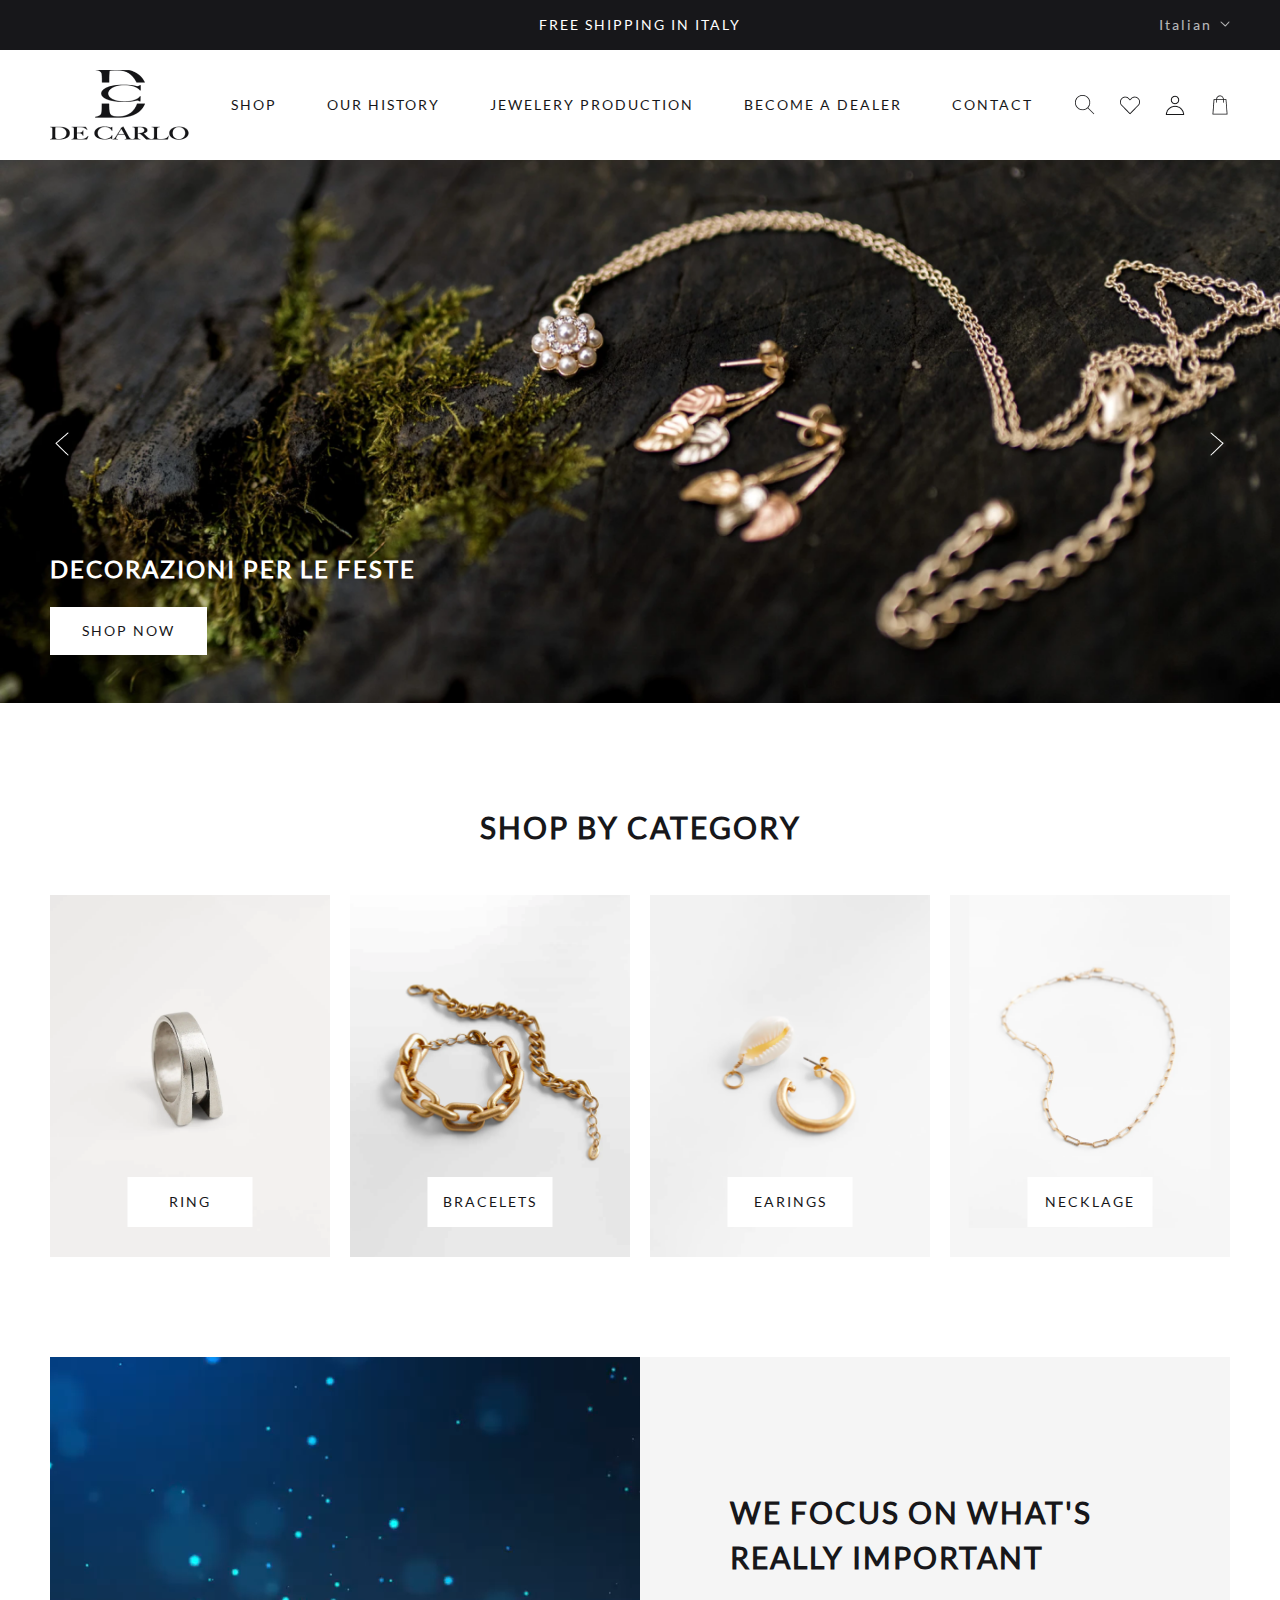
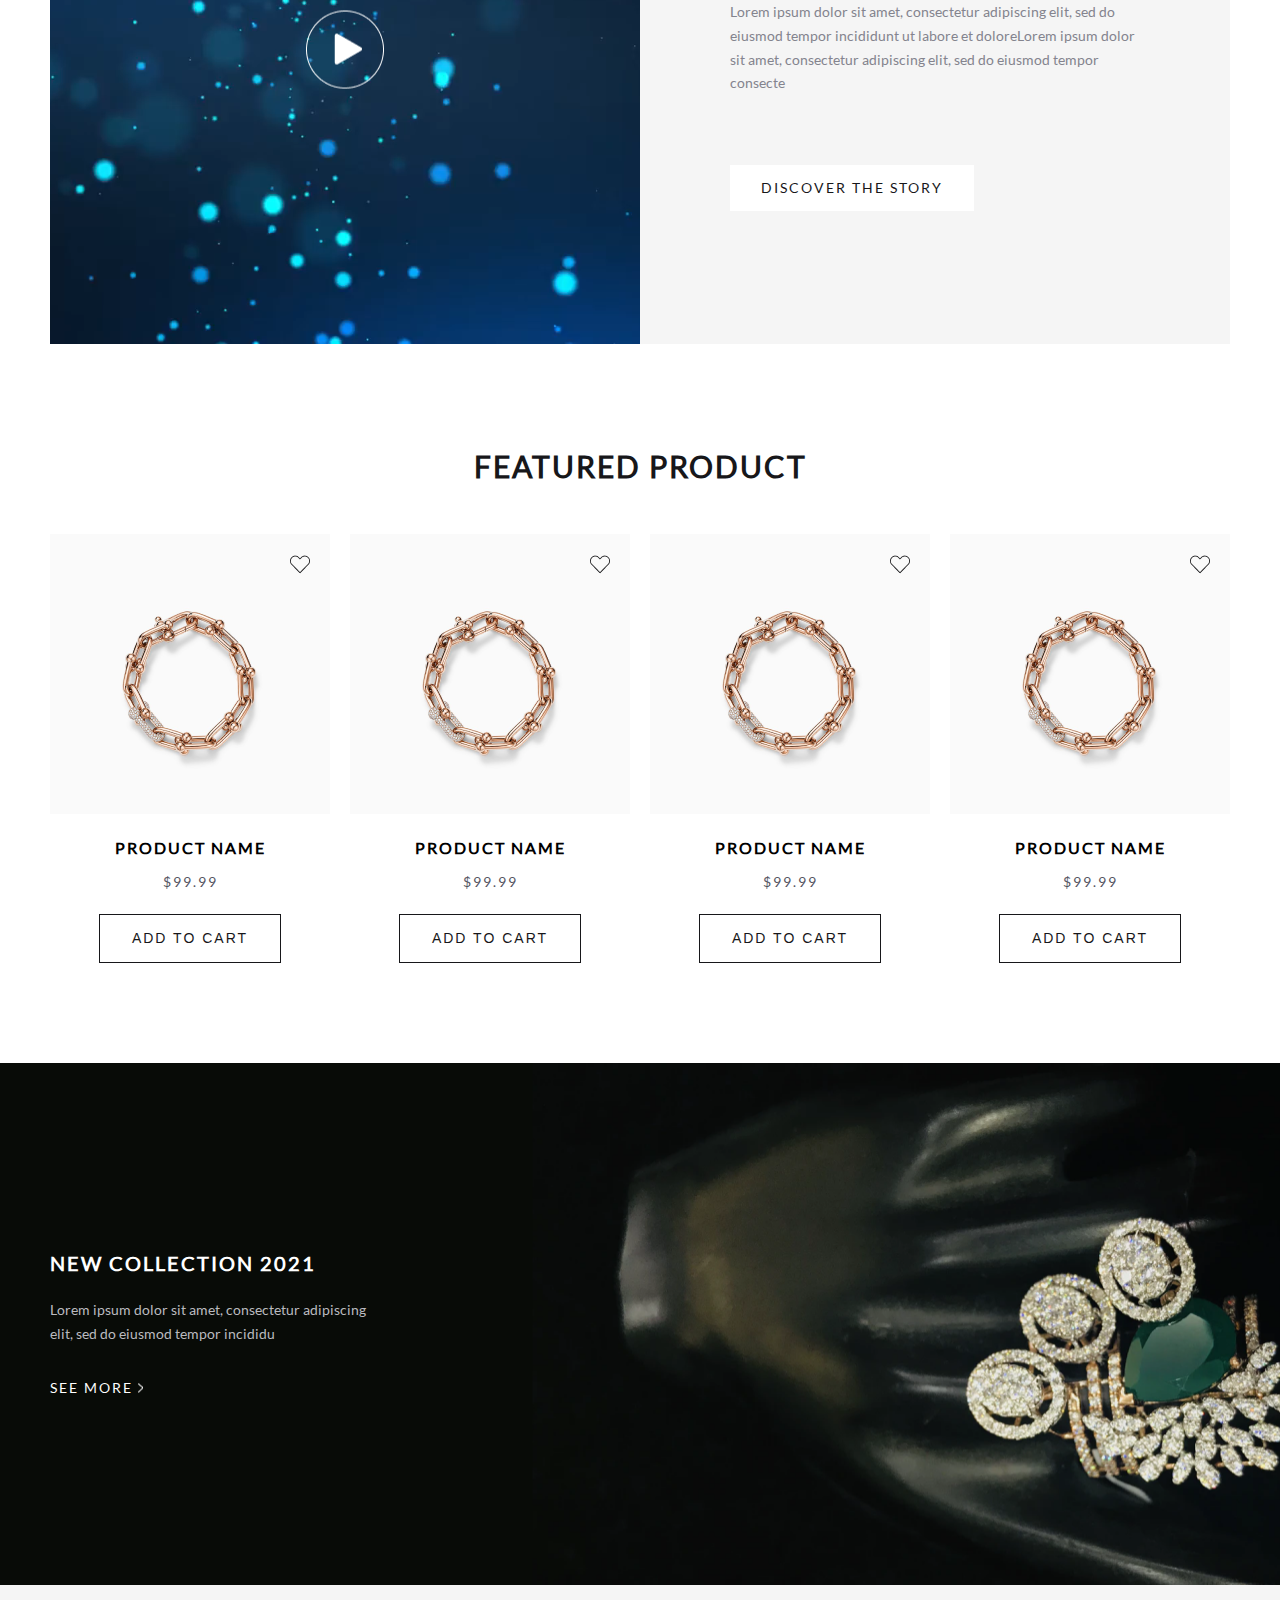
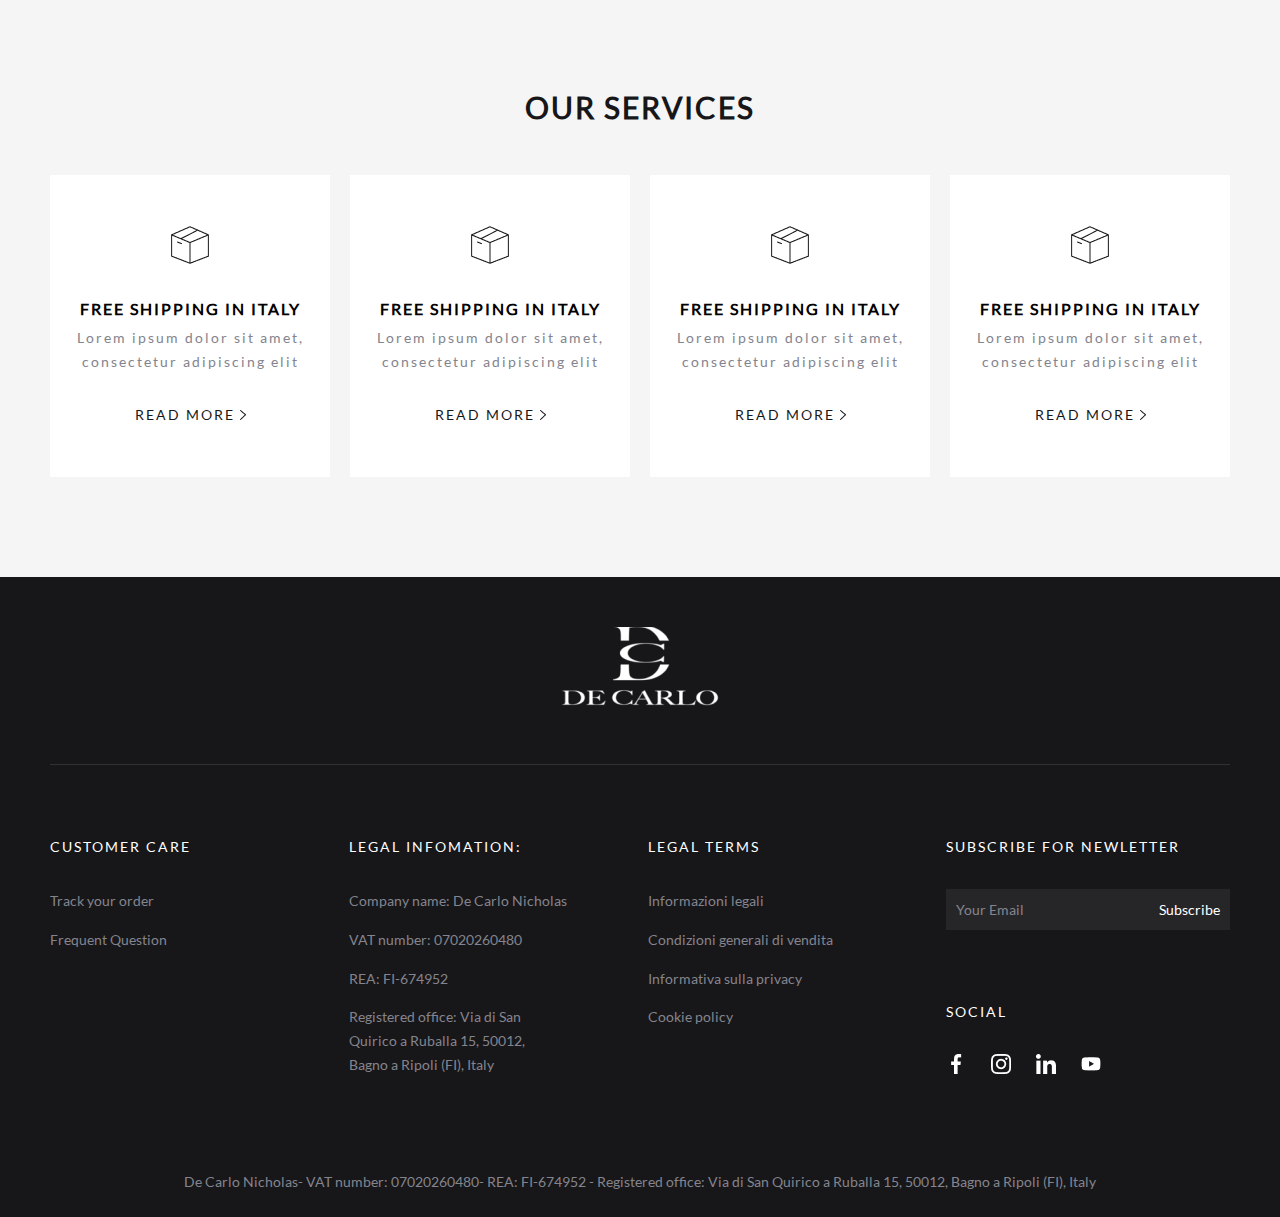
<file: index.html>
<!DOCTYPE html>
<html lang="en">

<head>
    <meta charset="UTF-8">
    <meta name="viewport" content="width=device-width, initial-scale=1.0">
    <title>De Carlo</title>
    <link rel="stylesheet" href="./theme/frontend/css/root.css">
    <link rel="stylesheet" href="./theme/frontend/css/style.css">
    <link rel="stylesheet" href="./theme/frontend/css/responsive.css">
</head>

<body>
    <header class="header position-relative">
        <div class="header-top position-relative text-center">
            <div class="header-top__title">
                <p class="h5 cl-w">free shipping in italy</p>
            </div>
            <div class="position-absolute header-top__lang t-0 r-5 h-5">
                <div id="lang_sel" class="position-relative">
                    <ul class="nav-lang m-0 d-inline-block">
                        <li class="nav-lang-item d-block position-relative">
                            <a class="h5 cl-w lang_sel_sel position-relation d-block icl-it" href="#">Italian</a>
                            <ul class="icl-item">
                                <li class="icl-item-lang icl-it"><a href="#" class="lang-link">Italian</a></li>
                                <li class="icl-item-lang icl-en"><a href="#" class="lang-link">English</a></li>
                            </ul>
                        </li>
                    </ul>
                </div>
            </div>
        </div>
        <nav class="header-bottom align-center justify-between z-2 position-relative d-flex navbar-expand-lg">
            <div class="header-logo">
                <a class="d-inline-block h100" href="index.html"><img src="./theme/frontend/images/logo.png"
                        class="header-logo-img h100" alt="logo"></a>
            </div>
            <nav class="header-menu">
                <ul class="menu-main align-center d-flex">
                    <li class="menu-item"><a class="menu-link h5 cl-black" href="shop.html">Shop</a></li>
                    <li class="menu-item"><a class="menu-link h5 cl-black" href="ourHistory.html">Our History</a></li>
                    <li class="menu-item"><a class="menu-link h5 cl-black" href="careOfProduct.html">Jewelery
                            Production</a></li>
                    <li class="menu-item"><a class="menu-link h5 cl-black" href="become.html">Become a dealer</a></li>
                    <li class="menu-item"><a class="menu-link h5 cl-black" href="contact.html">Contact</a></li>
                </ul>
            </nav>
            <div class="header-populated d-flex">
                <div class="header-populated__item h-2 w-2">
                    <div class="header-search">
                        <button class="button-primary button-search">
                            <img src="./theme/frontend/images/search.png" alt="Search">
                        </button>
                    </div>
                </div>
                <div class="header-populated__item h-2 w-2">
                    <div class="header-love">
                        <button class="button-primary button-love">
                            <img src="./theme/frontend/images/love.png" alt="Love">
                        </button>
                    </div>
                </div>
                <div class="header-populated__item h-2 w-2">
                    <div class="header-user">
                        <button class="button-primary button-user">
                            <img src="./theme/frontend/images/user.png" alt="User">
                        </button>
                    </div>
                </div>
                <div class="header-populated__item h-2 w-2">
                    <div class="header-bag">
                        <button class="button-primary button-bag">
                            <img src="./theme/frontend/images/bag.png" alt="Bag">
                        </button>
                    </div>
                </div>
                <button class="header-button navbar-toggler collapsed" type="button">
                    <span class="d-inline-block navbar-toggler-icon h-2 w-2"></span>
                </button>
            </div>
        </nav>
        <div class="overlay w100 h100 t-0 l-0 position-fixed z-1"></div>
    </header>
    <main class="main">
        <section class="banner-main position-relative">
            <div class="slider-container w100">
                <div class="slider-slide w100 h100 position-relative">
                    <img class="w100" src="./theme/frontend/images/Banner.png" alt="Image 1">
                    <div class="slider-slide__item l-0 r-0 position-absolute">
                        <div class="container">
                            <h2 class="h2 mb-20 cl-w">Decorazioni per le feste</h2>
                            <a href="shop.html" class="btn btn-banner">Shop now</a>
                        </div>
                    </div>
                </div>
                <div class="slider-slide w100 h100 position-relative">
                    <img class="w100" src="./theme/frontend/images/Banner.png" alt="Image 2">
                    <div class="slider-slide__item l-0 r-0 position-absolute">
                        <div class="container">
                            <h2 class="h2 mb-20 cl-w">Decorazioni per le feste 2</h2>
                            <a href="shop.html" class="btn btn-banner">Shop now</a>
                        </div>
                    </div>
                </div>
                <div class="slider-slide w100 h100 position-relative">
                    <img class="w100" src="./theme/frontend/images/Banner.png" alt="Image 3">
                    <div class="slider-slide__item l-0 r-0 position-absolute">
                        <div class="container">
                            <h2 class="h2 mb-20 cl-w">Decorazioni per le feste 3</h2>
                            <a href="shop.html" class="btn btn-banner">Shop now</a>
                        </div>
                    </div>
                </div>
            </div>

            <div class="slider-nav position-absolute justify-between d-flex">
                <button class="slider-prev p-0 m-0 border-none" onclick="changeSlide(-1)">Previous</button>
                <button class="slider-next p-0 m-0 border-none" onclick="changeSlide(1)">Next</button>
            </div>
        </section>

        <section class="shop-category p100">
            <div class="container">
                <h1 class="h1 cl-primary mb-45 text-center">Shop By Category</h1>
                <div class="shop-category__main d-grid">
                    <div class="shop-category__item h100 text-center position-relative">
                        <a class="border-none h100 d-inline-block" href="shop.html">
                            <img class="w100 h100 obj-cover" src="./theme/frontend/images/cate1.png" alt="">
                            <span class="btn btn-cate">
                                Ring
                            </span>
                        </a>
                    </div>
                    <div class="shop-category__item h100 text-center position-relative">
                        <a class="border-none h100 d-inline-block" href="shop.html">
                            <img class="w100 h100 obj-cover" src="./theme/frontend/images/cate2.png" alt="">
                            <span class="btn btn-cate">bracelets</span></a>
                    </div>
                    <div class="shop-category__item h100 text-center position-relative">
                        <a class="border-none h100 d-inline-block" href="shop.html">
                            <img class="w100 h100 obj-cover" src="./theme/frontend/images/cate3.png" alt="">
                            <span class="btn btn-cate">earings</span></a>
                    </div>
                    <div class="shop-category__item h100 text-center position-relative">
                        <a class="border-none h100 d-inline-block" href="shop.html">
                            <img class="w100 h100 obj-cover" src="./theme/frontend/images/cate4.png" alt="">
                            <span class="btn btn-cate">necklage</span></a>
                    </div>

                </div>
            </div>

        </section>

        <section>
            <div class="container">
                <div class="discover d-flex flex-wrap">
                    <div class="discover-media">
                        <div class="video-container h100 position-relative">
                            <video id="myVideo" class="w100 h100 obj-cover">
                                <source src="./theme/frontend/video/Video.mp4" type="video/mp4">
                            </video>
                            <button id="playPauseBtn" class=" position-absolute border-none w100 h100 p-0"><img
                                    src="./theme/frontend/images/play.png" alt="" class="btn-video"></button>
                        </div>

                    </div>
                    <div class="discover-main">
                        <h2 class="h1 cl-primary mb-20">We focus on what's really important</h2>
                        <p class="discover-text description mb-70">
                            Lorem ipsum dolor sit amet, consectetur adipiscing elit, sed do eiusmod tempor incididunt ut
                            labore et doloreLorem ipsum dolor sit amet, consectetur adipiscing elit, sed do eiusmod
                            tempor
                            consecte
                        </p>
                        <a href="./ourHistory.html" class="btn btn-discover">Discover the story</a>
                    </div>
                </div>
            </div>
        </section>

        <section class="feature p100">
            <div class="container">
                <h2 class="h1 cl-primary mb-45 text-center">Featured product</h2>
                <div class="shop-featured__main shop-home align-center justify-between d-flex">
                    <div class="shop-featured__item product-item position-relative">
                        <img src="./theme/frontend/images/product.png" alt="" class="w100 mb-20">
                        <div class="product-love t-2 r-2 position-absolute">
                            <button class="button-primary"><img class="img-love" src="./theme/frontend/images/love.png"
                                    alt=""></button>
                        </div>
                        <div class="product-item__content text-center">
                            <h3 class="product-name fw-600 h4 mb-10">
                                Product Name
                            </h3>
                            <p class="price h5 text-center mb-20">$99.99</p>
                            <button class="btn btn-border">Add to cart</button>
                        </div>
                    </div>
                    <div class="shop-featured__item product-item position-relative">
                        <img src="./theme/frontend/images/product.png" alt="" class="w100 mb-20">
                        <div class="product-love t-2 r-2 position-absolute">
                            <button class="button-primary"><img class="img-love" src="./theme/frontend/images/love.png"
                                    alt=""></button>
                        </div>
                        <div class="product-item__content text-center">
                            <h3 class="product-name fw-600 h4 mb-10">
                                Product Name
                            </h3>
                            <p class="price h5 text-center mb-20">$99.99</p>
                            <button class="btn btn-border">Add to cart</button>
                        </div>
                    </div>
                    <div class="shop-featured__item product-item position-relative">
                        <img src="./theme/frontend/images/product.png" alt="" class="w100 mb-20">
                        <div class="product-love t-2 r-2 position-absolute">
                            <button class="button-primary"><img class="img-love" src="./theme/frontend/images/love.png"
                                    alt=""></button>
                        </div>
                        <div class="product-item__content text-center">
                            <h3 class="product-name fw-600 h4 mb-10">
                                Product Name
                            </h3>
                            <p class="price h5 text-center mb-20">$99.99</p>
                            <button class="btn btn-border">Add to cart</button>
                        </div>
                    </div>
                    <div class="shop-featured__item product-item position-relative">
                        <img src="./theme/frontend/images/product.png" alt="" class="w100 mb-20">
                        <div class="product-love t-2 r-2 position-absolute">
                            <button class="button-primary"><img class="img-love" src="./theme/frontend/images/love.png"
                                    alt=""></button>
                        </div>
                        <div class="product-item__content text-center">
                            <h3 class="product-name fw-600 h4 mb-10">
                                Product Name
                            </h3>
                            <p class="price h5 text-center mb-20">$99.99</p>
                            <button class="btn btn-border">Add to cart</button>
                        </div>
                    </div>
                </div>
            </div>
        </section>

        <section class="collection">
            <div class="container">
                <div class="collection-main w100">
                    <h2 class="h3 cl-w mb-20">new collection 2021</h2>
                    <p class="description collection-text mb-30">Lorem ipsum dolor sit amet, consectetur adipiscing
                        elit, sed
                        do eiusmod tempor incididu</p>
                    <a href="./become.html" class="btn btn-see position-relative">see more</a>
                </div>
            </div>
        </section>

        <section class="service p100">
            <div class="container">
                <h2 class="h1 cl-primary mb-45 text-center">our services</h2>
                <div class="service-main d-grid">
                    <div class="service-item text-center">
                        <img src="./theme/frontend/images/parcel 1.png" alt="">
                        <h3 class="product-name h4 mb-5 mt-30">
                            free shipping in italy
                        </h3>
                        <p class="price h5 text-center mb-20">Lorem ipsum dolor sit amet, consectetur adipiscing
                            elit</p>
                        <a href="shop.html" class="btn btn-service">read more <img
                                src="./theme/frontend/images/readmore.png" alt=""></a>
                    </div>
                    <div class="service-item text-center">
                        <img src="./theme/frontend/images/parcel 1.png" alt="">
                        <h3 class="product-name h4 mb-5 mt-30">
                            free shipping in italy
                        </h3>
                        <p class="price h5 text-center mb-20">Lorem ipsum dolor sit amet, consectetur adipiscing
                            elit</p>
                        <a href="shop.html" class="btn btn-service">read more <img
                                src="./theme/frontend/images/readmore.png" alt=""></a>
                    </div>
                    <div class="service-item text-center">
                        <img src="./theme/frontend/images/parcel 1.png" alt="">
                        <h3 class="product-name h4 mb-5 mt-30">
                            free shipping in italy
                        </h3>
                        <p class="price h5 text-center mb-20">Lorem ipsum dolor sit amet, consectetur adipiscing
                            elit</p>
                        <a href="shop.html" class="btn btn-service">read more <img
                                src="./theme/frontend/images/readmore.png" alt=""></a>
                    </div>
                    <div class="service-item text-center">
                        <img src="./theme/frontend/images/parcel 1.png" alt="">
                        <h3 class="product-name h4 mb-5 mt-30">
                            free shipping in italy
                        </h3>
                        <p class="price h5 text-center mb-20">Lorem ipsum dolor sit amet, consectetur adipiscing
                            elit</p>
                        <a href="shop.html" class="btn btn-service">read more <img
                                src="./theme/frontend/images/readmore.png" alt=""></a>
                    </div>

                </div>
            </div>
        </section>

    </main>
    <footer class="footer">
        <div class="container">
            <div class="footer-top text-center">
                <div class="footer-logo">
                    <a href="index.html" class="footer-logo-link d-inline-block">
                        <img src="./theme/frontend/images/logo-2.png" alt="logo" class="footer-logo-img">
                    </a>
                </div>
            </div>
            <div class="footer-mid p70">
                <div class="row">
                    <div class="col-12 col-md-6 col-lg-3 order-2 mb-60-m">
                        <div class="footer-mid__item">
                            <h2 class="footer-mid__item-title h5 uppercase mb-30 cl-w fw-400">customer care</h2>
                            <div class="footer-mid__item-des">
                                <ul>
                                    <li class="footer__item-des-item"><a href="#"
                                            class="description footer-mid__text">Track your
                                            order</a></li>
                                    <li class="footer__item-des-item"><a href="#"
                                            class="description footer-mid__text">Frequent
                                            Question</a></li>
                                </ul>
                            </div>
                        </div>
                    </div>
                    <div class="col-12 col-md-6 col-lg-3 order-3 mb-60-m">

                        <div class="footer-mid__item">
                            <h2 class="footer-mid__item-title h5 uppercase mb-30 cl-w fw-400">legal infomation:</h2>
                            <div class="footer-mid__item-des">
                                <ul>
                                    <li class="footer__item-des-item">
                                        <p class="description footer-mid__text">Company name: De Carlo Nicholas</p>
                                    </li>
                                    <li class="footer__item-des-item">
                                        <p class="description footer-mid__text">VAT number: 07020260480</p>
                                    </li>
                                    <li class="footer__item-des-item">
                                        <p class="description footer-mid__text">REA: FI-674952</p>
                                    </li>
                                    <li class="footer__item-des-item">
                                        <p class="description footer-mid__text">Registered office: Via di San<br>
                                            Quirico a Ruballa 15, 50012,<br>
                                            Bagno a Ripoli (FI), Italy</p>
                                    </li>
                                </ul>
                            </div>
                        </div>
                    </div>
                    <div class="col-12 col-md-6 col-lg-3 order-4">

                        <div class="footer-mid__item">
                            <h2 class="footer-mid__item-title h5 uppercase mb-30 cl-w fw-400">legal terms</h2>
                            <div class="footer-mid__item-des">
                                <ul>
                                    <li class="footer__item-des-item"><a href="#"
                                            class="description footer-mid__text">Informazioni
                                            legali</a></li>
                                    <li class="footer__item-des-item"><a href="#"
                                            class="description footer-mid__text">Condizioni
                                            generali di vendita</a></li>
                                    <li class="footer__item-des-item"><a href="#"
                                            class="description footer-mid__text">Informativa
                                            sulla privacy</a></li>
                                    <li class="footer__item-des-item"><a href="#"
                                            class="description footer-mid__text">Cookie
                                            policy</a></li>
                                </ul>
                            </div>
                        </div>
                    </div>
                    <div class="col-12 col-md-6 col-lg-3 order-1 mb-60-m">
                        <div class="footer-mid__item">
                            <h2 class="footer-mid__item-title h5 uppercase mb-30 cl-w fw-400">subscribe for newletter
                            </h2>
                            <div class="footer-mid__item-des">
                                <form action="" class="form-footer d-flex mb-70">
                                    <input type="email" name="email" class="footer-input w100 border-none fw-400" id=""
                                        placeholder="Your Email">
                                    <button type="submit" class="footer-button border-none fw-400">Subscribe</button>
                                </form>
                            </div>
                            <h2 class="footer-mid__item-title h5 uppercase mb-30 cl-w fw-400">social</h2>
                            <div class="footer-social">
                                <ul class="footer-social-ul h-2 d-flex">
                                    <li class="footer-social-li"><a href="#"
                                            class="footer-social-link d-inline-block"><img
                                                src="./theme/frontend/images/fb.png" alt=""></a></li>
                                    <li class="footer-social-li"><a href="#"
                                            class="footer-social-link d-inline-block"><img
                                                src="./theme/frontend/images/ig.png" alt=""></a></li>
                                    <li class="footer-social-li"><a href="#"
                                            class="footer-social-link d-inline-block"><img
                                                src="./theme/frontend/images/in.png" alt=""></a></li>
                                    <li class="footer-social-li"><a href="#"
                                            class="footer-social-link d-inline-block"><img
                                                src="./theme/frontend/images/youtube.png" alt=""></a></li>
                                </ul>
                            </div>
                        </div>
                    </div>
                </div>
            </div>
            <div class="footer-bottom text-center">
                <p class="footer-bottom__text">
                    De Carlo Nicholas- VAT number: 07020260480- REA: FI-674952 - Registered office: Via di San Quirico a
                    Ruballa 15, 50012, Bagno a Ripoli (FI), Italy
                </p>
            </div>
        </div>
    </footer>


    <script src="./theme/frontend/js/app.js" type="text/javascript"></script>
</body>

</html>
</file>
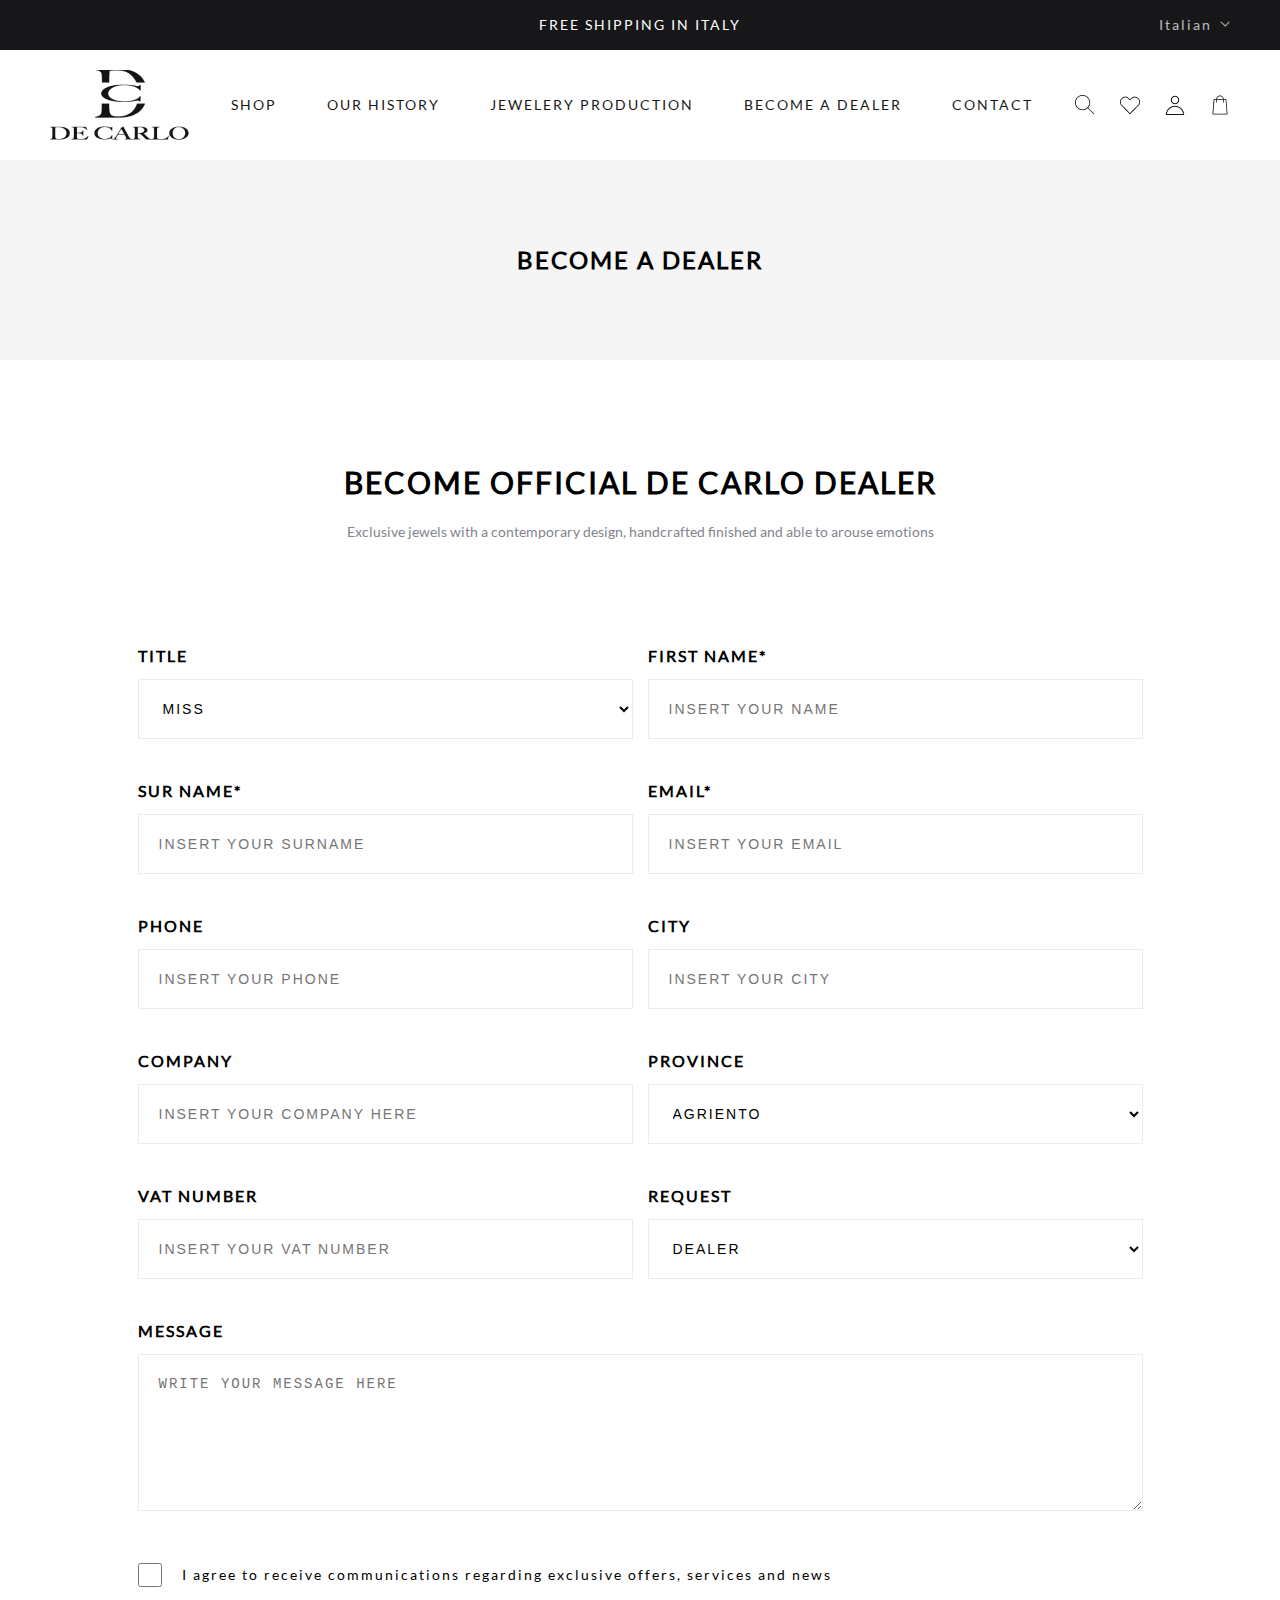
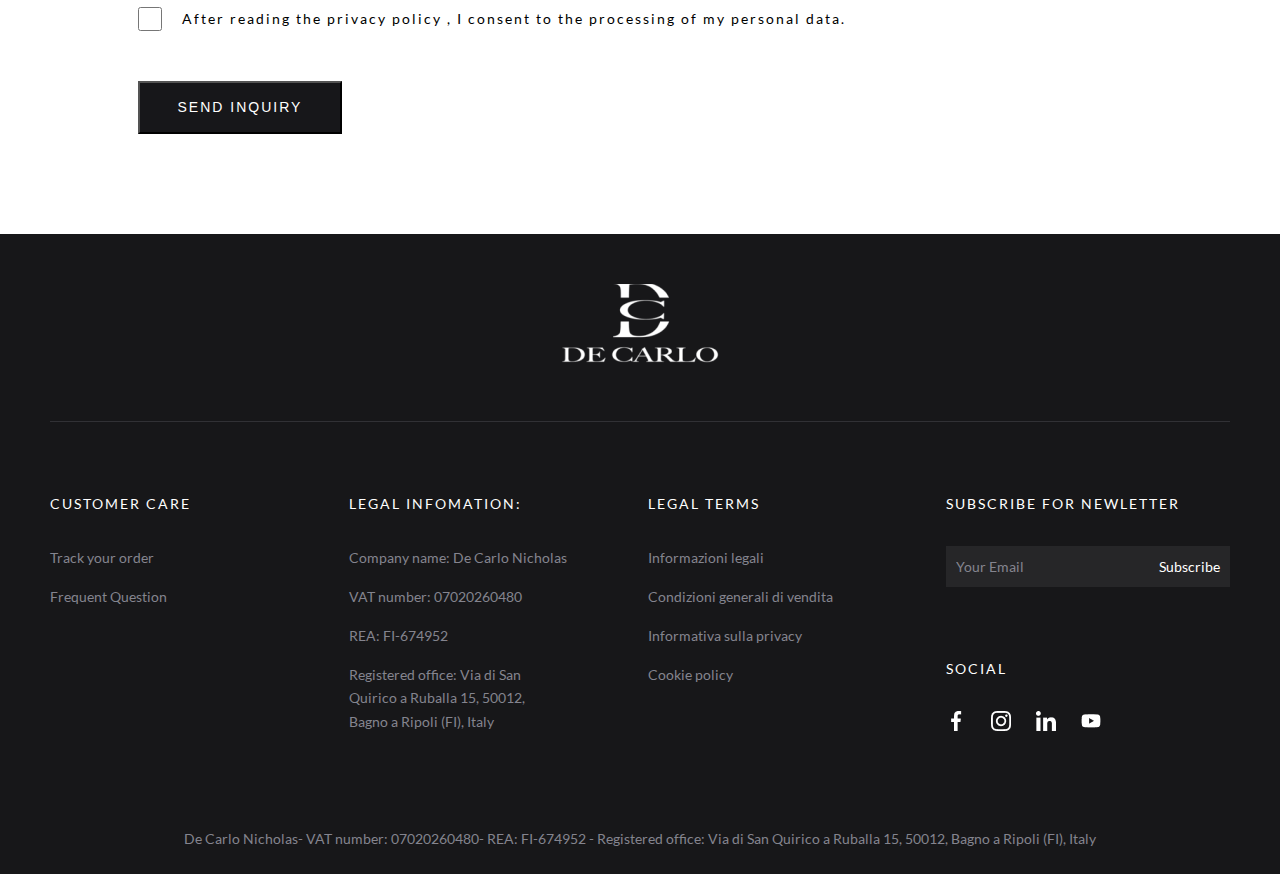
<file: become.html>
<!DOCTYPE html>
<html lang="en">

<head>
  <meta charset="UTF-8" />
  <meta name="viewport" content="width=device-width, initial-scale=1.0" />
  <title>De Carlo - Become a dealer</title>
  <link rel="stylesheet" href="./theme/frontend/css/root.css" />
  <link rel="stylesheet" href="./theme/frontend/css/style.css" />
  <link rel="stylesheet" href="./theme/frontend/css/responsive.css" />
</head>

<body>
  <header class="header position-relative">
    <div class="header-top position-relative text-center">
        <div class="header-top__title">
            <p class="h5 cl-w">free shipping in italy</p>
        </div>
        <div class="position-absolute header-top__lang t-0 r-5 h-5">
            <div id="lang_sel" class="position-relative">
                <ul class="nav-lang m-0 d-inline-block">
                    <li class="nav-lang-item d-block position-relative">
                        <a class="h5 cl-w lang_sel_sel position-relation d-block icl-it" href="#">Italian</a>
                        <ul class="icl-item">
                            <li class="icl-item-lang icl-it"><a href="#" class="lang-link">Italian</a></li>
                            <li class="icl-item-lang icl-en"><a href="#" class="lang-link">English</a></li>
                        </ul>
                    </li>
                </ul>
            </div>
        </div>
    </div>
    <nav class="header-bottom align-center justify-between z-2 position-relative d-flex navbar-expand-lg">
        <div class="header-logo">
            <a class="d-inline-block h100" href="index.html"><img src="./theme/frontend/images/logo.png"
                    class="header-logo-img h100" alt="logo"></a>
        </div>
        <nav class="header-menu">
            <ul class="menu-main align-center d-flex">
                <li class="menu-item"><a class="menu-link h5 cl-black" href="shop.html">Shop</a></li>
                <li class="menu-item"><a class="menu-link h5 cl-black" href="ourHistory.html">Our History</a></li>
                <li class="menu-item"><a class="menu-link h5 cl-black" href="careOfProduct.html">Jewelery Production</a></li>
                <li class="menu-item"><a class="menu-link h5 cl-black" href="become.html">Become a dealer</a></li>
                <li class="menu-item"><a class="menu-link h5 cl-black" href="contact.html">Contact</a></li>
            </ul>
        </nav>
        <div class="header-populated d-flex">
            <div class="header-populated__item h-2 w-2">
                <div class="header-search">
                    <button class="button-primary button-search">
                        <img src="./theme/frontend/images/search.png" alt="Search">
                    </button>
                </div>
            </div>
            <div class="header-populated__item h-2 w-2">
                <div class="header-love">
                    <button class="button-primary button-love">
                        <img src="./theme/frontend/images/love.png" alt="Love">
                    </button>
                </div>
            </div>
            <div class="header-populated__item h-2 w-2">
                <div class="header-user">
                    <button class="button-primary button-user">
                        <img src="./theme/frontend/images/user.png" alt="User">
                    </button>
                </div>
            </div>
            <div class="header-populated__item h-2 w-2">
                <div class="header-bag">
                    <button class="button-primary button-bag">
                        <img src="./theme/frontend/images/bag.png" alt="Bag">
                    </button>
                </div>
            </div>
            <button class="header-button navbar-toggler collapsed" type="button">
                <span class="navbar-toggler-icon h-2 w-2"></span>
            </button>
        </div>
    </nav>
    <div class="overlay w100 h100 t-0 l-0 position-fixed z-1"></div>
</header>

  <main class="main">
    <section class="banner-page bg-f5 text-center">
      <h2 class="h2 banner-page-title">Become a dealer</h2>
    </section>
    <section class="become p100 container">
      <div class="d-grid container-grid">
        <div class="grid10">
          <div class="become-top text-center">
            <h1 class="h1 become-title mb-15">
              become official de carlo dealer
            </h1>
            <p class="description">
              Exclusive jewels with a contemporary design,
              handcrafted finished and able to arouse emotions
            </p>
          </div>
          <div class="become-form mt-100">
            <form action="">
              <div class="row">
                <div class="col-12 col-md-6 mb-40">
                  <div class="become-form__item">
                    <h4 class="form-item__title h4 uppercase">
                      title
                    </h4>
                    <select name="" id="" class="form-select h5 form-control-item">
                      <option class="form-select__option h5" value="miss" selected>Miss</option>
                      <option class="form-select__option h5" value="miss2">Miss 2</option>
                      <option class="form-select__option h5" value="miss3">Miss 3</option>
                    </select>
                  </div>
                </div>
                <div class="col-12 col-md-6 mb-40">
                  <div class="become-form__item">
                    <h4 class="form-item__title h4 uppercase">
                      first name*
                    </h4>
                    <input class="form-input-item h5 form-control-item" type="text" placeholder="Insert your name" />
                  </div>
                </div>
                <div class="col-12 col-md-6 mb-40">
                  <div class="become-form__item">
                    <h4 class="form-item__title h4 uppercase">
                      sur name*
                    </h4>
                    <input class="form-input-item h5 form-control-item" type="text" placeholder="Insert your surname" />
                  </div>
                </div>
                <div class="col-12 col-md-6 mb-40">
                  <div class="become-form__item">
                    <h4 class="form-item__title h4 uppercase">
                      email*
                    </h4>
                    <input class="form-input-item h5 form-control-item" type="email" placeholder="Insert your email" />
                  </div>
                </div>
                <div class="col-12 col-md-6 mb-40">
                  <div class="become-form__item">
                    <h4 class="form-item__title h4 uppercase">
                      phone
                    </h4>
                    <input class="form-input-item h5 form-control-item" type="tel" placeholder="Insert your phone" />
                  </div>
                </div>
                <div class="col-12 col-md-6 mb-40">
                  <div class="become-form__item">
                    <h4 class="form-item__title h4 uppercase">
                      city
                    </h4>
                    <input class="form-input-item h5 form-control-item" type="text" placeholder="Insert your city" />
                  </div>
                </div>
                <div class="col-12 col-md-6 mb-40">
                  <div class="become-form__item">
                    <h4 class="form-item__title h4 uppercase">
                      company
                    </h4>
                    <input class="form-input-item h5 form-control-item" type="text" placeholder="Insert your company here" />
                  </div>
                </div>
                <div class="col-12 col-md-6 mb-40">
                  <div class="become-form__item">
                    <h4 class="form-item__title h4 uppercase">
                      province
                    </h4>
                    <select name="" id="" class="form-select h5 form-control-item">
                      <option class="form-select__option h5" value="Agriento" selected>Agriento</option>
                      <option class="form-select__option h5" value="Agriento2">Agriento 2</option>
                      <option class="form-select__option h5" value="Agriento3">Agriento 3</option>
                    </select>
                  </div>
                </div>
                <div class="col-12 col-md-6 mb-40">
                  <div class="become-form__item">
                    <h4 class="form-item__title h4 uppercase">
                      vat number
                    </h4>
                    <input class="form-input-item h5 form-control-item" type="number" placeholder="Insert your VAT number" />
                  </div>
                </div>
                <div class="col-12 col-md-6 mb-40">
                  <div class="become-form__item">
                    <h4 class="form-item__title h4 uppercase">
                      request
                    </h4>
                    <select name="" id="" class="form-select h5 form-control-item">
                      <option class="form-select__option h5" value="Dealer" selected>Dealer</option>
                      <option class="form-select__option h5" value="Dealer2">Dealer 2</option>
                      <option class="form-select__option h5" value="Dealer3">Dealer 3</option>
                    </select>
                  </div>
                </div>
                <div class="col-12 mb-50">
                  <div class="become-form__item">
                    <h4 class="form-item__title h4 uppercase">message</h4>
                    <textarea class="form-textarea form-control-item h5" name="" id="" cols="30" rows="5"
                      placeholder="Write your message here"></textarea>
                  </div>
                </div>
                <div class="col-12">
                  <div class="become-form__item mb-20 d-flex">
                    <input class="form-checkbox" type="checkbox" name="" id="">
                    <span class="become-checkbox h5">I agree to
                      receive communications
                      regarding exclusive offers,
                      services and news</span>
                  </div>
                  <div class="become-form__item d-flex">
                    <input class="form-checkbox" type="checkbox" name="" id="">
                    <span class="become-checkbox h5">After reading the privacy policy , I
                      consent to the processing of
                      my personal data.</span>
                  </div>
                  <button class="btn btn-become mt-50">send inquiry</button>
                </div>
              </div>
            </form>
          </div>
        </div>
      </div>
    </section>
  </main>

  <footer class="footer">
    <div class="container">
        <div class="footer-top text-center">
            <div class="footer-logo">
                <a href="index.html" class="footer-logo-link d-inline-block">
                    <img src="./theme/frontend/images/logo-2.png" alt="logo" class="footer-logo-img">
                </a>
            </div>
        </div>
        <div class="footer-mid p70">
            <div class="row">
                <div class="col-12 col-md-6 col-lg-3 order-2 mb-60-m">
                    <div class="footer-mid__item">
                        <h2 class="footer-mid__item-title h5 uppercase mb-30 cl-w fw-400">customer care</h2>
                        <div class="footer-mid__item-des">
                            <ul>
                                <li class="footer__item-des-item"><a href="#" class="description footer-mid__text">Track your
                                        order</a></li>
                                <li class="footer__item-des-item"><a href="#" class="description footer-mid__text">Frequent
                                        Question</a></li>
                            </ul>
                        </div>
                    </div>
                </div>
                <div class="col-12 col-md-6 col-lg-3 order-3 mb-60-m">

                    <div class="footer-mid__item">
                        <h2 class="footer-mid__item-title h5 uppercase mb-30 cl-w fw-400">legal infomation:</h2>
                        <div class="footer-mid__item-des">
                            <ul>
                                <li class="footer__item-des-item">
                                    <p class="description footer-mid__text">Company name: De Carlo Nicholas</p>
                                </li>
                                <li class="footer__item-des-item">
                                    <p class="description footer-mid__text">VAT number: 07020260480</p>
                                </li>
                                <li class="footer__item-des-item">
                                    <p class="description footer-mid__text">REA: FI-674952</p>
                                </li>
                                <li class="footer__item-des-item">
                                    <p class="description footer-mid__text">Registered office: Via di San<br>
                                        Quirico a Ruballa 15, 50012,<br>
                                        Bagno a Ripoli (FI), Italy</p>
                                </li>
                            </ul>
                        </div>
                    </div>
                </div>
                <div class="col-12 col-md-6 col-lg-3 order-4">

                    <div class="footer-mid__item">
                        <h2 class="footer-mid__item-title h5 uppercase mb-30 cl-w fw-400">legal terms</h2>
                        <div class="footer-mid__item-des">
                            <ul>
                                <li class="footer__item-des-item"><a href="#" class="description footer-mid__text">Informazioni
                                        legali</a></li>
                                <li class="footer__item-des-item"><a href="#" class="description footer-mid__text">Condizioni
                                        generali di vendita</a></li>
                                <li class="footer__item-des-item"><a href="#" class="description footer-mid__text">Informativa
                                        sulla privacy</a></li>
                                <li class="footer__item-des-item"><a href="#" class="description footer-mid__text">Cookie
                                        policy</a></li>
                            </ul>
                        </div>
                    </div>
                </div>
                <div class="col-12 col-md-6 col-lg-3 order-1 mb-60-m">
                    <div class="footer-mid__item">
                        <h2 class="footer-mid__item-title h5 uppercase mb-30 cl-w fw-400">subscribe for newletter</h2>
                        <div class="footer-mid__item-des">
                            <form action="" class="form-footer d-flex mb-70">
                                <input type="email" name="email" class="footer-input w100 border-none fw-400" id=""
                                    placeholder="Your Email">
                                <button type="submit" class="footer-button border-none fw-400">Subscribe</button>
                            </form>
                        </div>
                        <h2 class="footer-mid__item-title h5 uppercase mb-30 cl-w fw-400">social</h2>
                        <div class="footer-social">
                            <ul class="footer-social-ul h-2 d-flex">
                                <li class="footer-social-li"><a href="#" class="footer-social-link d-inline-block"><img
                                            src="./theme/frontend/images/fb.png" alt=""></a></li>
                                <li class="footer-social-li"><a href="#" class="footer-social-link d-inline-block"><img
                                            src="./theme/frontend/images/ig.png" alt=""></a></li>
                                <li class="footer-social-li"><a href="#" class="footer-social-link d-inline-block"><img
                                            src="./theme/frontend/images/in.png" alt=""></a></li>
                                <li class="footer-social-li"><a href="#" class="footer-social-link d-inline-block"><img
                                            src="./theme/frontend/images/youtube.png" alt=""></a></li>
                            </ul>
                        </div>
                    </div>
                </div>
            </div>
        </div>
        <div class="footer-bottom text-center">
            <p class="footer-bottom__text">
                De Carlo Nicholas- VAT number: 07020260480- REA: FI-674952 - Registered office: Via di San Quirico a
                Ruballa 15, 50012, Bagno a Ripoli (FI), Italy
            </p>
        </div>
    </div>
</footer>

  <script src="./theme/frontend/js/app.js" type="text/javascript"></script>
</body>

</html>
</file>
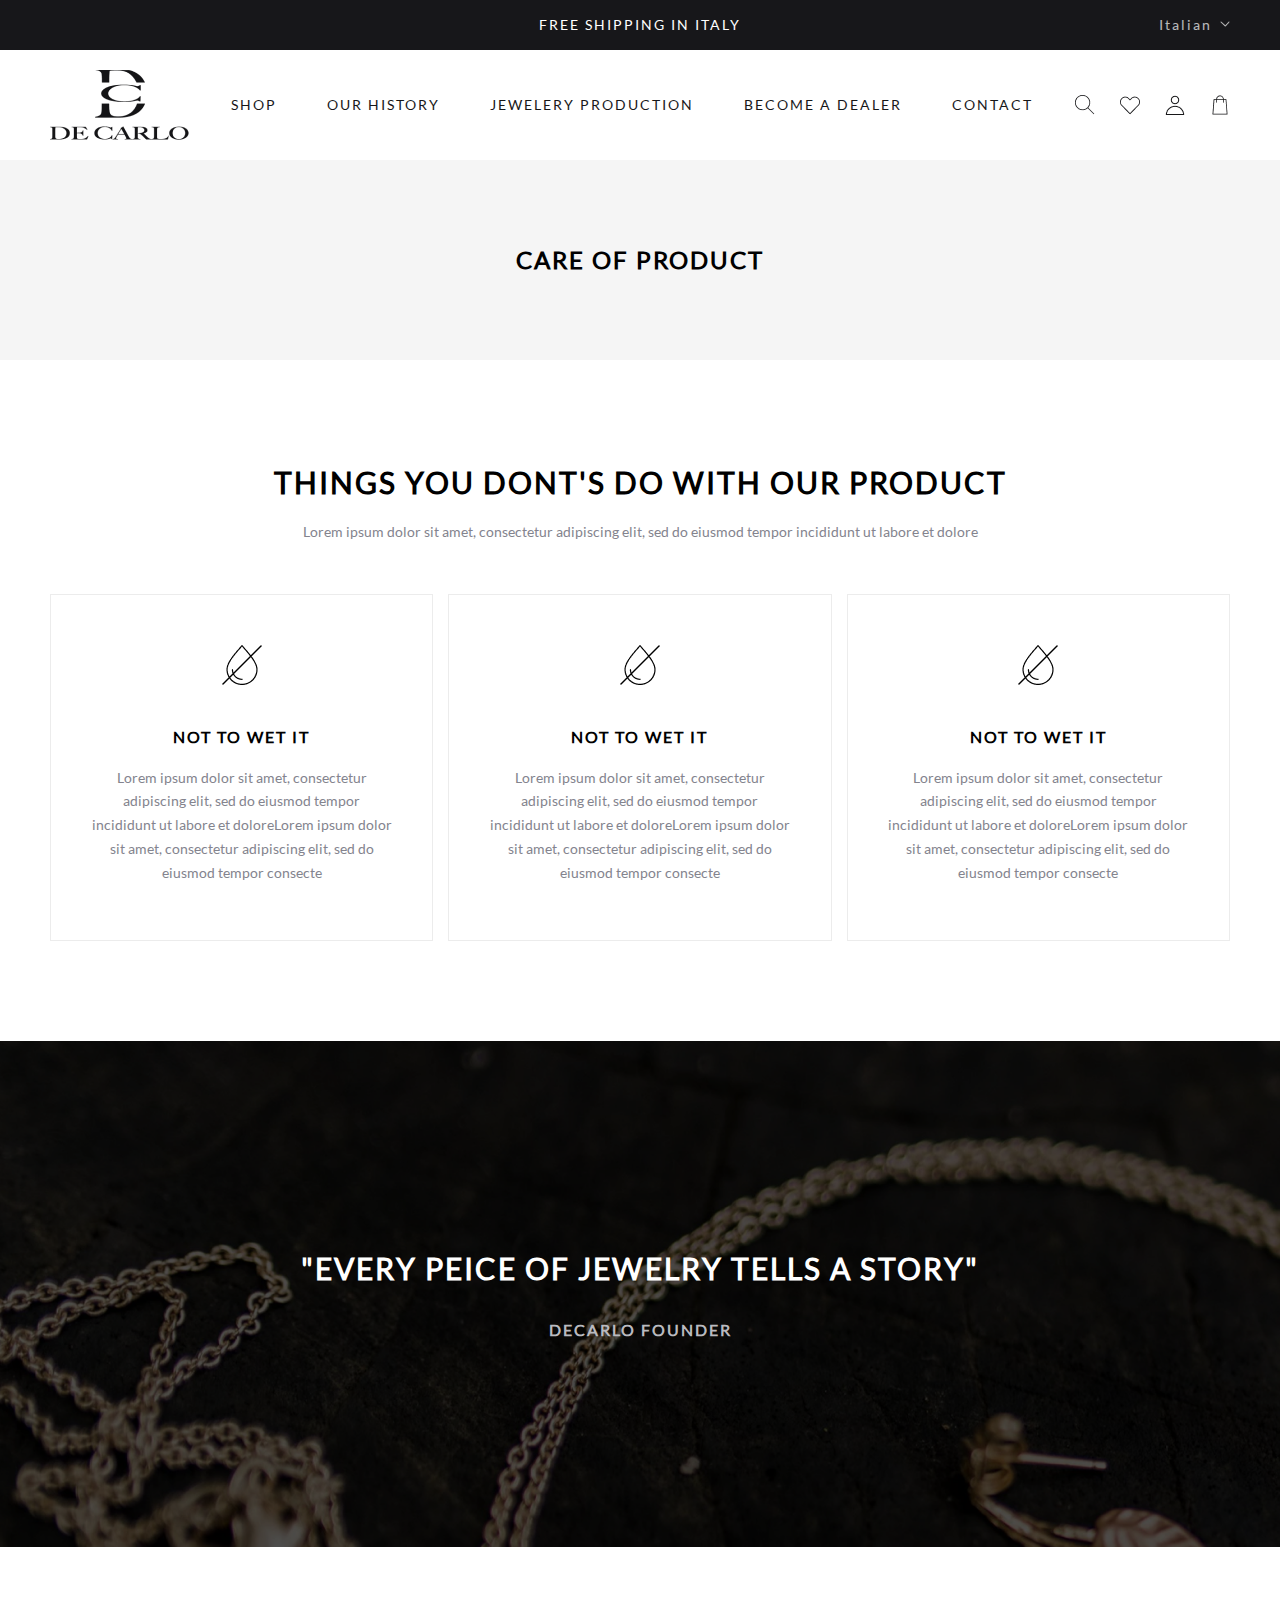
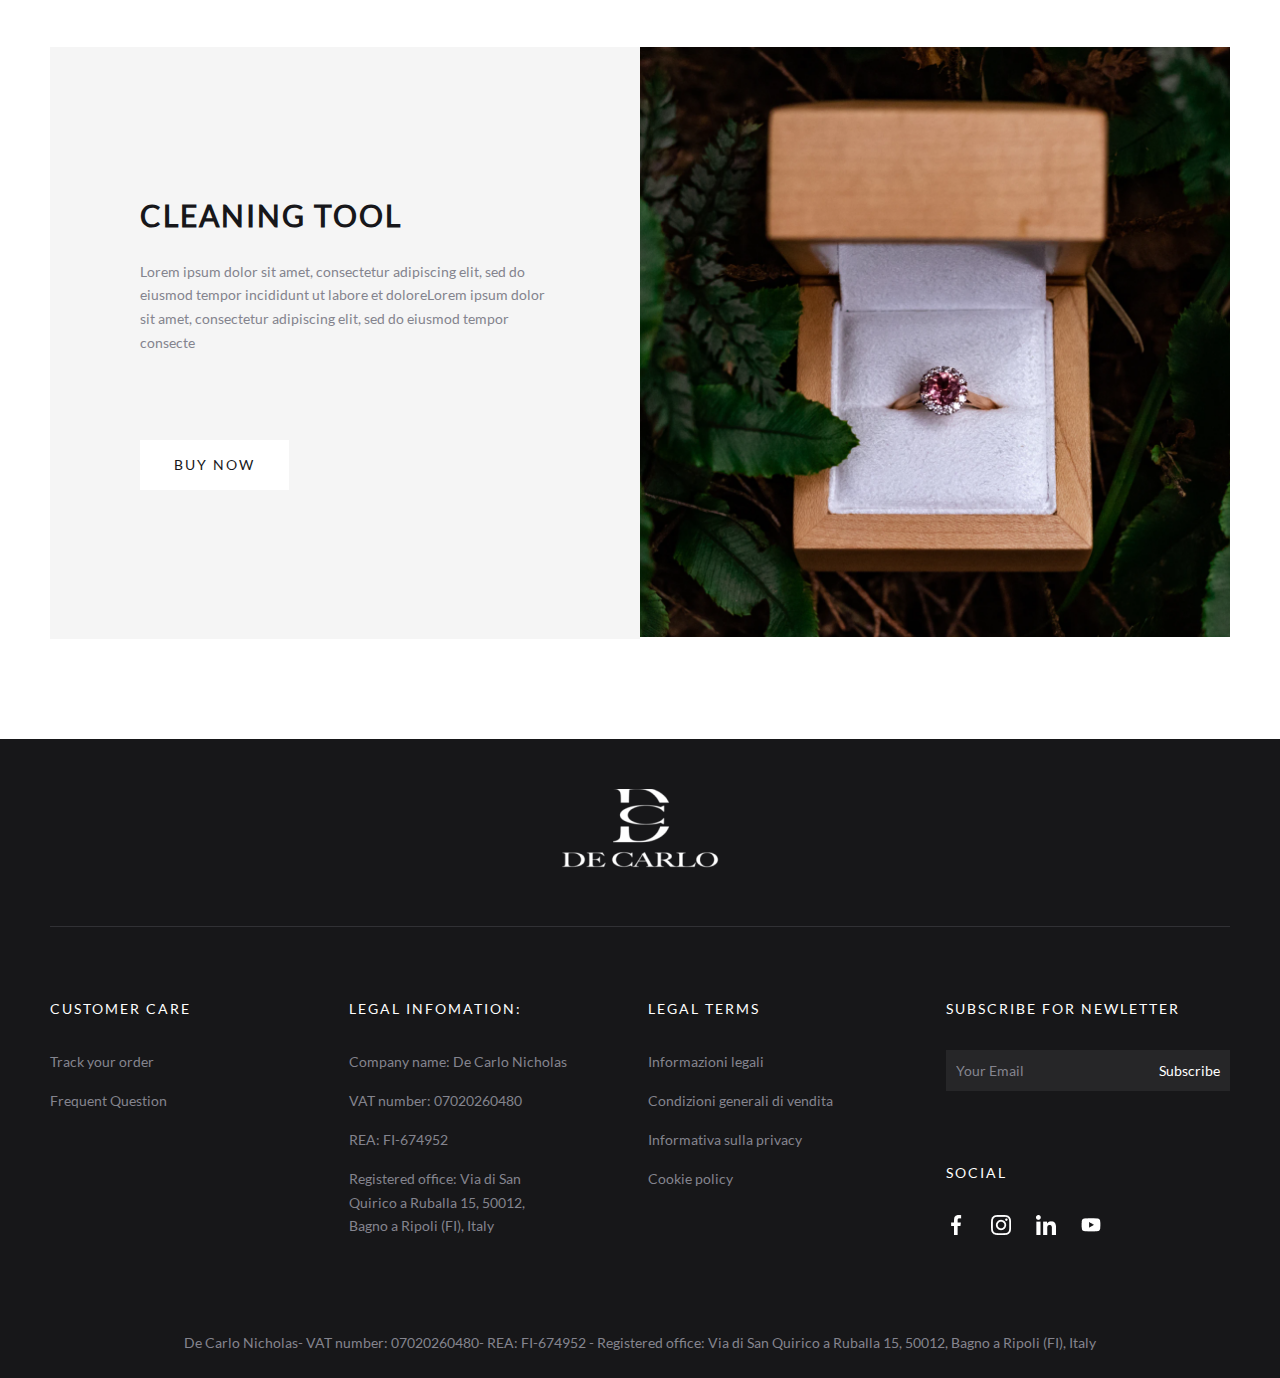
<file: careOfProduct.html>
<!DOCTYPE html>
<html lang="en">

<head>
    <meta charset="UTF-8" />
    <meta name="viewport" content="width=device-width, initial-scale=1.0" />
    <title>De Carlo - Care of Product</title>
    <link rel="stylesheet" href="./theme/frontend/css/root.css" />
    <link rel="stylesheet" href="./theme/frontend/css/style.css" />
    <link rel="stylesheet" href="./theme/frontend/css/responsive.css" />
</head>

<body>
    <header class="header position-relative">
        <div class="header-top position-relative text-center">
            <div class="header-top__title">
                <p class="h5 cl-w">free shipping in italy</p>
            </div>
            <div class="position-absolute header-top__lang t-0 r-5 h-5">
                <div id="lang_sel" class="position-relative">
                    <ul class="nav-lang m-0 d-inline-block">
                        <li class="nav-lang-item d-block position-relative">
                            <a class="h5 cl-w lang_sel_sel position-relation d-block icl-it" href="#">Italian</a>
                            <ul class="icl-item">
                                <li class="icl-item-lang icl-it"><a href="#" class="lang-link">Italian</a></li>
                                <li class="icl-item-lang icl-en"><a href="#" class="lang-link">English</a></li>
                            </ul>
                        </li>
                    </ul>
                </div>
            </div>
        </div>
        <nav class="header-bottom align-center justify-between z-2 position-relative d-flex navbar-expand-lg">
            <div class="header-logo">
                <a class="d-inline-block h100" href="index.html"><img src="./theme/frontend/images/logo.png"
                        class="header-logo-img h100" alt="logo"></a>
            </div>
            <nav class="header-menu">
                <ul class="menu-main align-center d-flex">
                    <li class="menu-item"><a class="menu-link h5 cl-black" href="shop.html">Shop</a></li>
                    <li class="menu-item"><a class="menu-link h5 cl-black" href="ourHistory.html">Our History</a></li>
                    <li class="menu-item"><a class="menu-link h5 cl-black" href="careOfProduct.html">Jewelery Production</a></li>
                    <li class="menu-item"><a class="menu-link h5 cl-black" href="become.html">Become a dealer</a></li>
                    <li class="menu-item"><a class="menu-link h5 cl-black" href="contact.html">Contact</a></li>
                </ul>
            </nav>
            <div class="header-populated d-flex">
                <div class="header-populated__item h-2 w-2">
                    <div class="header-search">
                        <button class="button-primary button-search">
                            <img src="./theme/frontend/images/search.png" alt="Search">
                        </button>
                    </div>
                </div>
                <div class="header-populated__item h-2 w-2">
                    <div class="header-love">
                        <button class="button-primary button-love">
                            <img src="./theme/frontend/images/love.png" alt="Love">
                        </button>
                    </div>
                </div>
                <div class="header-populated__item h-2 w-2">
                    <div class="header-user">
                        <button class="button-primary button-user">
                            <img src="./theme/frontend/images/user.png" alt="User">
                        </button>
                    </div>
                </div>
                <div class="header-populated__item h-2 w-2">
                    <div class="header-bag">
                        <button class="button-primary button-bag">
                            <img src="./theme/frontend/images/bag.png" alt="Bag">
                        </button>
                    </div>
                </div>
                <button class="header-button navbar-toggler collapsed" type="button">
                    <span class="navbar-toggler-icon h-2 w-2"></span>
                </button>
            </div>
        </nav>
        <div class="overlay w100 h100 t-0 l-0 position-fixed z-1"></div>
    </header>

    <main class="main">
        <section class="banner-page bg-f5 text-center">
            <h2 class="h2 banner-page-title">care of product</h2>
        </section>
        <section class="care p100">
            <div class="container">
                <div class="care-top text-center">
                    <h1 class="h1 mb-15">
                        things you dont's do with our product
                    </h1>
                    <p class="description">
                        Lorem ipsum dolor sit amet, consectetur adipiscing elit, sed do eiusmod tempor incididunt ut
                        labore et dolore
                    </p>
                </div>
                <div class="care-main mt-50">
                    <div class="row">
                        <div class="col-12 col-lg-4">
                            <div class="care-item text-center">
                                <div class="care-item__icon mb-40">
                                    <img src="./theme/frontend/images/wet 1.png" alt="" class="care-icon__img">
                                </div>
                                <h4 class="care-item__title h4 mb-20">not to wet it</h4>
                                <div class="care-item__des description">Lorem ipsum dolor sit amet, consectetur
                                    adipiscing elit, sed do eiusmod tempor incididunt ut labore et doloreLorem ipsum
                                    dolor sit amet, consectetur adipiscing elit, sed do eiusmod tempor consecte</div>
                            </div>
                        </div>
                        <div class="col-12 col-lg-4">
                            <div class="care-item text-center">
                                <div class="care-item__icon mb-40">
                                    <img src="./theme/frontend/images/wet 1.png" alt="" class="care-icon__img">
                                </div>
                                <h4 class="care-item__title h4 mb-20">not to wet it</h4>
                                <div class="care-item__des description">Lorem ipsum dolor sit amet, consectetur
                                    adipiscing elit, sed do eiusmod tempor incididunt ut labore et doloreLorem ipsum
                                    dolor sit amet, consectetur adipiscing elit, sed do eiusmod tempor consecte</div>
                            </div>
                        </div>
                        <div class="col-12 col-lg-4">
                            <div class="care-item text-center">
                                <div class="care-item__icon mb-40">
                                    <img src="./theme/frontend/images/wet 1.png" alt="" class="care-icon__img">
                                </div>
                                <h4 class="care-item__title h4 mb-20">not to wet it</h4>
                                <div class="care-item__des description">Lorem ipsum dolor sit amet, consectetur
                                    adipiscing elit, sed do eiusmod tempor incididunt ut labore et doloreLorem ipsum
                                    dolor sit amet, consectetur adipiscing elit, sed do eiusmod tempor consecte</div>
                            </div>
                        </div>
                    </div>
                </div>
            </div>
        </section>

        <section class="founder text-center">
            <h2 class="title-1 founder-title cl-w">"every peice of jewelry tells a story"</h2>
            <div class="h4 founder-des cl-gray fw-600">
                decarlo founder
            </div>
        </section>

        <section>
            <div class="container">
                <div class="cleaning d-flex p100 flex-wrap">
                    <div class="cleaning-main bg-f5">
                        <h2 class="h1 cl-primary mb-25">cleaning tool</h2>
                        <p class="cleaning-text description mb-85">
                            Lorem ipsum dolor sit amet, consectetur adipiscing elit, sed do eiusmod tempor incididunt ut
                            labore et doloreLorem ipsum dolor sit amet, consectetur adipiscing elit, sed do eiusmod
                            tempor
                            consecte
                        </p>
                        <a href="shop.html" class="btn btn-cleaning">Buy now</a>
                    </div>
                    <div class="discover-media">
                        <div class="img-container">
                            <img src="./theme/frontend/images/cleaning.png" alt="" class="img-container__img w100">
                        </div>
                    </div>
                </div>
            </div>
        </section>
    </main>

    <footer class="footer">
        <div class="container">
            <div class="footer-top text-center">
                <div class="footer-logo">
                    <a href="index.html" class="footer-logo-link d-inline-block">
                        <img src="./theme/frontend/images/logo-2.png" alt="logo" class="footer-logo-img">
                    </a>
                </div>
            </div>
            <div class="footer-mid p70">
                <div class="row">
                    <div class="col-12 col-md-6 col-lg-3 order-2 mb-60-m">
                        <div class="footer-mid__item">
                            <h2 class="footer-mid__item-title h5 uppercase mb-30 cl-w fw-400">customer care</h2>
                            <div class="footer-mid__item-des">
                                <ul>
                                    <li class="footer__item-des-item"><a href="#" class="description footer-mid__text">Track your
                                            order</a></li>
                                    <li class="footer__item-des-item"><a href="#" class="description footer-mid__text">Frequent
                                            Question</a></li>
                                </ul>
                            </div>
                        </div>
                    </div>
                    <div class="col-12 col-md-6 col-lg-3 order-3 mb-60-m">

                        <div class="footer-mid__item">
                            <h2 class="footer-mid__item-title h5 uppercase mb-30 cl-w fw-400">legal infomation:</h2>
                            <div class="footer-mid__item-des">
                                <ul>
                                    <li class="footer__item-des-item">
                                        <p class="description footer-mid__text">Company name: De Carlo Nicholas</p>
                                    </li>
                                    <li class="footer__item-des-item">
                                        <p class="description footer-mid__text">VAT number: 07020260480</p>
                                    </li>
                                    <li class="footer__item-des-item">
                                        <p class="description footer-mid__text">REA: FI-674952</p>
                                    </li>
                                    <li class="footer__item-des-item">
                                        <p class="description footer-mid__text">Registered office: Via di San<br>
                                            Quirico a Ruballa 15, 50012,<br>
                                            Bagno a Ripoli (FI), Italy</p>
                                    </li>
                                </ul>
                            </div>
                        </div>
                    </div>
                    <div class="col-12 col-md-6 col-lg-3 order-4">

                        <div class="footer-mid__item">
                            <h2 class="footer-mid__item-title h5 uppercase mb-30 cl-w fw-400">legal terms</h2>
                            <div class="footer-mid__item-des">
                                <ul>
                                    <li class="footer__item-des-item"><a href="#" class="description footer-mid__text">Informazioni
                                            legali</a></li>
                                    <li class="footer__item-des-item"><a href="#" class="description footer-mid__text">Condizioni
                                            generali di vendita</a></li>
                                    <li class="footer__item-des-item"><a href="#" class="description footer-mid__text">Informativa
                                            sulla privacy</a></li>
                                    <li class="footer__item-des-item"><a href="#" class="description footer-mid__text">Cookie
                                            policy</a></li>
                                </ul>
                            </div>
                        </div>
                    </div>
                    <div class="col-12 col-md-6 col-lg-3 order-1 mb-60-m">
                        <div class="footer-mid__item">
                            <h2 class="footer-mid__item-title h5 uppercase mb-30 cl-w fw-400">subscribe for newletter</h2>
                            <div class="footer-mid__item-des">
                                <form action="" class="form-footer d-flex mb-70">
                                    <input type="email" name="email" class="footer-input w100 border-none fw-400" id=""
                                        placeholder="Your Email">
                                    <button type="submit" class="footer-button border-none fw-400">Subscribe</button>
                                </form>
                            </div>
                            <h2 class="footer-mid__item-title h5 uppercase mb-30 cl-w fw-400">social</h2>
                            <div class="footer-social">
                                <ul class="footer-social-ul h-2 d-flex">
                                    <li class="footer-social-li"><a href="#" class="footer-social-link d-inline-block"><img
                                                src="./theme/frontend/images/fb.png" alt=""></a></li>
                                    <li class="footer-social-li"><a href="#" class="footer-social-link d-inline-block"><img
                                                src="./theme/frontend/images/ig.png" alt=""></a></li>
                                    <li class="footer-social-li"><a href="#" class="footer-social-link d-inline-block"><img
                                                src="./theme/frontend/images/in.png" alt=""></a></li>
                                    <li class="footer-social-li"><a href="#" class="footer-social-link d-inline-block"><img
                                                src="./theme/frontend/images/youtube.png" alt=""></a></li>
                                </ul>
                            </div>
                        </div>
                    </div>
                </div>
            </div>
            <div class="footer-bottom text-center">
                <p class="footer-bottom__text">
                    De Carlo Nicholas- VAT number: 07020260480- REA: FI-674952 - Registered office: Via di San Quirico a
                    Ruballa 15, 50012, Bagno a Ripoli (FI), Italy
                </p>
            </div>
        </div>
    </footer>

    <script src="./theme/frontend/js/app.js" type="text/javascript"></script>
</body>

</html>
</file>
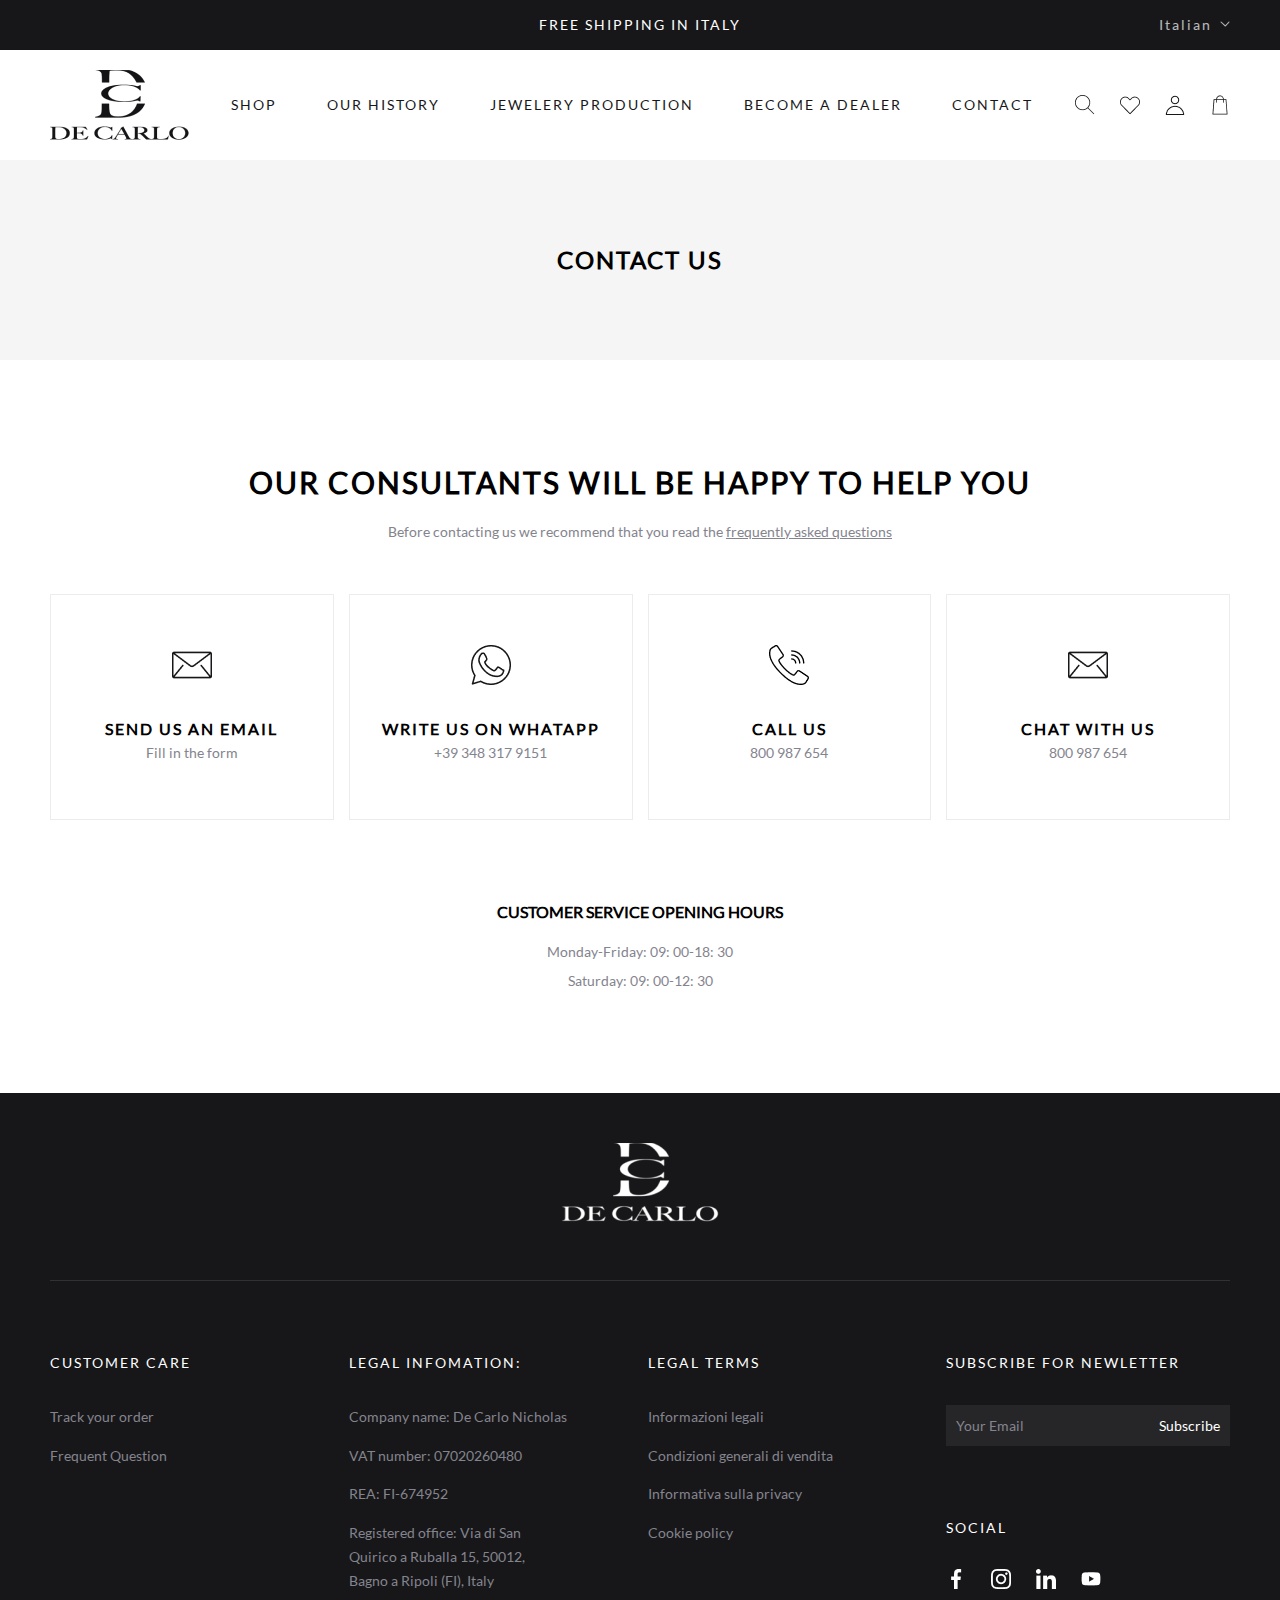
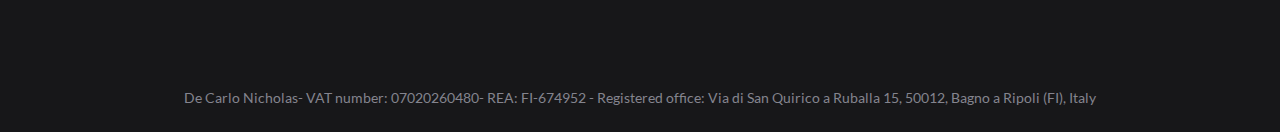
<file: contact.html>
<!DOCTYPE html>
<html lang="en">

<head>
  <meta charset="UTF-8" />
  <meta name="viewport" content="width=device-width, initial-scale=1.0" />
  <title>De Carlo - Contact</title>
  <link rel="stylesheet" href="./theme/frontend/css/root.css" />
  <link rel="stylesheet" href="./theme/frontend/css/style.css" />
  <link rel="stylesheet" href="./theme/frontend/css/responsive.css" />
</head>

<body>
  <header class="header position-relative">
    <div class="header-top position-relative text-center">
      <div class="header-top__title">
        <p class="h5 cl-w">free shipping in italy</p>
      </div>
      <div class="position-absolute header-top__lang t-0 r-5 h-5">
        <div id="lang_sel" class="position-relative">
          <ul class="nav-lang m-0 d-inline-block">
            <li class="nav-lang-item d-block position-relative">
              <a class="h5 cl-w lang_sel_sel position-relation d-block icl-it" href="#">Italian</a>
              <ul class="icl-item">
                <li class="icl-item-lang icl-it"><a href="#" class="lang-link">Italian</a></li>
                <li class="icl-item-lang icl-en"><a href="#" class="lang-link">English</a></li>
              </ul>
            </li>
          </ul>
        </div>
      </div>
    </div>
    <nav class="header-bottom align-center justify-between z-2 position-relative d-flex navbar-expand-lg">
      <div class="header-logo">
        <a class="d-inline-block h100" href="index.html"><img src="./theme/frontend/images/logo.png" class="header-logo-img h100"
            alt="logo"></a>
      </div>
      <nav class="header-menu">
        <ul class="menu-main align-center d-flex">
          <li class="menu-item"><a class="menu-link h5 cl-black" href="shop.html">Shop</a></li>
          <li class="menu-item"><a class="menu-link h5 cl-black" href="ourHistory.html">Our History</a></li>
          <li class="menu-item"><a class="menu-link h5 cl-black" href="careOfProduct.html">Jewelery Production</a></li>
          <li class="menu-item"><a class="menu-link h5 cl-black" href="become.html">Become a dealer</a></li>
          <li class="menu-item"><a class="menu-link h5 cl-black" href="contact.html">Contact</a></li>
        </ul>
      </nav>
      <div class="header-populated d-flex">
        <div class="header-populated__item h-2 w-2">
          <div class="header-search">
            <button class="button-primary button-search">
              <img src="./theme/frontend/images/search.png" alt="Search">
            </button>
          </div>
        </div>
        <div class="header-populated__item h-2 w-2">
          <div class="header-love">
            <button class="button-primary button-love">
              <img src="./theme/frontend/images/love.png" alt="Love">
            </button>
          </div>
        </div>
        <div class="header-populated__item h-2 w-2">
          <div class="header-user">
            <button class="button-primary button-user">
              <img src="./theme/frontend/images/user.png" alt="User">
            </button>
          </div>
        </div>
        <div class="header-populated__item h-2 w-2">
          <div class="header-bag">
            <button class="button-primary button-bag">
              <img src="./theme/frontend/images/bag.png" alt="Bag">
            </button>
          </div>
        </div>
        <button class="header-button navbar-toggler collapsed" type="button">
          <span class="navbar-toggler-icon h-2 w-2"></span>
        </button>
      </div>
    </nav>
    <div class="overlay w100 h100 t-0 l-0 position-fixed z-1"></div>
  </header>

  <main class="main">
    <section class="banner-page bg-f5 text-center">
      <h2 class="h2 banner-page-title">Contact Us</h2>
    </section>
    <section class="contact p100">
      <div class="container">
        <div class="contact-top text-center">
          <h1 class="h1 mb-15">
            our consultants will be happy to help you
          </h1>
          <p class="description">
            Before contacting us we recommend that you read the <span class="text-underline description">frequently
              asked questions</span>
          </p>
        </div>
        <div class="contact-main mt-50 mb-80">
          <div class="row">
            <div class="col-12 col-md-6 col-lg-3">
              <div class="contact-item text-center h100">
                <div class="contact-item__icon mb-30">
                  <img src="./theme/frontend/images/mail 1.png" alt="" class="contact-icon__img">
                </div>
                <h4 class="contact-item__title h4">send us an email</h4>
                <div class="contact-item__des mb-5 description">Fill in the form</div>
              </div>
            </div>
            <div class="col-12 col-md-6 col-lg-3">
              <div class="contact-item text-center">
                <div class="contact-item__icon mb-30">
                  <img src="./theme/frontend/images/whatsapp 1.png" alt="" class="contact-icon__img">
                </div>
                <h4 class="contact-item__title h4">write us on whatapp</h4>
                <div class="contact-item__des mb-5 description">+39 348 317 9151</div>
              </div>
            </div>
            <div class="col-12 col-md-6 col-lg-3">
              <div class="contact-item text-center">
                <div class="contact-item__icon mb-30">
                  <img src="./theme/frontend/images/call 1.png" alt="" class="contact-icon__img">
                </div>
                <h4 class="contact-item__title h4">call us</h4>
                <div class="contact-item__des mb-5 description">800 987 654</div>
              </div>
            </div>
            <div class="col-12 col-md-6 col-lg-3">
              <div class="contact-item text-center">
                <div class="contact-item__icon mb-30">
                  <img src="./theme/frontend/images/mail 1.png" alt="" class="contact-icon__img">
                </div>
                <h4 class="contact-item__title h4">chat with us</h4>
                <div class="contact-item__des mb-5 description">800 987 654</div>
              </div>
            </div>
          </div>
        </div>
        <div class="contact-bottom text-center">
          <h4 class="open mb-16 uppercase">customer service opening hours</h4>
          <div class="open-time description">Monday-Friday: 09: 00-18: 30</div>
          <div class="open-time description">Saturday: 09: 00-12: 30</div>
        </div>
      </div>
    </section>
  </main>

  <footer class="footer">
    <div class="container">
      <div class="footer-top text-center">
        <div class="footer-logo">
          <a href="index.html" class="footer-logo-link d-inline-block">
            <img src="./theme/frontend/images/logo-2.png" alt="logo" class="footer-logo-img">
          </a>
        </div>
      </div>
      <div class="footer-mid p70">
        <div class="row">
          <div class="col-12 col-md-6 col-lg-3 order-2 mb-60-m">
            <div class="footer-mid__item">
              <h2 class="footer-mid__item-title h5 uppercase mb-30 cl-w fw-400">customer care</h2>
              <div class="footer-mid__item-des">
                <ul>
                  <li class="footer__item-des-item"><a href="#" class="description footer-mid__text">Track your
                      order</a></li>
                  <li class="footer__item-des-item"><a href="#" class="description footer-mid__text">Frequent
                      Question</a></li>
                </ul>
              </div>
            </div>
          </div>
          <div class="col-12 col-md-6 col-lg-3 order-3 mb-60-m">

            <div class="footer-mid__item">
              <h2 class="footer-mid__item-title h5 uppercase mb-30 cl-w fw-400">legal infomation:</h2>
              <div class="footer-mid__item-des">
                <ul>
                  <li class="footer__item-des-item">
                    <p class="description footer-mid__text">Company name: De Carlo Nicholas</p>
                  </li>
                  <li class="footer__item-des-item">
                    <p class="description footer-mid__text">VAT number: 07020260480</p>
                  </li>
                  <li class="footer__item-des-item">
                    <p class="description footer-mid__text">REA: FI-674952</p>
                  </li>
                  <li class="footer__item-des-item">
                    <p class="description footer-mid__text">Registered office: Via di San<br>
                      Quirico a Ruballa 15, 50012,<br>
                      Bagno a Ripoli (FI), Italy</p>
                  </li>
                </ul>
              </div>
            </div>
          </div>
          <div class="col-12 col-md-6 col-lg-3 order-4">

            <div class="footer-mid__item">
              <h2 class="footer-mid__item-title h5 uppercase mb-30 cl-w fw-400">legal terms</h2>
              <div class="footer-mid__item-des">
                <ul>
                  <li class="footer__item-des-item"><a href="#" class="description footer-mid__text">Informazioni
                      legali</a></li>
                  <li class="footer__item-des-item"><a href="#" class="description footer-mid__text">Condizioni
                      generali di vendita</a></li>
                  <li class="footer__item-des-item"><a href="#" class="description footer-mid__text">Informativa
                      sulla privacy</a></li>
                  <li class="footer__item-des-item"><a href="#" class="description footer-mid__text">Cookie
                      policy</a></li>
                </ul>
              </div>
            </div>
          </div>
          <div class="col-12 col-md-6 col-lg-3 order-1 mb-60-m">
            <div class="footer-mid__item">
              <h2 class="footer-mid__item-title h5 uppercase mb-30 cl-w fw-400">subscribe for newletter</h2>
              <div class="footer-mid__item-des">
                <form action="" class="form-footer d-flex mb-70">
                  <input type="email" name="email" class="footer-input w100 border-none fw-400" id="" placeholder="Your Email">
                  <button type="submit" class="footer-button border-none fw-400">Subscribe</button>
                </form>
              </div>
              <h2 class="footer-mid__item-title h5 uppercase mb-30 cl-w fw-400">social</h2>
              <div class="footer-social">
                <ul class="footer-social-ul h-2 d-flex">
                  <li class="footer-social-li"><a href="#" class="footer-social-link d-inline-block"><img
                        src="./theme/frontend/images/fb.png" alt=""></a></li>
                  <li class="footer-social-li"><a href="#" class="footer-social-link d-inline-block"><img
                        src="./theme/frontend/images/ig.png" alt=""></a></li>
                  <li class="footer-social-li"><a href="#" class="footer-social-link d-inline-block"><img
                        src="./theme/frontend/images/in.png" alt=""></a></li>
                  <li class="footer-social-li"><a href="#" class="footer-social-link d-inline-block"><img
                        src="./theme/frontend/images/youtube.png" alt=""></a></li>
                </ul>
              </div>
            </div>
          </div>
        </div>
      </div>
      <div class="footer-bottom text-center">
        <p class="footer-bottom__text">
          De Carlo Nicholas- VAT number: 07020260480- REA: FI-674952 - Registered office: Via di San Quirico a
          Ruballa 15, 50012, Bagno a Ripoli (FI), Italy
        </p>
      </div>
    </div>
  </footer>

  <script src="./theme/frontend/js/app.js" type="text/javascript"></script>
</body>

</html>
</file>
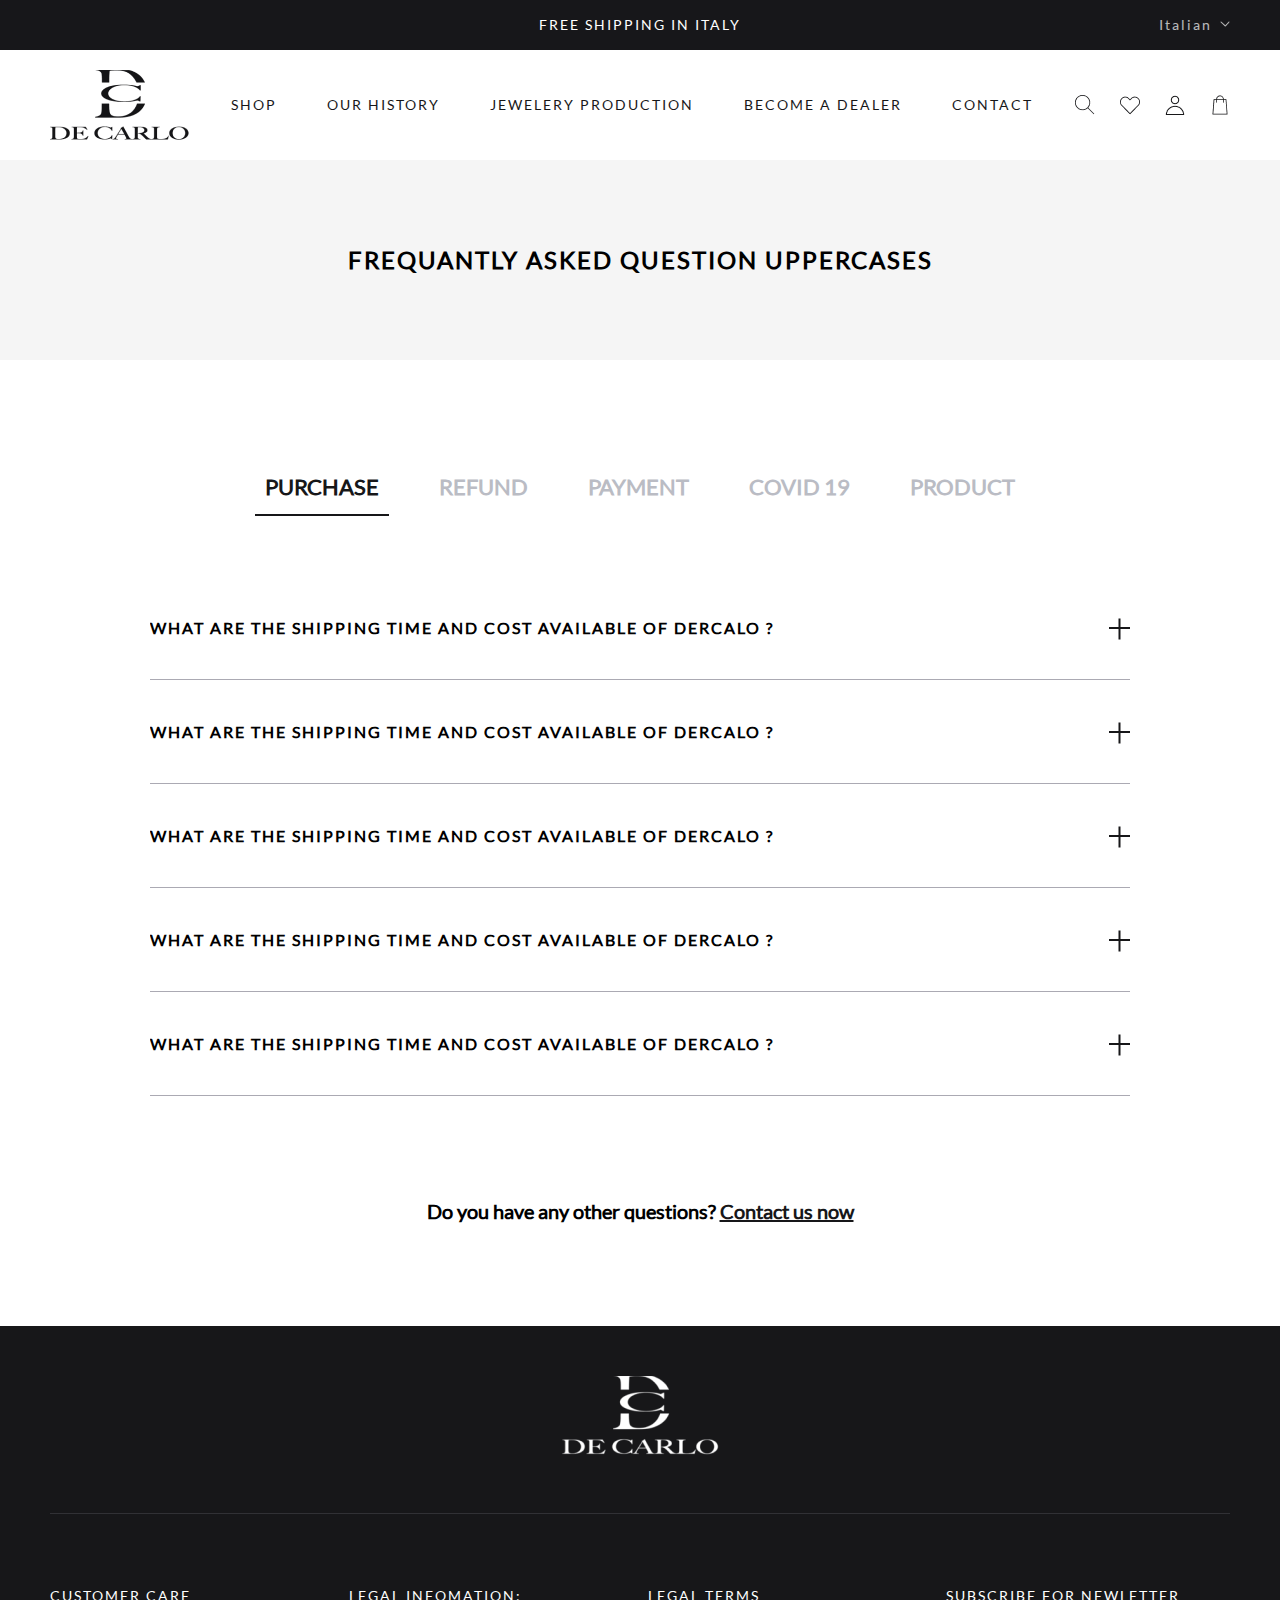
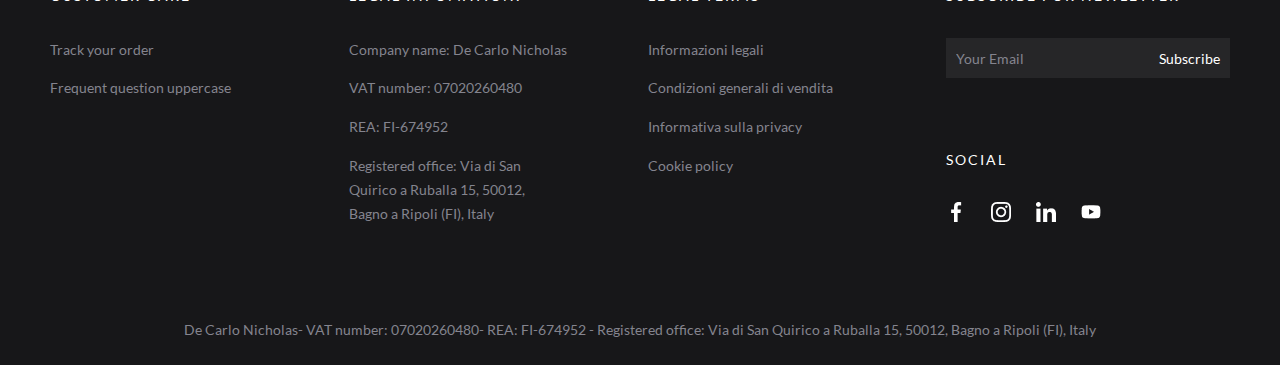
<file: faq.html>
<!DOCTYPE html>
<html lang="en">

<head>
    <meta charset="UTF-8" />
    <meta name="viewport" content="width=device-width, initial-scale=1.0" />
    <title>De Carlo - FAQ</title>
    <link rel="stylesheet" href="./theme/frontend/css/root.css" />
    <link rel="stylesheet" href="./theme/frontend/css/style.css" />
    <link rel="stylesheet" href="./theme/frontend/css/responsive.css" />
</head>

<body>
    <header class="header position-relative">
        <div class="header-top position-relative text-center">
            <div class="header-top__title">
                <p class="h5 cl-w">free shipping in italy</p>
            </div>
            <div class="position-absolute header-top__lang t-0 r-5 h-5">
                <div id="lang_sel" class="position-relative">
                    <ul class="nav-lang m-0 d-inline-block">
                        <li class="nav-lang-item d-block position-relative">
                            <a class="h5 cl-w lang_sel_sel position-relation d-block icl-it" href="#">Italian</a>
                            <ul class="icl-item">
                                <li class="icl-item-lang icl-it"><a href="#" class="lang-link">Italian</a></li>
                                <li class="icl-item-lang icl-en"><a href="#" class="lang-link">English</a></li>
                            </ul>
                        </li>
                    </ul>
                </div>
            </div>
        </div>
        <nav class="header-bottom align-center justify-between z-2 position-relative d-flex navbar-expand-lg">
            <div class="header-logo">
                <a class="d-inline-block h100" href="index.html"><img src="./theme/frontend/images/logo.png"
                        class="header-logo-img h100" alt="logo"></a>
            </div>
            <nav class="header-menu">
                <ul class="menu-main align-center d-flex">
                    <li class="menu-item"><a class="menu-link h5 cl-black" href="shop.html">Shop</a></li>
                    <li class="menu-item"><a class="menu-link h5 cl-black" href="ourHistory.html">Our History</a></li>
                    <li class="menu-item"><a class="menu-link h5 cl-black" href="careOfProduct.html">Jewelery Production</a></li>
                    <li class="menu-item"><a class="menu-link h5 cl-black" href="become.html">Become a dealer</a></li>
                    <li class="menu-item"><a class="menu-link h5 cl-black" href="contact.html">Contact</a></li>
                </ul>
            </nav>
            <div class="header-populated d-flex">
                <div class="header-populated__item h-2 w-2">
                    <div class="header-search">
                        <button class="button-primary button-search">
                            <img src="./theme/frontend/images/search.png" alt="Search">
                        </button>
                    </div>
                </div>
                <div class="header-populated__item h-2 w-2">
                    <div class="header-love">
                        <button class="button-primary button-love">
                            <img src="./theme/frontend/images/love.png" alt="Love">
                        </button>
                    </div>
                </div>
                <div class="header-populated__item h-2 w-2">
                    <div class="header-user">
                        <button class="button-primary button-user">
                            <img src="./theme/frontend/images/user.png" alt="User">
                        </button>
                    </div>
                </div>
                <div class="header-populated__item h-2 w-2">
                    <div class="header-bag">
                        <button class="button-primary button-bag">
                            <img src="./theme/frontend/images/bag.png" alt="Bag">
                        </button>
                    </div>
                </div>
                <button class="header-button navbar-toggler collapsed" type="button">
                    <span class="navbar-toggler-icon h-2 w-2"></span>
                </button>
            </div>
        </nav>
        <div class="overlay w100 h100 t-0 l-0 position-fixed z-1"></div>
    </header>

    <main class="main">
        <section class="banner-page bg-f5 text-center">
            <h1 class="h2 banner-page-title">frequantly asked question uppercases</h1>
        </section>
        <section class="faq p100">
            <div class="container-fluid">
                <ul class="tab-header mb-60 d-flex p-0 justify-center">
                    <li class="tab-link border-none fw-600 uppercase active" onclick="changeTab(event, 'tab1')">purchase</li>
                    <li class="tab-link border-none fw-600 uppercase" onclick="changeTab(event, 'tab2')">refund</li>
                    <li class="tab-link border-none fw-600 uppercase" onclick="changeTab(event, 'tab3')">payment</li>
                    <li class="tab-link border-none fw-600 uppercase" onclick="changeTab(event, 'tab4')">covid 19</li>
                    <li class="tab-link border-none fw-600 uppercase" onclick="changeTab(event, 'tab5')">product</li>
                </ul>

                <div class="tab-content">
                    <div id="tab1" class="tab active">
                        <div class="tab-item">
                            <h3 class="h4 question position-relative uppercase" onclick="toggleAnswer(1)">what are the shipping time and
                                cost
                                available of dercalo ?
                                <span class="path1"></span>
                                <span class="path2"></span>
                            </h3>
                            <div class="answer" id="answer1">
                                <div class="answer-item mb-40">
                                    <p class="answer-item__p description mb-20">Shipping costs are free on all orders.
                                        Please
                                        allow 8 working days for delivery.</p>
                                    <p class="answer-item__p description">Information on Mother's Day shipping</p>
                                </div>
                                <div class="answer-item mb-50">
                                    <div class="h5 answer-item__title uppercase mb-10">delivery</div>
                                    <p class="answer-item__p description">To receive your order before Mother's Day,
                                        please
                                        make your purchase no later than 11:59 pm on Friday 30 April</p>
                                </div>
                                <div class="answer-item">
                                    <div class="h5 answer-item__title uppercase mb-10">engravings</div>
                                    <p class="answer-item__p description">
                                        For orders with engravings, please place your order no later than 11:59 pm on
                                        Wednesday 21st April for delivery before Mother's Day.
                                        <br>
                                        We remind you that we do not accept replacements and returns of orders that
                                        include
                                        engravings or any type of personalization.
                                        <br>
                                        Delivery of items with a personalization service may take longer. You can check
                                        the
                                        status of your order and its shipment by contacting the Customer Service on 800
                                        935
                                        547.
                                    </p>
                                </div>
                            </div>
                        </div>
                        <div class="tab-item">
                            <h3 class="h4 question position-relative uppercase" onclick="toggleAnswer(2)">what are the shipping time and
                                cost
                                available of dercalo ?
                                <span class="path1"></span>
                                <span class="path2"></span>
                            </h3>
                            <div class="answer" id="answer2">
                                <div class="answer-item mb-40">
                                    <p class="answer-item__p description mb-20">Shipping costs are free on all orders.
                                        Please
                                        allow 8 working days for delivery.</p>
                                    <p class="answer-item__p description">Information on Mother's Day shipping</p>
                                </div>
                                <div class="answer-item mb-50">
                                    <div class="h5 answer-item__title uppercase mb-10">delivery</div>
                                    <p class="answer-item__p description">To receive your order before Mother's Day,
                                        please
                                        make your purchase no later than 11:59 pm on Friday 30 April</p>
                                </div>
                                <div class="answer-item">
                                    <div class="h5 answer-item__title uppercase mb-10">engravings</div>
                                    <p class="answer-item__p description">
                                        For orders with engravings, please place your order no later than 11:59 pm on
                                        Wednesday 21st April for delivery before Mother's Day.
                                        <br>
                                        We remind you that we do not accept replacements and returns of orders that
                                        include
                                        engravings or any type of personalization.
                                        <br>
                                        Delivery of items with a personalization service may take longer. You can check
                                        the
                                        status of your order and its shipment by contacting the Customer Service on 800
                                        935
                                        547.
                                    </p>
                                </div>
                            </div>
                        </div>
                        <div class="tab-item">
                            <h3 class="h4 question position-relative uppercase" onclick="toggleAnswer(3)">what are the shipping time and
                                cost
                                available of dercalo ?
                                <span class="path1"></span>
                                <span class="path2"></span>
                            </h3>
                            <div class="answer" id="answer3">
                                <div class="answer-item mb-40">
                                    <p class="answer-item__p description mb-20">Shipping costs are free on all orders.
                                        Please
                                        allow 8 working days for delivery.</p>
                                    <p class="answer-item__p description">Information on Mother's Day shipping</p>
                                </div>
                                <div class="answer-item mb-50">
                                    <div class="h5 answer-item__title uppercase mb-10">delivery</div>
                                    <p class="answer-item__p description">To receive your order before Mother's Day,
                                        please
                                        make your purchase no later than 11:59 pm on Friday 30 April</p>
                                </div>
                                <div class="answer-item">
                                    <div class="h5 answer-item__title uppercase mb-10">engravings</div>
                                    <p class="answer-item__p description">
                                        For orders with engravings, please place your order no later than 11:59 pm on
                                        Wednesday 21st April for delivery before Mother's Day.
                                        <br>
                                        We remind you that we do not accept replacements and returns of orders that
                                        include
                                        engravings or any type of personalization.
                                        <br>
                                        Delivery of items with a personalization service may take longer. You can check
                                        the
                                        status of your order and its shipment by contacting the Customer Service on 800
                                        935
                                        547.
                                    </p>
                                </div>
                            </div>
                        </div>
                        <div class="tab-item">
                            <h3 class="h4 question position-relative uppercase" onclick="toggleAnswer(4)">what are the shipping time and
                                cost
                                available of dercalo ?
                                <span class="path1"></span>
                                <span class="path2"></span>
                            </h3>
                            <div class="answer" id="answer4">
                                <div class="answer-item mb-40">
                                    <p class="answer-item__p description mb-20">Shipping costs are free on all orders.
                                        Please
                                        allow 8 working days for delivery.</p>
                                    <p class="answer-item__p description">Information on Mother's Day shipping</p>
                                </div>
                                <div class="answer-item mb-50">
                                    <div class="h5 answer-item__title uppercase mb-10">delivery</div>
                                    <p class="answer-item__p description">To receive your order before Mother's Day,
                                        please
                                        make your purchase no later than 11:59 pm on Friday 30 April</p>
                                </div>
                                <div class="answer-item">
                                    <div class="h5 answer-item__title uppercase mb-10">engravings</div>
                                    <p class="answer-item__p description">
                                        For orders with engravings, please place your order no later than 11:59 pm on
                                        Wednesday 21st April for delivery before Mother's Day.
                                        <br>
                                        We remind you that we do not accept replacements and returns of orders that
                                        include
                                        engravings or any type of personalization.
                                        <br>
                                        Delivery of items with a personalization service may take longer. You can check
                                        the
                                        status of your order and its shipment by contacting the Customer Service on 800
                                        935
                                        547.
                                    </p>
                                </div>
                            </div>
                        </div>
                        <div class="tab-item">
                            <h3 class="h4 question position-relative uppercase" onclick="toggleAnswer(5)">what are the shipping time and
                                cost
                                available of dercalo ?
                                <span class="path1"></span>
                                <span class="path2"></span>
                            </h3>
                            <div class="answer" id="answer5">
                                <div class="answer-item mb-40">
                                    <p class="answer-item__p description mb-20">Shipping costs are free on all orders.
                                        Please
                                        allow 8 working days for delivery.</p>
                                    <p class="answer-item__p description">Information on Mother's Day shipping</p>
                                </div>
                                <div class="answer-item mb-50">
                                    <div class="h5 answer-item__title uppercase mb-10">delivery</div>
                                    <p class="answer-item__p description">To receive your order before Mother's Day,
                                        please
                                        make your purchase no later than 11:59 pm on Friday 30 April</p>
                                </div>
                                <div class="answer-item">
                                    <div class="h5 answer-item__title uppercase mb-10">engravings</div>
                                    <p class="answer-item__p description">
                                        For orders with engravings, please place your order no later than 11:59 pm on
                                        Wednesday 21st April for delivery before Mother's Day.
                                        <br>
                                        We remind you that we do not accept replacements and returns of orders that
                                        include
                                        engravings or any type of personalization.
                                        <br>
                                        Delivery of items with a personalization service may take longer. You can check
                                        the
                                        status of your order and its shipment by contacting the Customer Service on 800
                                        935
                                        547.
                                    </p>
                                </div>
                            </div>
                        </div>
                    </div>

                    <div id="tab2" class="tab">
                        <div class="tab-item">
                            <h3 class="h4 question position-relative uppercase" onclick="toggleAnswer(6)">what are the shipping time and
                                cost
                                available of dercalo ? <span class="path1"></span>
                                <span class="path2"></span>
                            </h3>
                            <div class="answer" id="answer6">
                                <div class="answer-item mb-40">
                                    <p class="answer-item__p description mb-20">Shipping costs are free on all orders.
                                        Please
                                        allow 8 working days for delivery.</p>
                                    <p class="answer-item__p description">Information on Mother's Day shipping</p>
                                </div>
                                <div class="answer-item mb-50">
                                    <div class="h5 answer-item__title uppercase mb-10">delivery</div>
                                    <p class="answer-item__p description">To receive your order before Mother's Day,
                                        please
                                        make your purchase no later than 11:59 pm on Friday 30 April</p>
                                </div>
                                <div class="answer-item">
                                    <div class="h5 answer-item__title uppercase mb-10">engravings</div>
                                    <p class="answer-item__p description">
                                        For orders with engravings, please place your order no later than 11:59 pm on
                                        Wednesday 21st April for delivery before Mother's Day.
                                        <br>
                                        We remind you that we do not accept replacements and returns of orders that
                                        include
                                        engravings or any type of personalization.
                                        <br>
                                        Delivery of items with a personalization service may take longer. You can check
                                        the
                                        status of your order and its shipment by contacting the Customer Service on 800
                                        935
                                        547.
                                    </p>
                                </div>
                            </div>
                        </div>
                        <div class="tab-item">
                            <h3 class="h4 question position-relative uppercase" onclick="toggleAnswer(7)">what are the shipping time and
                                cost
                                available of dercalo ? <span class="path1"></span>
                                <span class="path2"></span>
                            </h3>
                            <div class="answer" id="answer7">
                                <div class="answer-item mb-40">
                                    <p class="answer-item__p description mb-20">Shipping costs are free on all orders.
                                        Please
                                        allow 8 working days for delivery.</p>
                                    <p class="answer-item__p description">Information on Mother's Day shipping</p>
                                </div>
                                <div class="answer-item mb-50">
                                    <div class="h5 answer-item__title uppercase mb-10">delivery</div>
                                    <p class="answer-item__p description">To receive your order before Mother's Day,
                                        please
                                        make your purchase no later than 11:59 pm on Friday 30 April</p>
                                </div>
                                <div class="answer-item">
                                    <div class="h5 answer-item__title uppercase mb-10">engravings</div>
                                    <p class="answer-item__p description">
                                        For orders with engravings, please place your order no later than 11:59 pm on
                                        Wednesday 21st April for delivery before Mother's Day.
                                        <br>
                                        We remind you that we do not accept replacements and returns of orders that
                                        include
                                        engravings or any type of personalization.
                                        <br>
                                        Delivery of items with a personalization service may take longer. You can check
                                        the
                                        status of your order and its shipment by contacting the Customer Service on 800
                                        935
                                        547.
                                    </p>
                                </div>
                            </div>
                        </div>
                    </div>

                    <div id="tab3" class="tab">
                        <div class="tab-item">
                            <h3 class="h4 question position-relative uppercase" onclick="toggleAnswer(8)">what are the shipping time and
                                cost
                                available of dercalo ? <span class="path1"></span>
                                <span class="path2"></span>
                            </h3>
                            <div class="answer" id="answer8">
                                <div class="answer-item mb-40">
                                    <p class="answer-item__p description mb-20">Shipping costs are free on all orders.
                                        Please
                                        allow 8 working days for delivery.</p>
                                    <p class="answer-item__p description">Information on Mother's Day shipping</p>
                                </div>
                                <div class="answer-item mb-50">
                                    <div class="h5 answer-item__title uppercase mb-10">delivery</div>
                                    <p class="answer-item__p description">To receive your order before Mother's Day,
                                        please
                                        make your purchase no later than 11:59 pm on Friday 30 April</p>
                                </div>
                                <div class="answer-item">
                                    <div class="h5 answer-item__title uppercase mb-10">engravings</div>
                                    <p class="answer-item__p description">
                                        For orders with engravings, please place your order no later than 11:59 pm on
                                        Wednesday 21st April for delivery before Mother's Day.
                                        <br>
                                        We remind you that we do not accept replacements and returns of orders that
                                        include
                                        engravings or any type of personalization.
                                        <br>
                                        Delivery of items with a personalization service may take longer. You can check
                                        the
                                        status of your order and its shipment by contacting the Customer Service on 800
                                        935
                                        547.
                                    </p>
                                </div>
                            </div>
                        </div>
                        <div class="tab-item">
                            <h3 class="h4 question position-relative uppercase" onclick="toggleAnswer(9)">what are the shipping time and
                                cost
                                available of dercalo ? <span class="path1"></span>
                                <span class="path2"></span>
                            </h3>
                            <div class="answer" id="answer9">
                                <div class="answer-item mb-40">
                                    <p class="answer-item__p description mb-20">Shipping costs are free on all orders.
                                        Please
                                        allow 8 working days for delivery.</p>
                                    <p class="answer-item__p description">Information on Mother's Day shipping</p>
                                </div>
                                <div class="answer-item mb-50">
                                    <div class="h5 answer-item__title uppercase mb-10">delivery</div>
                                    <p class="answer-item__p description">To receive your order before Mother's Day,
                                        please
                                        make your purchase no later than 11:59 pm on Friday 30 April</p>
                                </div>
                                <div class="answer-item">
                                    <div class="h5 answer-item__title uppercase mb-10">engravings</div>
                                    <p class="answer-item__p description">
                                        For orders with engravings, please place your order no later than 11:59 pm on
                                        Wednesday 21st April for delivery before Mother's Day.
                                        <br>
                                        We remind you that we do not accept replacements and returns of orders that
                                        include
                                        engravings or any type of personalization.
                                        <br>
                                        Delivery of items with a personalization service may take longer. You can check
                                        the
                                        status of your order and its shipment by contacting the Customer Service on 800
                                        935
                                        547.
                                    </p>
                                </div>
                            </div>
                        </div>
                        <div class="tab-item">
                            <h3 class="h4 question position-relative uppercase" onclick="toggleAnswer(10)">what are the shipping time and
                                cost
                                available of dercalo ? <span class="path1"></span>
                                <span class="path2"></span>
                            </h3>
                            <div class="answer" id="answer10">
                                <div class="answer-item mb-40">
                                    <p class="answer-item__p description mb-20">Shipping costs are free on all orders.
                                        Please
                                        allow 8 working days for delivery.</p>
                                    <p class="answer-item__p description">Information on Mother's Day shipping</p>
                                </div>
                                <div class="answer-item mb-50">
                                    <div class="h5 answer-item__title uppercase mb-10">delivery</div>
                                    <p class="answer-item__p description">To receive your order before Mother's Day,
                                        please
                                        make your purchase no later than 11:59 pm on Friday 30 April</p>
                                </div>
                                <div class="answer-item">
                                    <div class="h5 answer-item__title uppercase mb-10">engravings</div>
                                    <p class="answer-item__p description">
                                        For orders with engravings, please place your order no later than 11:59 pm on
                                        Wednesday 21st April for delivery before Mother's Day.
                                        <br>
                                        We remind you that we do not accept replacements and returns of orders that
                                        include
                                        engravings or any type of personalization.
                                        <br>
                                        Delivery of items with a personalization service may take longer. You can check
                                        the
                                        status of your order and its shipment by contacting the Customer Service on 800
                                        935
                                        547.
                                    </p>
                                </div>
                            </div>
                        </div>
                    </div>

                    <div id="tab4" class="tab">
                        <div class="tab-item">
                            <h3 class="h4 question position-relative uppercase" onclick="toggleAnswer(11)">what are the shipping time and
                                cost
                                available of dercalo ? <span class="path1"></span>
                                <span class="path2"></span>
                            </h3>
                            <div class="answer" id="answer11">
                                <div class="answer-item mb-40">
                                    <p class="answer-item__p description mb-20">Shipping costs are free on all orders.
                                        Please
                                        allow 8 working days for delivery.</p>
                                    <p class="answer-item__p description">Information on Mother's Day shipping</p>
                                </div>
                                <div class="answer-item mb-50">
                                    <div class="h5 answer-item__title uppercase mb-10">delivery</div>
                                    <p class="answer-item__p description">To receive your order before Mother's Day,
                                        please
                                        make your purchase no later than 11:59 pm on Friday 30 April</p>
                                </div>
                                <div class="answer-item">
                                    <div class="h5 answer-item__title uppercase mb-10">engravings</div>
                                    <p class="answer-item__p description">
                                        For orders with engravings, please place your order no later than 11:59 pm on
                                        Wednesday 21st April for delivery before Mother's Day.
                                        <br>
                                        We remind you that we do not accept replacements and returns of orders that
                                        include
                                        engravings or any type of personalization.
                                        <br>
                                        Delivery of items with a personalization service may take longer. You can check
                                        the
                                        status of your order and its shipment by contacting the Customer Service on 800
                                        935
                                        547.
                                    </p>
                                </div>
                            </div>
                        </div>
                    </div>
                    <div id="tab5" class="tab">
                        <div class="tab-item">
                            <h3 class="h4 question position-relative uppercase" onclick="toggleAnswer(12)">what are the shipping time and
                                cost
                                available of dercalo ? <span class="path1"></span>
                                <span class="path2"></span>
                            </h3>
                            <div class="answer" id="answer12">
                                <div class="answer-item mb-40">
                                    <p class="answer-item__p description mb-20">Shipping costs are free on all orders.
                                        Please
                                        allow 8 working days for delivery.</p>
                                    <p class="answer-item__p description">Information on Mother's Day shipping</p>
                                </div>
                                <div class="answer-item mb-50">
                                    <div class="h5 answer-item__title uppercase mb-10">delivery</div>
                                    <p class="answer-item__p description">To receive your order before Mother's Day,
                                        please
                                        make your purchase no later than 11:59 pm on Friday 30 April</p>
                                </div>
                                <div class="answer-item">
                                    <div class="h5 answer-item__title uppercase mb-10">engravings</div>
                                    <p class="answer-item__p description">
                                        For orders with engravings, please place your order no later than 11:59 pm on
                                        Wednesday 21st April for delivery before Mother's Day.
                                        <br>
                                        We remind you that we do not accept replacements and returns of orders that
                                        include
                                        engravings or any type of personalization.
                                        <br>
                                        Delivery of items with a personalization service may take longer. You can check
                                        the
                                        status of your order and its shipment by contacting the Customer Service on 800
                                        935
                                        547.
                                    </p>
                                </div>
                            </div>
                        </div>
                        <div class="tab-item">
                            <h3 class="h4 question position-relative uppercase" onclick="toggleAnswer(13)">what are the shipping time and
                                cost
                                available of dercalo ? <span class="path1"></span>
                                <span class="path2"></span>
                            </h3>
                            <div class="answer" id="answer13">
                                <div class="answer-item mb-40">
                                    <p class="answer-item__p description mb-20">Shipping costs are free on all orders.
                                        Please
                                        allow 8 working days for delivery.</p>
                                    <p class="answer-item__p description">Information on Mother's Day shipping</p>
                                </div>
                                <div class="answer-item mb-50">
                                    <div class="h5 answer-item__title uppercase mb-10">delivery</div>
                                    <p class="answer-item__p description">To receive your order before Mother's Day,
                                        please
                                        make your purchase no later than 11:59 pm on Friday 30 April</p>
                                </div>
                                <div class="answer-item">
                                    <div class="h5 answer-item__title uppercase mb-10">engravings</div>
                                    <p class="answer-item__p description">
                                        For orders with engravings, please place your order no later than 11:59 pm on
                                        Wednesday 21st April for delivery before Mother's Day.
                                        <br>
                                        We remind you that we do not accept replacements and returns of orders that
                                        include
                                        engravings or any type of personalization.
                                        <br>
                                        Delivery of items with a personalization service may take longer. You can check
                                        the
                                        status of your order and its shipment by contacting the Customer Service on 800
                                        935
                                        547.
                                    </p>
                                </div>
                            </div>
                        </div>
                    </div>
                </div>

                <div class="any-question text-center mt-100">
                    <p class="any-question__p fw-600">Do you have any other questions? 
                        <a class="any-question__link fw-600 cl-black text-underline" href="contact.html">Contact us now</a>
                    </p>
                </div>
            </div>
        </section>

    </main>

    <footer class="footer">
        <div class="container">
            <div class="footer-top text-center">
                <div class="footer-logo">
                    <a href="index.html" class="footer-logo-link d-inline-block">
                        <img src="./theme/frontend/images/logo-2.png" alt="logo" class="footer-logo-img">
                    </a>
                </div>
            </div>
            <div class="footer-mid p70">
                <div class="row">
                    <div class="col-12 col-md-6 col-lg-3 order-2 mb-60-m">
                        <div class="footer-mid__item">
                            <h2 class="footer-mid__item-title h5 uppercase mb-30 cl-w fw-400">customer care</h2>
                            <div class="footer-mid__item-des">
                                <ul>
                                    <li class="footer__item-des-item"><a href="#" class="description footer-mid__text">Track your
                                            order</a></li>
                                    <li class="footer__item-des-item"><a href="#" class="description footer-mid__text">Frequent
                                            question uppercase</a></li>
                                </ul>
                            </div>
                        </div>
                    </div>
                    <div class="col-12 col-md-6 col-lg-3 order-3 mb-60-m">

                        <div class="footer-mid__item">
                            <h2 class="footer-mid__item-title h5 uppercase mb-30 cl-w fw-400">legal infomation:</h2>
                            <div class="footer-mid__item-des">
                                <ul>
                                    <li class="footer__item-des-item">
                                        <p class="description footer-mid__text">Company name: De Carlo Nicholas</p>
                                    </li>
                                    <li class="footer__item-des-item">
                                        <p class="description footer-mid__text">VAT number: 07020260480</p>
                                    </li>
                                    <li class="footer__item-des-item">
                                        <p class="description footer-mid__text">REA: FI-674952</p>
                                    </li>
                                    <li class="footer__item-des-item">
                                        <p class="description footer-mid__text">Registered office: Via di San<br>
                                            Quirico a Ruballa 15, 50012,<br>
                                            Bagno a Ripoli (FI), Italy</p>
                                    </li>
                                </ul>
                            </div>
                        </div>
                    </div>
                    <div class="col-12 col-md-6 col-lg-3 order-4">

                        <div class="footer-mid__item">
                            <h2 class="footer-mid__item-title h5 uppercase mb-30 cl-w fw-400">legal terms</h2>
                            <div class="footer-mid__item-des">
                                <ul>
                                    <li class="footer__item-des-item"><a href="#" class="description footer-mid__text">Informazioni
                                            legali</a></li>
                                    <li class="footer__item-des-item"><a href="#" class="description footer-mid__text">Condizioni
                                            generali di vendita</a></li>
                                    <li class="footer__item-des-item"><a href="#" class="description footer-mid__text">Informativa
                                            sulla privacy</a></li>
                                    <li class="footer__item-des-item"><a href="#" class="description footer-mid__text">Cookie
                                            policy</a></li>
                                </ul>
                            </div>
                        </div>
                    </div>
                    <div class="col-12 col-md-6 col-lg-3 order-1 mb-60-m">
                        <div class="footer-mid__item">
                            <h2 class="footer-mid__item-title h5 uppercase mb-30 cl-w fw-400">subscribe for newletter</h2>
                            <div class="footer-mid__item-des">
                                <form action="" class="form-footer d-flex mb-70">
                                    <input type="email" name="email" class="footer-input w100 border-none fw-400" id=""
                                        placeholder="Your Email">
                                    <button type="submit" class="footer-button border-none fw-400">Subscribe</button>
                                </form>
                            </div>
                            <h2 class="footer-mid__item-title h5 uppercase mb-30 cl-w fw-400">social</h2>
                            <div class="footer-social">
                                <ul class="footer-social-ul h-2 d-flex">
                                    <li class="footer-social-li"><a href="#" class="footer-social-link d-inline-block"><img
                                                src="./theme/frontend/images/fb.png" alt=""></a></li>
                                    <li class="footer-social-li"><a href="#" class="footer-social-link d-inline-block"><img
                                                src="./theme/frontend/images/ig.png" alt=""></a></li>
                                    <li class="footer-social-li"><a href="#" class="footer-social-link d-inline-block"><img
                                                src="./theme/frontend/images/in.png" alt=""></a></li>
                                    <li class="footer-social-li"><a href="#" class="footer-social-link d-inline-block"><img
                                                src="./theme/frontend/images/youtube.png" alt=""></a></li>
                                </ul>
                            </div>
                        </div>
                    </div>
                </div>
            </div>
            <div class="footer-bottom text-center">
                <p class="footer-bottom__text">
                    De Carlo Nicholas- VAT number: 07020260480- REA: FI-674952 - Registered office: Via di San Quirico a
                    Ruballa 15, 50012, Bagno a Ripoli (FI), Italy
                </p>
            </div>
        </div>
    </footer>

    <script src="./theme/frontend/js/app.js" type="text/javascript"></script>
</body>

</html>
</file>
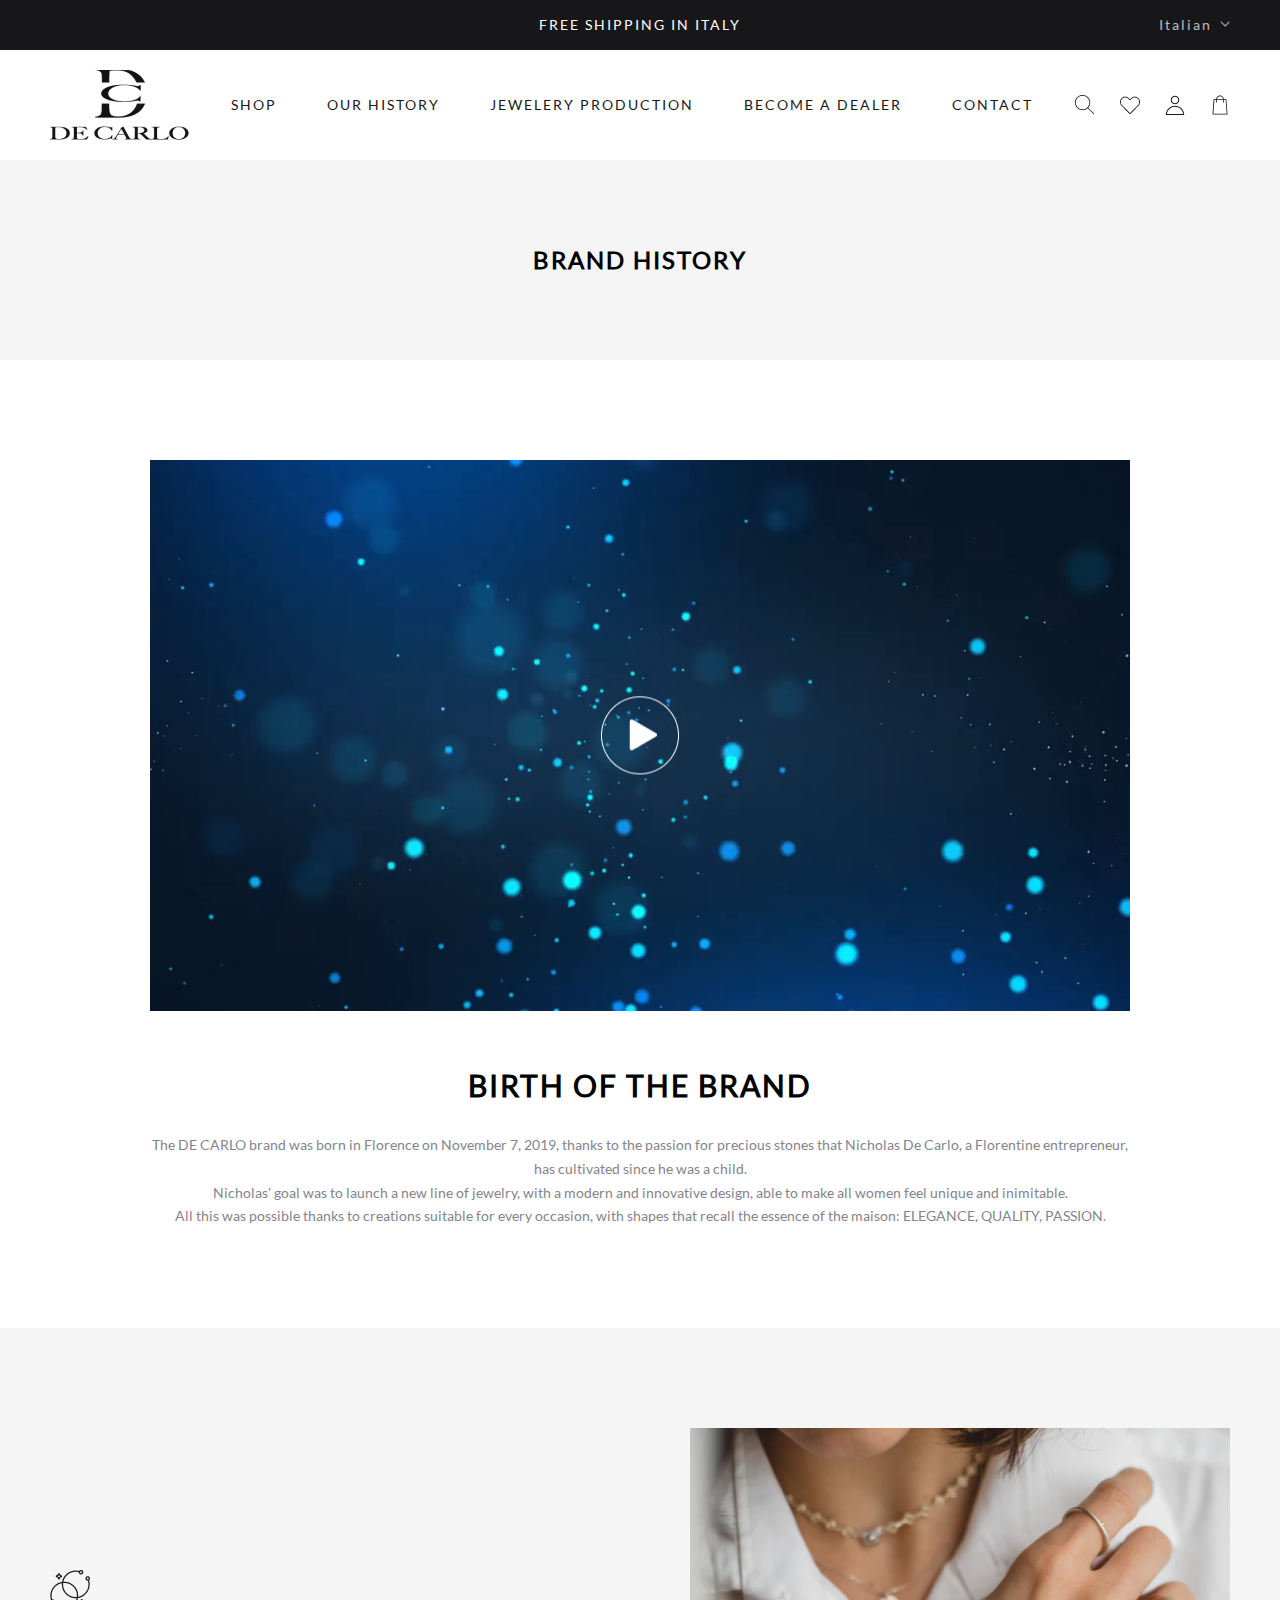
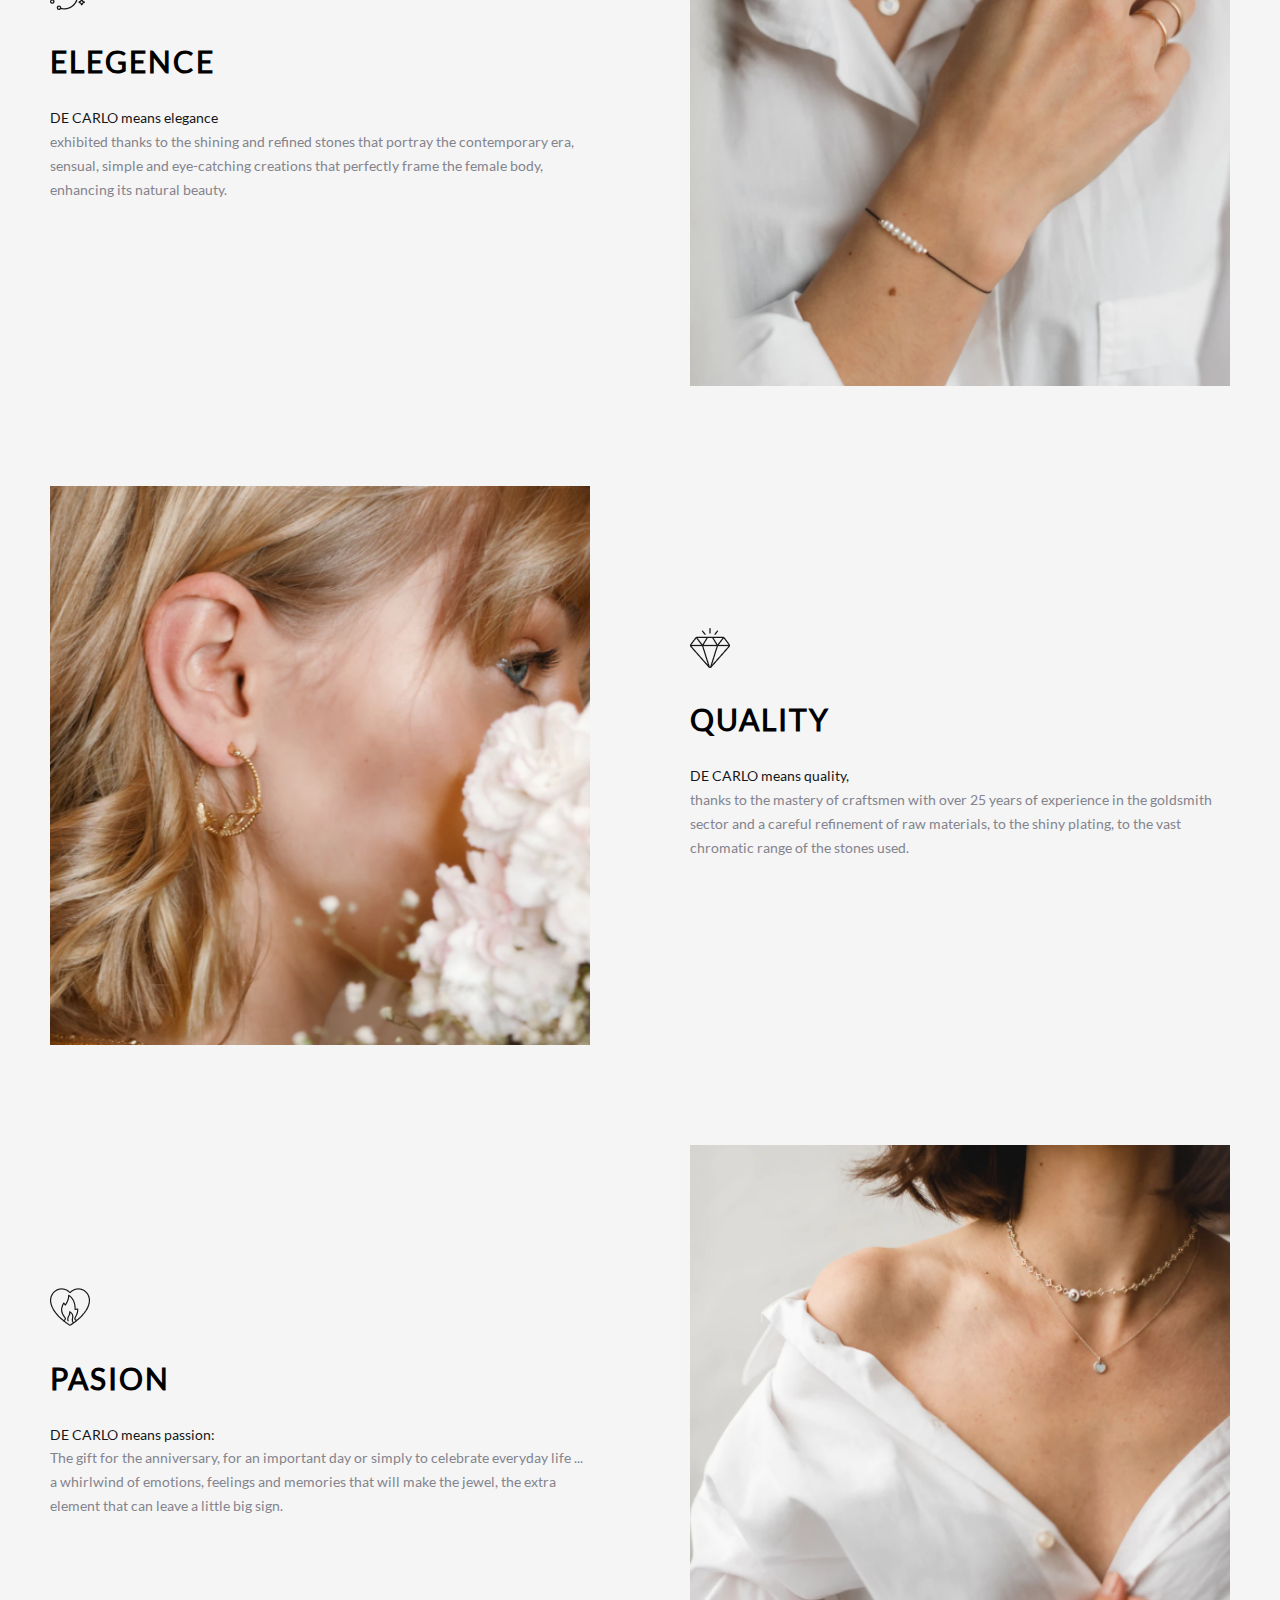
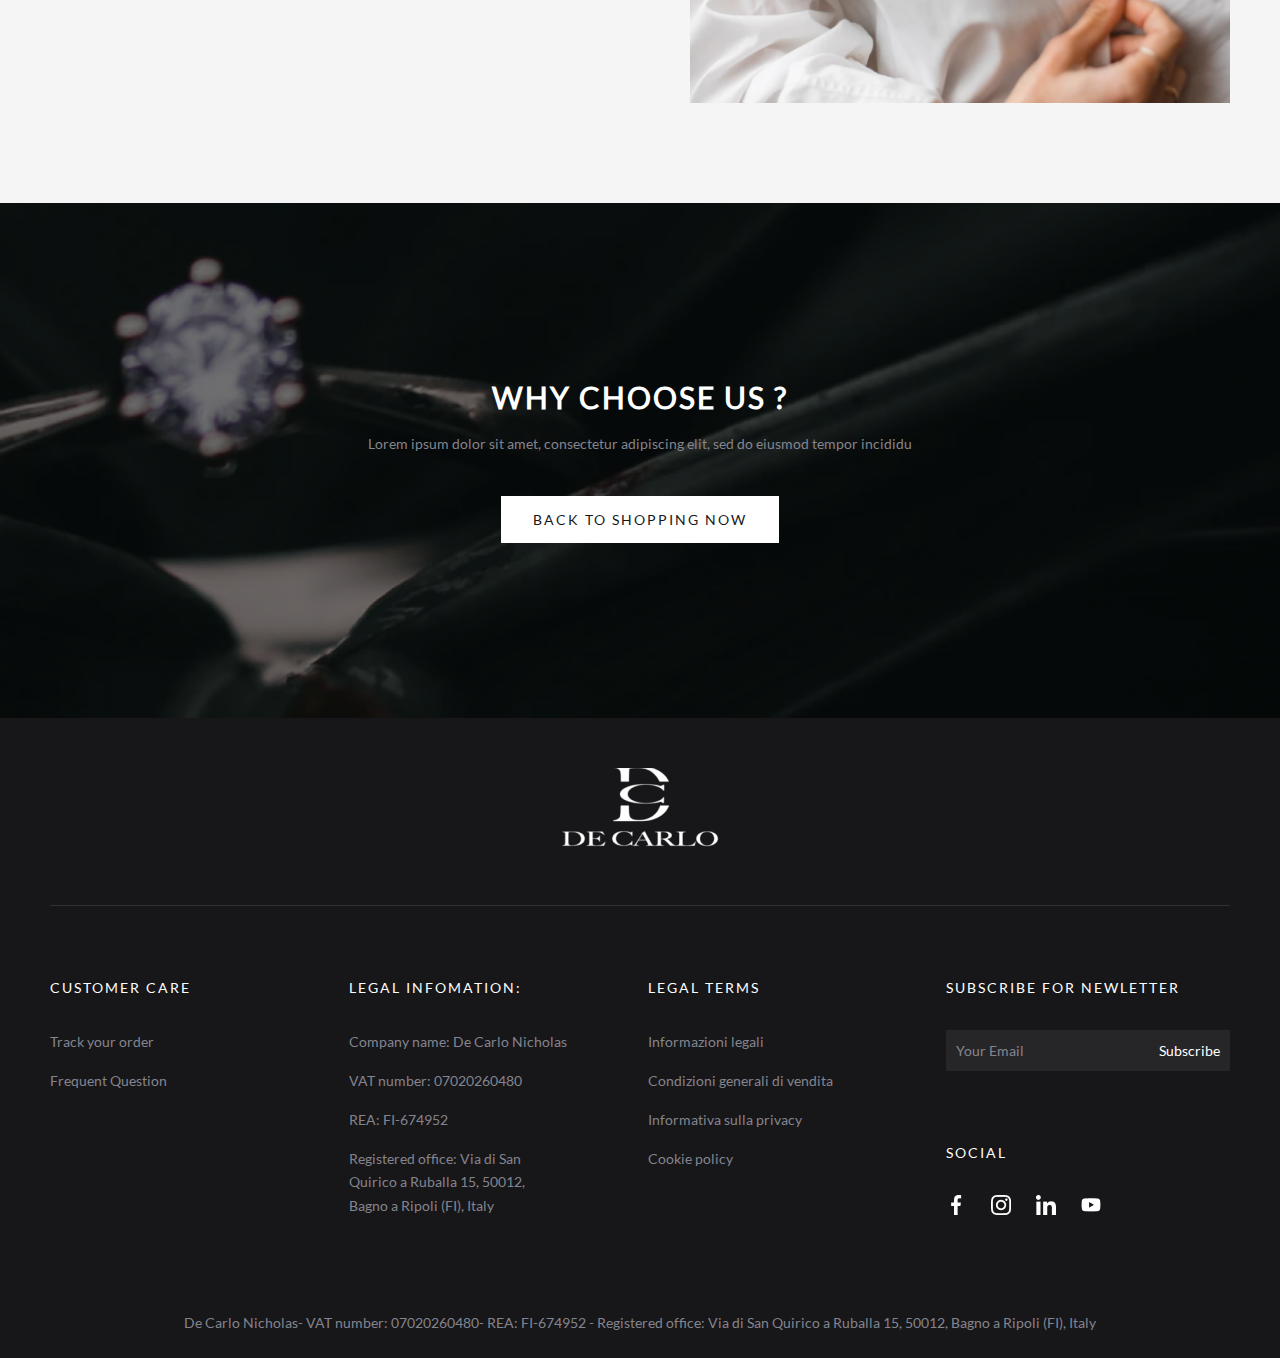
<file: ourHistory.html>
<!DOCTYPE html>
<html lang="en">

<head>
    <meta charset="UTF-8">
    <meta name="viewport" content="width=device-width, initial-scale=1.0">
    <title>De Carlo - Out History</title>
    <link rel="stylesheet" href="./theme/frontend/css/root.css">
    <link rel="stylesheet" href="./theme/frontend/css/style.css">
    <link rel="stylesheet" href="./theme/frontend/css/responsive.css">
</head>

<body>
    <header class="header position-relative">
        <div class="header-top position-relative text-center">
            <div class="header-top__title">
                <p class="h5 cl-w">free shipping in italy</p>
            </div>
            <div class="position-absolute header-top__lang t-0 r-5 h-5">
                <div id="lang_sel" class="position-relative">
                    <ul class="nav-lang m-0 d-inline-block">
                        <li class="nav-lang-item d-block position-relative">
                            <a class="h5 cl-w lang_sel_sel position-relation d-block icl-it" href="#">Italian</a>
                            <ul class="icl-item">
                                <li class="icl-item-lang icl-it"><a href="#" class="lang-link">Italian</a></li>
                                <li class="icl-item-lang icl-en"><a href="#" class="lang-link">English</a></li>
                            </ul>
                        </li>
                    </ul>
                </div>
            </div>
        </div>
        <nav class="header-bottom d-flex navbar-expand-lg align-center justify-between z-2 position-relative">
            <div class="header-logo">
                <a class="d-inline-block h100" href="index.html"><img src="./theme/frontend/images/logo.png"
                        class="header-logo-img h100" alt="logo"></a>
            </div>
            <nav class="header-menu">
                <ul class="menu-main align-center d-flex">
                    <li class="menu-item"><a class="menu-link h5 cl-black" href="shop.html">Shop</a></li>
                    <li class="menu-item"><a class="menu-link h5 cl-black" href="ourHistory.html">Our History</a></li>
                    <li class="menu-item"><a class="menu-link h5 cl-black" href="careOfProduct.html">Jewelery
                            Production</a></li>
                    <li class="menu-item"><a class="menu-link h5 cl-black" href="become.html">Become a dealer</a></li>
                    <li class="menu-item"><a class="menu-link h5 cl-black" href="contact.html">Contact</a></li>
                </ul>
            </nav>
            <div class="header-populated d-flex">
                <div class="header-populated__item h-2 w-2">
                    <div class="header-search">
                        <button class="button-primary button-search">
                            <img src="./theme/frontend/images/search.png" alt="Search">
                        </button>
                    </div>
                </div>
                <div class="header-populated__item h-2 w-2">
                    <div class="header-love">
                        <button class="button-primary button-love">
                            <img src="./theme/frontend/images/love.png" alt="Love">
                        </button>
                    </div>
                </div>
                <div class="header-populated__item h-2 w-2">
                    <div class="header-user">
                        <button class="button-primary button-user">
                            <img src="./theme/frontend/images/user.png" alt="User">
                        </button>
                    </div>
                </div>
                <div class="header-populated__item h-2 w-2">
                    <div class="header-bag">
                        <button class="button-primary button-bag">
                            <img src="./theme/frontend/images/bag.png" alt="Bag">
                        </button>
                    </div>
                </div>
                <button class="header-button navbar-toggler collapsed" type="button">
                    <span class="d-inline-block navbar-toggler-icon h-2 w-2"></span>
                </button>
            </div>
        </nav>
        <div class="overlay w100 h100 t-0 l-0 position-fixed z-1"></div>
    </header>

    <main class="main">
        <section class="banner-page bg-f5 text-center">
            <h2 class="h2 banner-page-title">brand history</h2>
        </section>
        <section class="birth p100">
            <div class="container-fluid">
                <div class="birth-main">
                    <div class="birth-video">
                        <div class="video-container h100 position-relative">
                            <video id="myVideo" class="w100 h100 obj-cover">
                                <source src="./theme/frontend/video/Video.mp4" type="video/mp4">
                            </video>
                            <button id="playPauseBtn" class=" position-absolute border-none w100 h100 p-0"><img
                                    src="./theme/frontend/images/play.png" alt="" class="btn-video"></button>
                        </div>
                    </div>
                    <div class="birth-content text-center">
                        <h1 class="h1 mt-50 mb-25">birth of the brand</h1>
                        <p class="description">
                            The DE CARLO brand was born in Florence on November 7, 2019, thanks to the passion for
                            precious stones that Nicholas De Carlo, a Florentine entrepreneur, has cultivated since he
                            was a child.<br>
                            Nicholas' goal was to launch a new line of jewelry, with a modern and innovative design,
                            able to make all women feel unique and inimitable.<br>
                            All this was possible thanks to creations suitable for every occasion, with shapes that
                            recall the essence of the maison: ELEGANCE, QUALITY, PASSION.
                        </p>
                    </div>
                </div>

            </div>
        </section>
        <section class="history p100 bg-f5">
            <div class="container">
                <div class="history-main">
                    <div class="history-item d-flex">
                        <div class="history-item__content his_items">
                            <div class="history-icon">
                                <img src="./theme/frontend/images/icon-his1.png" alt="" class="history-icon-img">
                            </div>
                            <h2 class="history-title uppercase title-1 mb-25 mt-30">elegence</h2>
                            <p class="history-des description">
                                <span class="history-des-title fw-500 cl-black d-block description">DE CARLO means
                                    elegance</span>
                                exhibited thanks to the shining and refined stones that portray the contemporary era,
                                sensual, simple and eye-catching creations that perfectly frame the female body,
                                enhancing its natural beauty.
                            </p>
                        </div>
                        <div class="history-item__img his_items">
                            <img src="./theme/frontend/images/his1.png" alt="" class="history-item__img his_items-img w100 h100 obj-cover">
                        </div>
                    </div>
                    <div class="history-item d-flex">
                        <div class="history-item__content his_items">
                            <div class="history-icon">
                                <img src="./theme/frontend/images/icon-his2.png" alt="" class="history-icon-img">
                            </div>
                            <h2 class="history-title uppercase title-1 mb-25 mt-30">quality</h2>
                            <p class="history-des description">
                                <span class="history-des-title fw-500 cl-black d-block description">DE CARLO means
                                    quality,</span>
                                thanks to the mastery of craftsmen with over 25 years of experience in the goldsmith
                                sector and a careful refinement of raw materials, to the shiny plating, to the vast
                                chromatic range of the stones used.
                            </p>
                        </div>
                        <div class="history-item__img his_items">
                            <img src="./theme/frontend/images/his2.png" alt="" class="history-item__img his_items-img w100 h100 obj-cover">
                        </div>
                    </div>
                    <div class="history-item d-flex">
                        <div class="history-item__content his_items">
                            <div class="history-icon">
                                <img src="./theme/frontend/images/icon-his3.png" alt="" class="history-icon-img">
                            </div>
                            <h2 class="history-title uppercase title-1 mb-25 mt-30">pasion</h2>
                            <p class="history-des description">
                                <span class="history-des-title fw-500 cl-black d-block description">DE CARLO means
                                    passion:</span>
                                The gift for the anniversary, for an important day or simply to celebrate everyday life
                                ... a whirlwind of emotions, feelings and memories that will make the jewel, the extra
                                element that can leave a little big sign.
                            </p>
                        </div>
                        <div class="history-item__img his_items">
                            <img src="./theme/frontend/images/his3.png" alt="" class="history-item__img his_items-img w100 h100 obj-cover">
                        </div>
                    </div>
                </div>
            </div>
        </section>
        <section class="why text-center">
            <h2 class="title-1 why-title mb-15 cl-w">why choose us ?</h2>
            <div class="description why-des mb-40">
                Lorem ipsum dolor sit amet, consectetur adipiscing elit, sed do eiusmod tempor incididu
            </div>
            <a href="./shop.html" class="btn btn-bts btn-banner">back to shopping now</a>

        </section>
    </main>

    <footer class="footer">
        <div class="container">
            <div class="footer-top text-center">
                <div class="footer-logo">
                    <a href="index.html" class="footer-logo-link d-inline-block">
                        <img src="./theme/frontend/images/logo-2.png" alt="logo" class="footer-logo-img">
                    </a>
                </div>
            </div>
            <div class="footer-mid p70">
                <div class="row">
                    <div class="col-12 col-md-6 col-lg-3 order-2 mb-60-m">
                        <div class="footer-mid__item">
                            <h2 class="footer-mid__item-title h5 uppercase mb-30 cl-w fw-400">customer care</h2>
                            <div class="footer-mid__item-des">
                                <ul>
                                    <li class="footer__item-des-item"><a href="#"
                                            class="description footer-mid__text">Track your
                                            order</a></li>
                                    <li class="footer__item-des-item"><a href="#"
                                            class="description footer-mid__text">Frequent
                                            Question</a></li>
                                </ul>
                            </div>
                        </div>
                    </div>
                    <div class="col-12 col-md-6 col-lg-3 order-3 mb-60-m">

                        <div class="footer-mid__item">
                            <h2 class="footer-mid__item-title h5 uppercase mb-30 cl-w fw-400">legal infomation:</h2>
                            <div class="footer-mid__item-des">
                                <ul>
                                    <li class="footer__item-des-item">
                                        <p class="description footer-mid__text">Company name: De Carlo Nicholas</p>
                                    </li>
                                    <li class="footer__item-des-item">
                                        <p class="description footer-mid__text">VAT number: 07020260480</p>
                                    </li>
                                    <li class="footer__item-des-item">
                                        <p class="description footer-mid__text">REA: FI-674952</p>
                                    </li>
                                    <li class="footer__item-des-item">
                                        <p class="description footer-mid__text">Registered office: Via di San<br>
                                            Quirico a Ruballa 15, 50012,<br>
                                            Bagno a Ripoli (FI), Italy</p>
                                    </li>
                                </ul>
                            </div>
                        </div>
                    </div>
                    <div class="col-12 col-md-6 col-lg-3 order-4">

                        <div class="footer-mid__item">
                            <h2 class="footer-mid__item-title h5 uppercase mb-30 cl-w fw-400">legal terms</h2>
                            <div class="footer-mid__item-des">
                                <ul>
                                    <li class="footer__item-des-item"><a href="#"
                                            class="description footer-mid__text">Informazioni
                                            legali</a></li>
                                    <li class="footer__item-des-item"><a href="#"
                                            class="description footer-mid__text">Condizioni
                                            generali di vendita</a></li>
                                    <li class="footer__item-des-item"><a href="#"
                                            class="description footer-mid__text">Informativa
                                            sulla privacy</a></li>
                                    <li class="footer__item-des-item"><a href="#"
                                            class="description footer-mid__text">Cookie
                                            policy</a></li>
                                </ul>
                            </div>
                        </div>
                    </div>
                    <div class="col-12 col-md-6 col-lg-3 order-1 mb-60-m">
                        <div class="footer-mid__item">
                            <h2 class="footer-mid__item-title h5 uppercase mb-30 cl-w fw-400">subscribe for newletter
                            </h2>
                            <div class="footer-mid__item-des">
                                <form action="" class="form-footer d-flex mb-70">
                                    <input type="email" name="email" class="footer-input w100 border-none fw-400" id=""
                                        placeholder="Your Email">
                                    <button type="submit" class="footer-button border-none fw-400">Subscribe</button>
                                </form>
                            </div>
                            <h2 class="footer-mid__item-title h5 uppercase mb-30 cl-w fw-400">social</h2>
                            <div class="footer-social">
                                <ul class="footer-social-ul h-2 d-flex">
                                    <li class="footer-social-li"><a href="#"
                                            class="footer-social-link d-inline-block"><img
                                                src="./theme/frontend/images/fb.png" alt=""></a></li>
                                    <li class="footer-social-li"><a href="#"
                                            class="footer-social-link d-inline-block"><img
                                                src="./theme/frontend/images/ig.png" alt=""></a></li>
                                    <li class="footer-social-li"><a href="#"
                                            class="footer-social-link d-inline-block"><img
                                                src="./theme/frontend/images/in.png" alt=""></a></li>
                                    <li class="footer-social-li"><a href="#"
                                            class="footer-social-link d-inline-block"><img
                                                src="./theme/frontend/images/youtube.png" alt=""></a></li>
                                </ul>
                            </div>
                        </div>
                    </div>
                </div>
            </div>
            <div class="footer-bottom text-center">
                <p class="footer-bottom__text">
                    De Carlo Nicholas- VAT number: 07020260480- REA: FI-674952 - Registered office: Via di San Quirico a
                    Ruballa 15, 50012, Bagno a Ripoli (FI), Italy
                </p>
            </div>
        </div>
    </footer>


    <script src="./theme/frontend/js/app.js" type="text/javascript"></script>
</body>

</html>
</file>
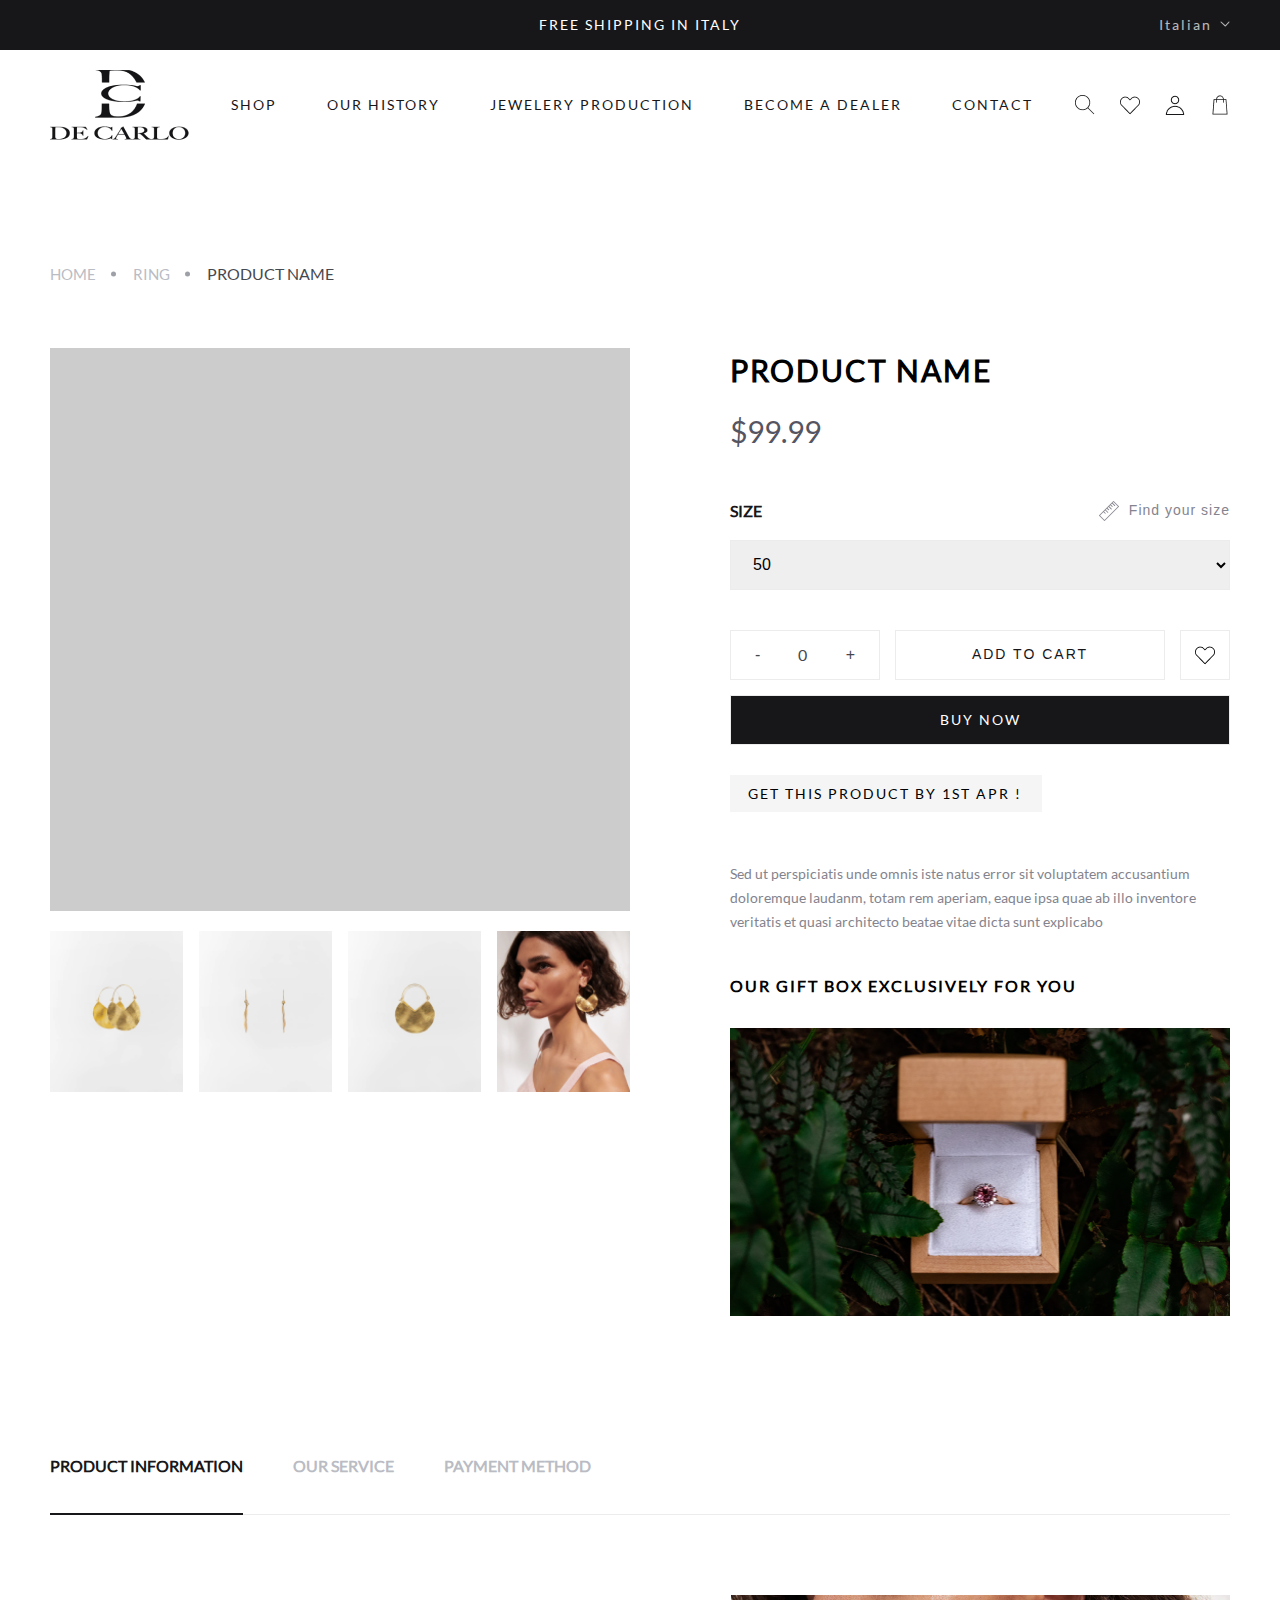
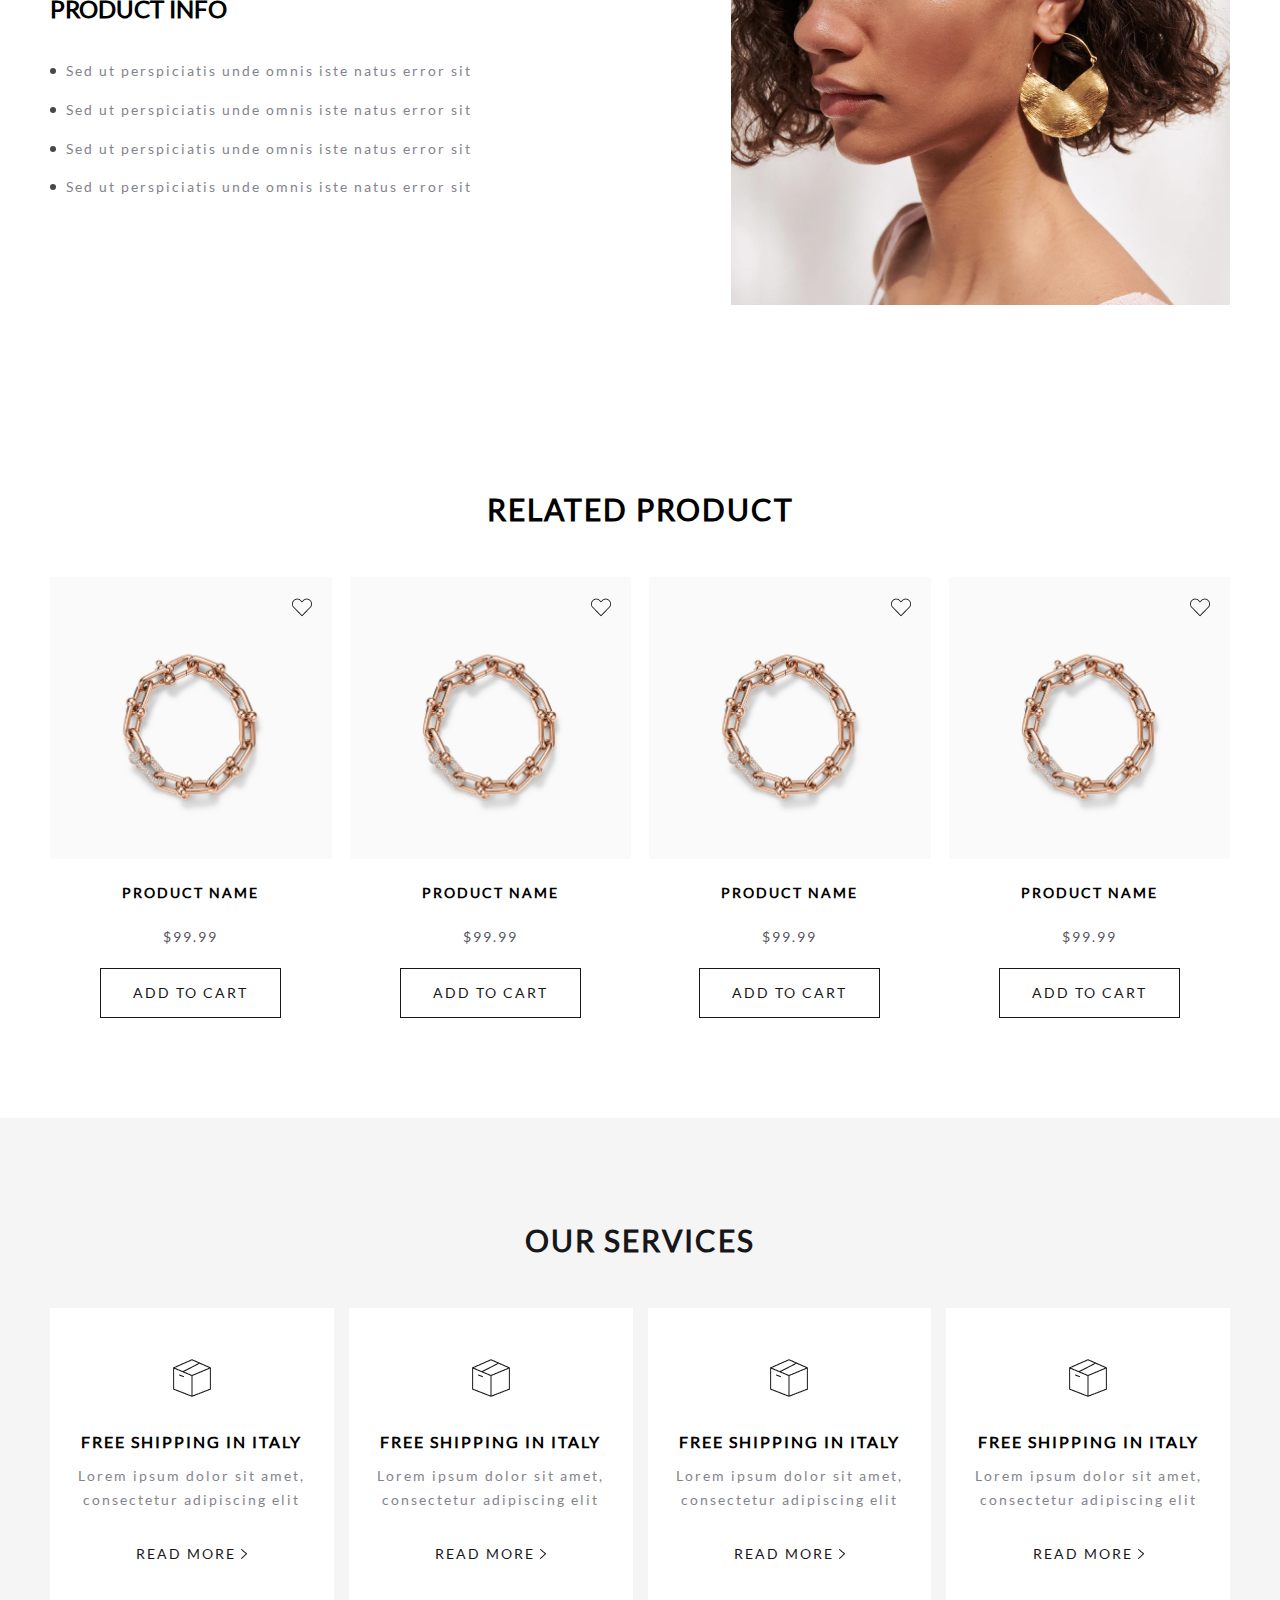
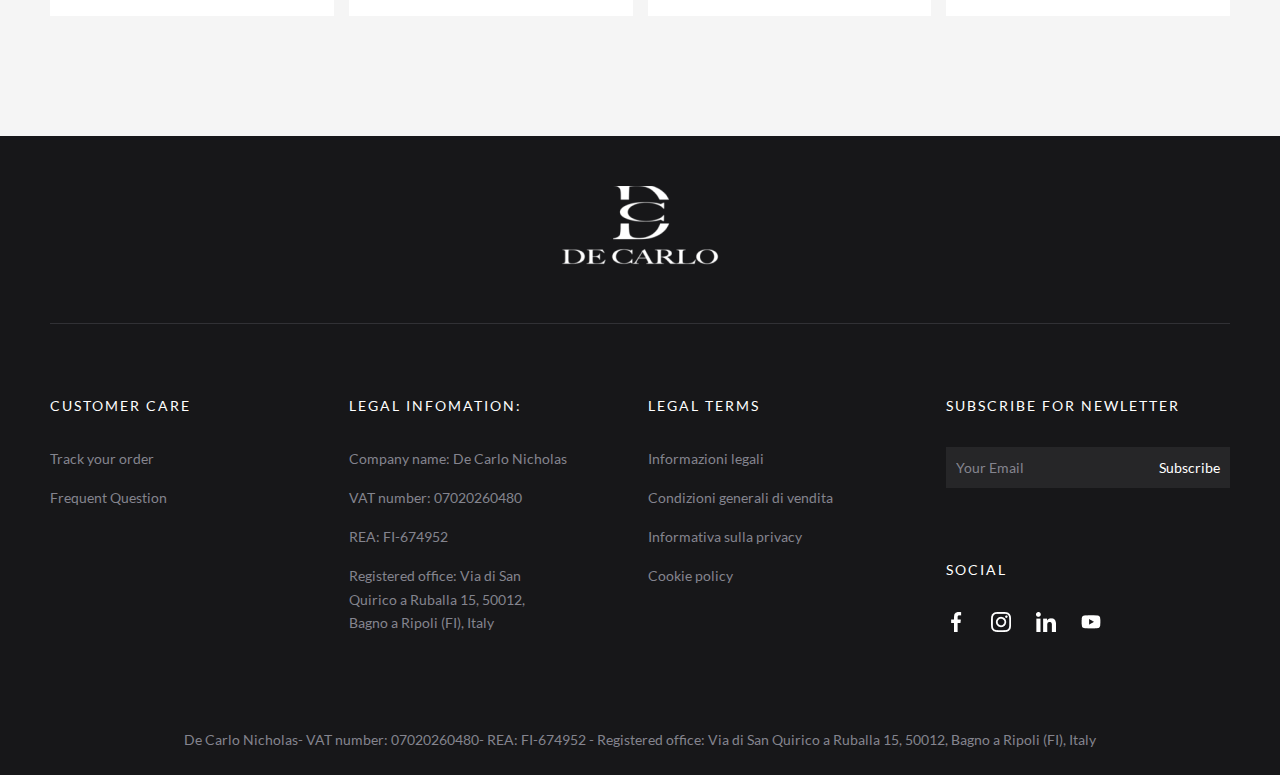
<file: product-detail.html>
<!DOCTYPE html>
<html lang="en">

<head>
    <meta charset="UTF-8">
    <meta name="viewport" content="width=device-width, initial-scale=1.0">
    <title>De Carlo - Product detail</title>
    <link rel="stylesheet" href="./theme/frontend/css/root.css">
    <link rel="stylesheet" href="./theme/frontend/css/style.css">
    <link rel="stylesheet" href="./theme/frontend/css/responsive.css">
</head>

<body>
    <header class="header position-relative">
        <div class="header-top position-relative text-center">
            <div class="header-top__title">
                <p class="h5 cl-w">free shipping in italy</p>
            </div>
            <div class="position-absolute header-top__lang t-0 r-5 h-5">
                <div id="lang_sel" class="position-relative">
                    <ul class="nav-lang m-0 d-inline-block">
                        <li class="nav-lang-item d-block position-relative">
                            <a class="h5 cl-w lang_sel_sel position-relation d-block icl-it" href="#">Italian</a>
                            <ul class="icl-item">
                                <li class="icl-item-lang icl-it"><a href="#" class="lang-link">Italian</a></li>
                                <li class="icl-item-lang icl-en"><a href="#" class="lang-link">English</a></li>
                            </ul>
                        </li>
                    </ul>
                </div>
            </div>
        </div>
        <nav class="header-bottom align-center justify-between z-2 position-relative navbar-expand-lg d-flex">
            <div class="header-logo">
                <a class="d-inline-block h100" href="index.html"><img src="./theme/frontend/images/logo.png"
                        class="header-logo-img h100" alt="logo"></a>
            </div>
            <nav class="header-menu">
                <ul class="menu-main align-center d-flex">
                    <li class="menu-item"><a class="menu-link h5 cl-black" href="shop.html">Shop</a></li>
                    <li class="menu-item"><a class="menu-link h5 cl-black" href="ourHistory.html">Our History</a></li>
                    <li class="menu-item"><a class="menu-link h5 cl-black" href="careOfProduct.html">Jewelery
                            Production</a></li>
                    <li class="menu-item"><a class="menu-link h5 cl-black" href="become.html">Become a dealer</a></li>
                    <li class="menu-item"><a class="menu-link h5 cl-black" href="contact.html">Contact</a></li>
                </ul>
            </nav>
            <div class="header-populated d-flex">
                <div class="header-populated__item h-2 w-2">
                    <div class="header-search">
                        <button class="button-primary button-search">
                            <img src="./theme/frontend/images/search.png" alt="Search">
                        </button>
                    </div>
                </div>
                <div class="header-populated__item h-2 w-2">
                    <div class="header-love">
                        <button class="button-primary button-love">
                            <img src="./theme/frontend/images/love.png" alt="Love">
                        </button>
                    </div>
                </div>
                <div class="header-populated__item h-2 w-2">
                    <div class="header-user">
                        <button class="button-primary button-user">
                            <img src="./theme/frontend/images/user.png" alt="User">
                        </button>
                    </div>
                </div>
                <div class="header-populated__item h-2 w-2">
                    <div class="header-bag">
                        <button class="button-primary button-bag">
                            <img src="./theme/frontend/images/bag.png" alt="Bag">
                        </button>
                    </div>
                </div>
                <button class="header-button navbar-toggler collapsed" type="button">
                    <span class="navbar-toggler-icon d-inline-block h-2 w-2"></span>
                </button>
            </div>
        </nav>
        <div class="overlay w100 h100 t-0 l-0 position-fixed z-1"></div>
    </header>

    <main class="main">
        <section class="breadcrumb-main mt-100 mb-60">
            <div class="container">
                <div class="breadcrumb">
                    <a class="breadcrumb-item uppercase breadcrumb-link fw-400 position-relative"
                        href="index.html">Home</a>
                    <a class="breadcrumb-item uppercase breadcrumb-link fw-400 position-relative"
                        href="careOfProduct.html">Ring</a>
                    <span class="breadcrumb-item uppercase breadcrumb-span fw-400">Product name</span>
                </div>
            </div>
        </section>
        <section>
            <div class="container">
                <div class="product-detail-main d-grid">
                    <div class="product-detail-slider area1">
                        <div class="slider mb-20 w100 position-relative">
                            <img class="w100 h100 obj-cover position-absolute t-0 l-0"
                                src="./theme/frontend/images/pd1.png" alt="Large Image 1">
                            <img class="w100 h100 obj-cover position-absolute t-0 l-0"
                                src="./theme/frontend/images/pd2.png" alt="Large Image 2">
                            <img class="w100 h100 obj-cover position-absolute t-0 l-0"
                                src="./theme/frontend/images/pd3.png" alt="Large Image 3">
                            <img class="w100 h100 obj-cover position-absolute t-0 l-0"
                                src="./theme/frontend/images/pd4.png" alt="Large Image 4">
                        </div>

                        <div class="thumb-slider position-relative">
                            <div class="thumb-sliders w100 d-flex justify-between">
                                <img class="h100 obj-cover" src="./theme/frontend/images/pd1.png" alt="Thumb Image 1">
                                <img class="h100 obj-cover" src="./theme/frontend/images/pd2.png" alt="Thumb Image 2">
                                <img class="h100 obj-cover" src="./theme/frontend/images/pd3.png" alt="Thumb Image 3">
                                <img class="h100 obj-cover" src="./theme/frontend/images/pd4.png" alt="Thumb Image 4">
                            </div>
                        </div>

                    </div>

                    <div class="product-info area2">
                        <h1 class="h1 mb-20 product-title">Product Name</h1>
                        <p class="product-price fw-400 mb-50">$99.99</p>
                        <div class="product-size mb-40">
                            <div class="product-size__text d-flex justify-between align-center">
                                <div class="product-size__title fw-600 cl-black uppercase">size</div>
                                <button class="product-size__link p-0 position-relative h5 border-none">Find your
                                    size</button>
                            </div>
                            <select class="product-size__size w100">
                                <option class="product-size__size-item" value="" checked>50</option>
                                <option class="product-size__size-item" value="">51</option>
                                <option class="product-size__size-item" value="">52</option>
                            </select>
                        </div>
                        <div class="product-button d-grid mb-30">
                            <div class="number d-flex justify-between align-center">
                                <button class="decrease border-none">-</button>
                                <span class="quantity">0</span>
                                <button class="increase border-none">+</button>
                            </div>

                            <button class="btn btn-add h5">add to cart</button>
                            <button class="love btn btn-love"></button>
                            <a href="shop.html" class="btn btn-buy uppercase">buy now</a>
                        </div>
                        <div class="h5 apr mb-50 uppercase">get this product by 1st apr !</div>
                        <div class="description product-description mb-40">
                            Sed ut perspiciatis unde omnis iste natus error sit voluptatem accusantium doloremque
                            laudanm, totam rem aperiam, eaque ipsa quae ab illo inventore veritatis et quasi architecto
                            beatae vitae dicta sunt explicabo
                        </div>
                        <div class="product-gift fw-600 h4 mb-30 uppercase">
                            our gift box exclusively for you
                        </div>
                        <img src="./theme/frontend/images/gift.png" alt="" class="product-gift-img w100">
                    </div>
                </div>
            </div>
        </section>
        <section class="profuct-tab p100">
            <div class="container">
                <ul class="tab-header tab-product mb-60 d-flex">
                    <li class="tab-link border-none fw-600 uppercase active" onclick="changeTab(event, 'tab1')">product
                        information</li>
                    <li class="tab-link border-none fw-600 uppercase" onclick="changeTab(event, 'tab2')">our service
                    </li>
                    <li class="tab-link border-none fw-600 uppercase" onclick="changeTab(event, 'tab3')">payment method
                    </li>
                </ul>
                <div class="tab-content mt-80 mb-80">
                    <div id="tab1" class="tab active">
                        <div class="tab-content-main justify-between d-flex">
                            <div class="tab-content-left">
                                <div class="tab-content-title fw-600 uppercase mb-35">product info</div>
                                <ul class="tab-content-ul">
                                    <li class="tab-content-li mb-15 position-relative h5">Sed ut perspiciatis unde omnis
                                        iste natus error sit
                                    </li>
                                    <li class="tab-content-li mb-15 position-relative h5">Sed ut perspiciatis unde omnis
                                        iste natus error sit
                                    </li>
                                    <li class="tab-content-li mb-15 position-relative h5">Sed ut perspiciatis unde omnis
                                        iste natus error sit
                                    </li>
                                    <li class="tab-content-li mb-15 position-relative h5">Sed ut perspiciatis unde omnis
                                        iste natus error sit
                                    </li>
                                </ul>
                            </div>
                            <div class="tab-content-right">
                                <img src="./theme/frontend/images/tab-content.png" alt="" class="tab-content-img">
                            </div>
                        </div>
                    </div>

                    <div id="tab2" class="tab">
                        <div class="tab-content-main justify-between d-flex">
                            <div class="tab-content-left">
                                <div class="tab-content-title fw-600 uppercase mb-35">product info</div>
                                <ul class="tab-content-ul">
                                    <li class="tab-content-li mb-15 position-relative h5">Sed ut perspiciatis unde omnis
                                        iste natus error sit
                                    </li>
                                    <li class="tab-content-li mb-15 position-relative h5">Sed ut perspiciatis unde omnis
                                        iste natus error sit
                                    </li>
                                    <li class="tab-content-li mb-15 position-relative h5">Sed ut perspiciatis unde omnis
                                        iste natus error sit
                                    </li>
                                    <li class="tab-content-li mb-15 position-relative h5">Sed ut perspiciatis unde omnis
                                        iste natus error sit
                                    </li>
                                </ul>
                            </div>
                            <div class="tab-content-right">
                                <img src="./theme/frontend/images/tab-content.png" alt="" class="tab-content-img">
                            </div>
                        </div>
                    </div>

                    <div id="tab3" class="tab">
                        <div class="tab-content-main justify-between d-flex">
                            <div class="tab-content-left">
                                <div class="tab-content-title fw-600 uppercase mb-35">product info</div>
                                <ul class="tab-content-ul">
                                    <li class="tab-content-li mb-15 position-relative h5">Sed ut perspiciatis unde omnis
                                        iste natus error sit
                                    </li>
                                    <li class="tab-content-li mb-15 position-relative h5">Sed ut perspiciatis unde omnis
                                        iste natus error sit
                                    </li>
                                    <li class="tab-content-li mb-15 position-relative h5">Sed ut perspiciatis unde omnis
                                        iste natus error sit
                                    </li>
                                    <li class="tab-content-li mb-15 position-relative h5">Sed ut perspiciatis unde omnis
                                        iste natus error sit
                                    </li>
                                </ul>
                            </div>
                            <div class="tab-content-right">
                                <img src="./theme/frontend/images/tab-content.png" alt="" class="tab-content-img">
                            </div>
                        </div>
                    </div>

                </div>
            </div>
        </section>
        <section class="related-product">
            <div class="container">
                <h2 class="h1 text-center uppercase mb-45 related-product__title">
                    related product
                </h2>
                <div class="shop-collection shop-main">
                    <div class="product-item position-relative">
                        <img src="./theme/frontend/images/product.png" alt="" class="w100 mb-20">
                        <div class="product-love t-2 r-2 position-absolute">
                            <button class="button-primary"><img class="img-love" src="./theme/frontend/images/love.png"
                                    alt=""></button>
                        </div>
                        <div class="product-item__content text-center">
                            <h4 class="product-name h5 mb-20">
                                Product Name
                            </h4>
                            <p class="price h5 text-center mb-20">$99.99</p>
                            <a href="shop.html" class="btn btn-border">Add to cart</a>
                        </div>
                    </div>
                    <div class="product-item position-relative">
                        <img src="./theme/frontend/images/product.png" alt="" class="w100 mb-20">
                        <div class="product-love t-2 r-2 position-absolute">
                            <button class="button-primary"><img class="img-love" src="./theme/frontend/images/love.png"
                                    alt=""></button>
                        </div>
                        <div class="product-item__content text-center">
                            <h4 class="product-name h5 mb-20">
                                Product Name
                            </h4>
                            <p class="price h5 text-center mb-20">$99.99</p>
                            <a href="shop.html" class="btn btn-border">Add to cart</a>
                        </div>
                    </div>
                    <div class="product-item position-relative">
                        <img src="./theme/frontend/images/product.png" alt="" class="w100 mb-20">
                        <div class="product-love t-2 r-2 position-absolute">
                            <button class="button-primary"><img class="img-love" src="./theme/frontend/images/love.png"
                                    alt=""></button>
                        </div>
                        <div class="product-item__content text-center">
                            <h4 class="product-name h5 mb-20">
                                Product Name
                            </h4>
                            <p class="price h5 text-center mb-20">$99.99</p>
                            <a href="shop.html" class="btn btn-border">Add to cart</a>
                        </div>
                    </div>
                    <div class="product-item position-relative">
                        <img src="./theme/frontend/images/product.png" alt="" class="w100 mb-20">
                        <div class="product-love t-2 r-2 position-absolute">
                            <button class="button-primary"><img class="img-love" src="./theme/frontend/images/love.png"
                                    alt=""></button>
                        </div>
                        <div class="product-item__content text-center">
                            <h4 class="product-name h5 mb-20">
                                Product Name
                            </h4>
                            <p class="price h5 text-center mb-20">$99.99</p>
                            <a href="shop.html" class="btn btn-border">Add to cart</a>
                        </div>
                    </div>

                </div>
            </div>

        </section>
        <section class="service p100 mt-100">
            <div class="container">
                <h2 class="h1 cl-primary mb-45 text-center">our services</h2>
                <div class="service-main">
                    <div class="row">
                        <div class="col-12 col-md-6 col-lg-3">
                            <div class="service-item text-center mb-20">
                                <img src="./theme/frontend/images/parcel 1.png" alt="">
                                <h3 class="product-name h4 mb-10 mt-30">
                                    free shipping in italy
                                </h3>
                                <p class="price h5 text-center mb-20">Lorem ipsum dolor sit amet, consectetur adipiscing
                                    elit</p>
                                <a href="shop.html" class="btn btn-service">read more <img
                                        src="./theme/frontend/images/readmore.png" alt=""></a>
                            </div>
                        </div>
                        <div class="col-12 col-md-6 col-lg-3">
                            <div class="service-item text-center mb-20">
                                <img src="./theme/frontend/images/parcel 1.png" alt="">
                                <h3 class="product-name h4 mb-10 mt-30">
                                    free shipping in italy
                                </h3>
                                <p class="price h5 text-center mb-20">Lorem ipsum dolor sit amet, consectetur adipiscing
                                    elit</p>
                                <a href="shop.html" class="btn btn-service">read more <img
                                        src="./theme/frontend/images/readmore.png" alt=""></a>
                            </div>
                        </div>
                        <div class="col-12 col-md-6 col-lg-3">
                            <div class="service-item text-center mb-20">
                                <img src="./theme/frontend/images/parcel 1.png" alt="">
                                <h3 class="product-name h4 mb-10 mt-30">
                                    free shipping in italy
                                </h3>
                                <p class="price h5 text-center mb-20">Lorem ipsum dolor sit amet, consectetur adipiscing
                                    elit</p>
                                <a href="shop.html" class="btn btn-service">read more <img
                                        src="./theme/frontend/images/readmore.png" alt=""></a>
                            </div>
                        </div>
                        <div class="col-12 col-md-6 col-lg-3">
                            <div class="service-item text-center mb-20">
                                <img src="./theme/frontend/images/parcel 1.png" alt="">
                                <h3 class="product-name h4 mb-10 mt-30">
                                    free shipping in italy
                                </h3>
                                <p class="price h5 text-center mb-20">Lorem ipsum dolor sit amet, consectetur adipiscing
                                    elit</p>
                                <a href="shop.html" class="btn btn-service">read more <img
                                        src="./theme/frontend/images/readmore.png" alt=""></a>
                            </div>
                        </div>
                    </div>

                </div>
            </div>
        </section>
    </main>

    <footer class="footer">
        <div class="container">
            <div class="footer-top text-center">
                <div class="footer-logo">
                    <a href="index.html" class="footer-logo-link d-inline-block">
                        <img src="./theme/frontend/images/logo-2.png" alt="logo" class="footer-logo-img">
                    </a>
                </div>
            </div>
            <div class="footer-mid p70">
                <div class="row">
                    <div class="col-12 col-md-6 col-lg-3 order-2 mb-60-m">
                        <div class="footer-mid__item">
                            <h2 class="footer-mid__item-title h5 uppercase mb-30 cl-w fw-400">customer care</h2>
                            <div class="footer-mid__item-des">
                                <ul>
                                    <li class="footer__item-des-item"><a href="#"
                                            class="description footer-mid__text">Track your
                                            order</a></li>
                                    <li class="footer__item-des-item"><a href="#"
                                            class="description footer-mid__text">Frequent
                                            Question</a></li>
                                </ul>
                            </div>
                        </div>
                    </div>
                    <div class="col-12 col-md-6 col-lg-3 order-3 mb-60-m">

                        <div class="footer-mid__item">
                            <h2 class="footer-mid__item-title h5 uppercase mb-30 cl-w fw-400">legal infomation:</h2>
                            <div class="footer-mid__item-des">
                                <ul>
                                    <li class="footer__item-des-item">
                                        <p class="description footer-mid__text">Company name: De Carlo Nicholas</p>
                                    </li>
                                    <li class="footer__item-des-item">
                                        <p class="description footer-mid__text">VAT number: 07020260480</p>
                                    </li>
                                    <li class="footer__item-des-item">
                                        <p class="description footer-mid__text">REA: FI-674952</p>
                                    </li>
                                    <li class="footer__item-des-item">
                                        <p class="description footer-mid__text">Registered office: Via di San<br>
                                            Quirico a Ruballa 15, 50012,<br>
                                            Bagno a Ripoli (FI), Italy</p>
                                    </li>
                                </ul>
                            </div>
                        </div>
                    </div>
                    <div class="col-12 col-md-6 col-lg-3 order-4">

                        <div class="footer-mid__item">
                            <h2 class="footer-mid__item-title h5 uppercase mb-30 cl-w fw-400">legal terms</h2>
                            <div class="footer-mid__item-des">
                                <ul>
                                    <li class="footer__item-des-item"><a href="#"
                                            class="description footer-mid__text">Informazioni
                                            legali</a></li>
                                    <li class="footer__item-des-item"><a href="#"
                                            class="description footer-mid__text">Condizioni
                                            generali di vendita</a></li>
                                    <li class="footer__item-des-item"><a href="#"
                                            class="description footer-mid__text">Informativa
                                            sulla privacy</a></li>
                                    <li class="footer__item-des-item"><a href="#"
                                            class="description footer-mid__text">Cookie
                                            policy</a></li>
                                </ul>
                            </div>
                        </div>
                    </div>
                    <div class="col-12 col-md-6 col-lg-3 order-1 mb-60-m">
                        <div class="footer-mid__item">
                            <h2 class="footer-mid__item-title h5 uppercase mb-30 cl-w fw-400">subscribe for newletter
                            </h2>
                            <div class="footer-mid__item-des">
                                <form action="" class="form-footer d-flex mb-70">
                                    <input type="email" name="email" class="footer-input w100 border-none fw-400" id=""
                                        placeholder="Your Email">
                                    <button type="submit" class="footer-button border-none fw-400">Subscribe</button>
                                </form>
                            </div>
                            <h2 class="footer-mid__item-title h5 uppercase mb-30 cl-w fw-400">social</h2>
                            <div class="footer-social">
                                <ul class="footer-social-ul h-2 d-flex">
                                    <li class="footer-social-li"><a href="#"
                                            class="footer-social-link d-inline-block"><img
                                                src="./theme/frontend/images/fb.png" alt=""></a></li>
                                    <li class="footer-social-li"><a href="#"
                                            class="footer-social-link d-inline-block"><img
                                                src="./theme/frontend/images/ig.png" alt=""></a></li>
                                    <li class="footer-social-li"><a href="#"
                                            class="footer-social-link d-inline-block"><img
                                                src="./theme/frontend/images/in.png" alt=""></a></li>
                                    <li class="footer-social-li"><a href="#"
                                            class="footer-social-link d-inline-block"><img
                                                src="./theme/frontend/images/youtube.png" alt=""></a></li>
                                </ul>
                            </div>
                        </div>
                    </div>
                </div>
            </div>
            <div class="footer-bottom text-center">
                <p class="footer-bottom__text">
                    De Carlo Nicholas- VAT number: 07020260480- REA: FI-674952 - Registered office: Via di San Quirico a
                    Ruballa 15, 50012, Bagno a Ripoli (FI), Italy
                </p>
            </div>
        </div>
    </footer>


    <script src="./theme/frontend/js/app.js" type="text/javascript"></script>
</body>

</html>
</file>
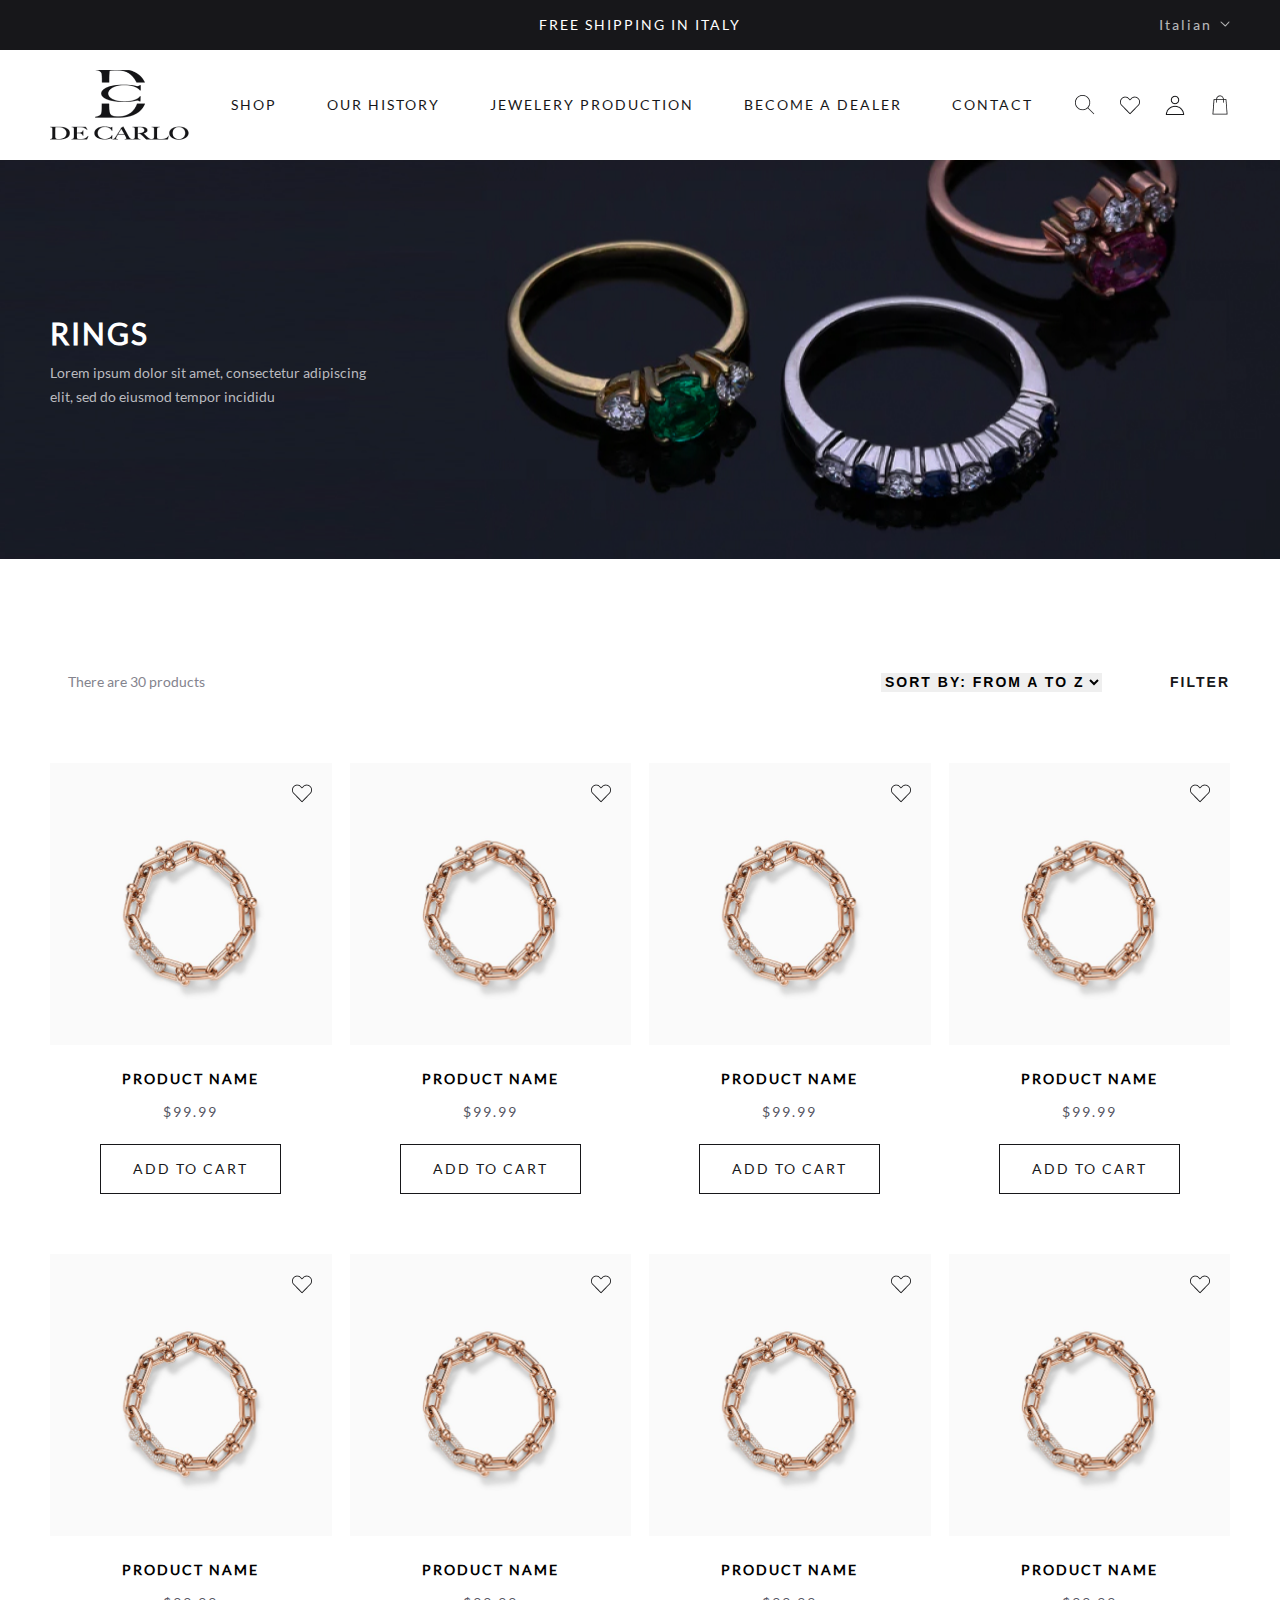
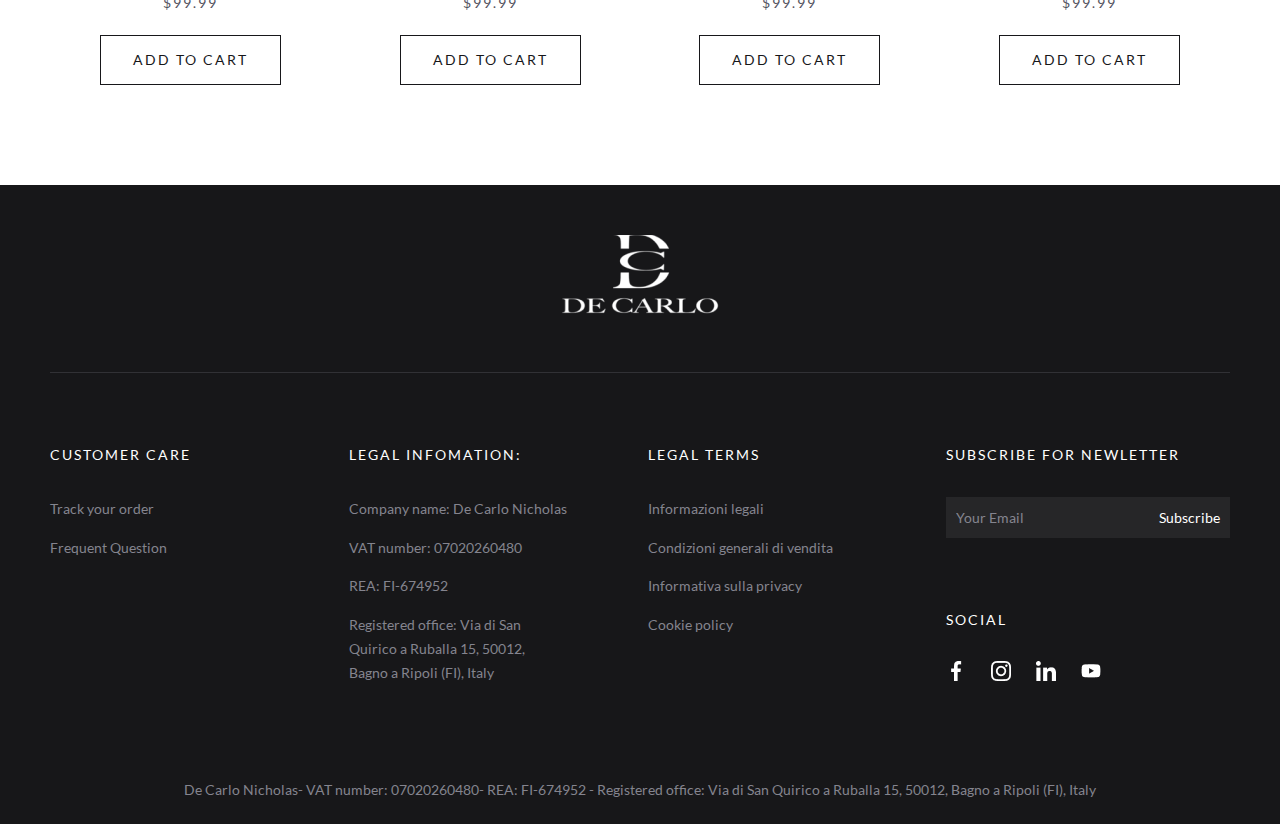
<file: shop.html>
<!DOCTYPE html>
<html lang="en">

<head>
    <meta charset="UTF-8" />
    <meta name="viewport" content="width=device-width, initial-scale=1.0" />
    <title>De Carlo - Collection</title>
    <link rel="stylesheet" href="./theme/frontend/css/root.css" />
    <link rel="stylesheet" href="./theme/frontend/css/style.css" />
    <link rel="stylesheet" href="./theme/frontend/css/responsive.css" />
</head>

<body>
    <header class="header position-relative">
        <div class="header-top position-relative text-center">
            <div class="header-top__title">
                <p class="h5 cl-w">free shipping in italy</p>
            </div>
            <div class="position-absolute header-top__lang t-0 r-5 h-5">
                <div id="lang_sel" class="position-relative">
                    <ul class="nav-lang m-0 d-inline-block">
                        <li class="nav-lang-item d-block position-relative">
                            <a class="h5 cl-w lang_sel_sel position-relation d-block icl-it" href="#">Italian</a>
                            <ul class="icl-item">
                                <li class="icl-item-lang icl-it"><a href="#" class="lang-link">Italian</a></li>
                                <li class="icl-item-lang icl-en"><a href="#" class="lang-link">English</a></li>
                            </ul>
                        </li>
                    </ul>
                </div>
            </div>
        </div>
        <nav class="header-bottom align-center justify-between z-2 position-relative d-flex navbar-expand-lg">
            <div class="header-logo">
                <a class="d-inline-block h100" href="index.html"><img src="./theme/frontend/images/logo.png"
                        class="header-logo-img h100" alt="logo"></a>
            </div>
            <nav class="header-menu">
                <ul class="menu-main align-center d-flex">
                    <li class="menu-item"><a class="menu-link h5 cl-black" href="shop.html">Shop</a></li>
                    <li class="menu-item"><a class="menu-link h5 cl-black" href="ourHistory.html">Our History</a></li>
                    <li class="menu-item"><a class="menu-link h5 cl-black" href="careOfProduct.html">Jewelery Production</a></li>
                    <li class="menu-item"><a class="menu-link h5 cl-black" href="become.html">Become a dealer</a></li>
                    <li class="menu-item"><a class="menu-link h5 cl-black" href="contact.html">Contact</a></li>
                </ul>
            </nav>
            <div class="header-populated d-flex">
                <div class="header-populated__item h-2 w-2">
                    <div class="header-search">
                        <button class="button-primary button-search">
                            <img src="./theme/frontend/images/search.png" alt="Search">
                        </button>
                    </div>
                </div>
                <div class="header-populated__item h-2 w-2">
                    <div class="header-love">
                        <button class="button-primary button-love">
                            <img src="./theme/frontend/images/love.png" alt="Love">
                        </button>
                    </div>
                </div>
                <div class="header-populated__item h-2 w-2">
                    <div class="header-user">
                        <button class="button-primary button-user">
                            <img src="./theme/frontend/images/user.png" alt="User">
                        </button>
                    </div>
                </div>
                <div class="header-populated__item h-2 w-2">
                    <div class="header-bag">
                        <button class="button-primary button-bag">
                            <img src="./theme/frontend/images/bag.png" alt="Bag">
                        </button>
                    </div>
                </div>
                <button class="header-button navbar-toggler collapsed" type="button">
                    <span class="navbar-toggler-icon h-2 w-2"></span>
                </button>
            </div>
        </nav>
        <div class="overlay w100 h100 t-0 l-0 position-fixed z-1"></div>
    </header>

    <main class="main">
        <section class="collection-product">
            <div class="container">
                <h1 class="h1 collection-product-title cl-w mb-5">rings</h1>
                <div class="collection-product__descrition description cl-gray">Lorem ipsum dolor sit amet, consectetur
                    adipiscing
                    elit,
                    sed do eiusmod tempor incididu</div>
            </div>
        </section>
        <section class="layout-collection p100">
            <div class="container">
                <div class="breadcrumb-filter d-flex justify-between align-center">
                    <h5 class="number description">
                        There are 30 products
                    </h5>
                    <div class="filter-block d-flex">
                        <select class="filter-sort h5 border-none p-0 fw-600">
                            <option selected value="sort by: from a to z">sort by: from a to z</option>
                            <option value="sort by: from a to z">sort by: from z to a</option>
                            <option value="sort by: from a to z">sort by: newer</option>
                            <option value="sort by: from a to z">sort by: laster</option>
                        </select>
                        <button class="btn filter-filter h5 border-none p-0 fw-600">filter</button>
                    </div>
                </div>
                <div class="shop-collection shop-main">
                    <div class="product-item position-relative">
                        <img src="./theme/frontend/images/product.png" alt="" class="w100 mb-20">
                        <div class="product-love t-2 r-2 position-absolute">
                            <button class="button-primary"><img class="img-love" src="./theme/frontend/images/love.png"
                                    alt=""></button>
                        </div>
                        <div class="product-item__content text-center">
                            <h4 class="product-name h5 mb-10">
                                Product Name
                            </h4>
                            <p class="price h5 text-center mb-20">$99.99</p>
                            <a href="product-detail.html" class="btn btn-border">Add to cart</a>
                        </div>
                    </div>
                    <div class="product-item position-relative">
                        <img src="./theme/frontend/images/product.png" alt="" class="w100 mb-20">
                        <div class="product-love t-2 r-2 position-absolute">
                            <button class="button-primary"><img class="img-love" src="./theme/frontend/images/love.png"
                                    alt=""></button>
                        </div>
                        <div class="product-item__content text-center">
                            <h4 class="product-name h5 mb-10">
                                Product Name
                            </h4>
                            <p class="price h5 text-center mb-20">$99.99</p>
                            <a href="product-detail.html" class="btn btn-border">Add to cart</a>
                        </div>
                    </div>
                    <div class="product-item position-relative">
                        <img src="./theme/frontend/images/product.png" alt="" class="w100 mb-20">
                        <div class="product-love t-2 r-2 position-absolute">
                            <button class="button-primary"><img class="img-love" src="./theme/frontend/images/love.png"
                                    alt=""></button>
                        </div>
                        <div class="product-item__content text-center">
                            <h4 class="product-name h5 mb-10">
                                Product Name
                            </h4>
                            <p class="price h5 text-center mb-20">$99.99</p>
                            <a href="product-detail.html" class="btn btn-border">Add to cart</a>
                        </div>
                    </div>
                    <div class="product-item position-relative">
                        <img src="./theme/frontend/images/product.png" alt="" class="w100 mb-20">
                        <div class="product-love t-2 r-2 position-absolute">
                            <button class="button-primary"><img class="img-love" src="./theme/frontend/images/love.png"
                                    alt=""></button>
                        </div>
                        <div class="product-item__content text-center">
                            <h4 class="product-name h5 mb-10">
                                Product Name
                            </h4>
                            <p class="price h5 text-center mb-20">$99.99</p>
                            <a href="product-detail.html" class="btn btn-border">Add to cart</a>
                        </div>
                    </div>
                    <div class="product-item position-relative">
                        <img src="./theme/frontend/images/product.png" alt="" class="w100 mb-20">
                        <div class="product-love t-2 r-2 position-absolute">
                            <button class="button-primary"><img class="img-love" src="./theme/frontend/images/love.png"
                                    alt=""></button>
                        </div>
                        <div class="product-item__content text-center">
                            <h4 class="product-name h5 mb-10">
                                Product Name
                            </h4>
                            <p class="price h5 text-center mb-20">$99.99</p>
                            <a href="product-detail.html" class="btn btn-border">Add to cart</a>
                        </div>
                    </div>
                    <div class="product-item position-relative">
                        <img src="./theme/frontend/images/product.png" alt="" class="w100 mb-20">
                        <div class="product-love t-2 r-2 position-absolute">
                            <button class="button-primary"><img class="img-love" src="./theme/frontend/images/love.png"
                                    alt=""></button>
                        </div>
                        <div class="product-item__content text-center">
                            <h4 class="product-name h5 mb-10">
                                Product Name
                            </h4>
                            <p class="price h5 text-center mb-20">$99.99</p>
                            <a href="product-detail.html" class="btn btn-border">Add to cart</a>
                        </div>
                    </div>
                    <div class="product-item position-relative">
                        <img src="./theme/frontend/images/product.png" alt="" class="w100 mb-20">
                        <div class="product-love t-2 r-2 position-absolute">
                            <button class="button-primary"><img class="img-love" src="./theme/frontend/images/love.png"
                                    alt=""></button>
                        </div>
                        <div class="product-item__content text-center">
                            <h4 class="product-name h5 mb-10">
                                Product Name
                            </h4>
                            <p class="price h5 text-center mb-20">$99.99</p>
                            <a href="product-detail.html" class="btn btn-border">Add to cart</a>
                        </div>
                    </div>
                    <div class="product-item position-relative">
                        <img src="./theme/frontend/images/product.png" alt="" class="w100 mb-20">
                        <div class="product-love t-2 r-2 position-absolute">
                            <button class="button-primary"><img class="img-love" src="./theme/frontend/images/love.png"
                                    alt=""></button>
                        </div>
                        <div class="product-item__content text-center">
                            <h4 class="product-name h5 mb-10">
                                Product Name
                            </h4>
                            <p class="price h5 text-center mb-20">$99.99</p>
                            <a href="product-detail.html" class="btn btn-border">Add to cart</a>
                        </div>
                    </div>

                </div>
            </div>
        </section>
    </main>

    <footer class="footer">
        <div class="container">
            <div class="footer-top text-center">
                <div class="footer-logo">
                    <a href="index.html" class="footer-logo-link d-inline-block">
                        <img src="./theme/frontend/images/logo-2.png" alt="logo" class="footer-logo-img">
                    </a>
                </div>
            </div>
            <div class="footer-mid p70">
                <div class="row">
                    <div class="col-12 col-md-6 col-lg-3 order-2 mb-60-m">
                        <div class="footer-mid__item">
                            <h2 class="footer-mid__item-title h5 uppercase mb-30 cl-w fw-400">customer care</h2>
                            <div class="footer-mid__item-des">
                                <ul>
                                    <li class="footer__item-des-item"><a href="#" class="description footer-mid__text">Track your
                                            order</a></li>
                                    <li class="footer__item-des-item"><a href="#" class="description footer-mid__text">Frequent
                                            Question</a></li>
                                </ul>
                            </div>
                        </div>
                    </div>
                    <div class="col-12 col-md-6 col-lg-3 order-3 mb-60-m">

                        <div class="footer-mid__item">
                            <h2 class="footer-mid__item-title h5 uppercase mb-30 cl-w fw-400">legal infomation:</h2>
                            <div class="footer-mid__item-des">
                                <ul>
                                    <li class="footer__item-des-item">
                                        <p class="description footer-mid__text">Company name: De Carlo Nicholas</p>
                                    </li>
                                    <li class="footer__item-des-item">
                                        <p class="description footer-mid__text">VAT number: 07020260480</p>
                                    </li>
                                    <li class="footer__item-des-item">
                                        <p class="description footer-mid__text">REA: FI-674952</p>
                                    </li>
                                    <li class="footer__item-des-item">
                                        <p class="description footer-mid__text">Registered office: Via di San<br>
                                            Quirico a Ruballa 15, 50012,<br>
                                            Bagno a Ripoli (FI), Italy</p>
                                    </li>
                                </ul>
                            </div>
                        </div>
                    </div>
                    <div class="col-12 col-md-6 col-lg-3 order-4">

                        <div class="footer-mid__item">
                            <h2 class="footer-mid__item-title h5 uppercase mb-30 cl-w fw-400">legal terms</h2>
                            <div class="footer-mid__item-des">
                                <ul>
                                    <li class="footer__item-des-item"><a href="#" class="description footer-mid__text">Informazioni
                                            legali</a></li>
                                    <li class="footer__item-des-item"><a href="#" class="description footer-mid__text">Condizioni
                                            generali di vendita</a></li>
                                    <li class="footer__item-des-item"><a href="#" class="description footer-mid__text">Informativa
                                            sulla privacy</a></li>
                                    <li class="footer__item-des-item"><a href="#" class="description footer-mid__text">Cookie
                                            policy</a></li>
                                </ul>
                            </div>
                        </div>
                    </div>
                    <div class="col-12 col-md-6 col-lg-3 order-1 mb-60-m">
                        <div class="footer-mid__item">
                            <h2 class="footer-mid__item-title h5 uppercase mb-30 cl-w fw-400">subscribe for newletter</h2>
                            <div class="footer-mid__item-des">
                                <form action="" class="form-footer d-flex mb-70">
                                    <input type="email" name="email" class="footer-input w100 border-none fw-400" id=""
                                        placeholder="Your Email">
                                    <button type="submit" class="footer-button border-none fw-400">Subscribe</button>
                                </form>
                            </div>
                            <h2 class="footer-mid__item-title h5 uppercase mb-30 cl-w fw-400">social</h2>
                            <div class="footer-social">
                                <ul class="footer-social-ul h-2 d-flex">
                                    <li class="footer-social-li"><a href="#" class="footer-social-link d-inline-block"><img
                                                src="./theme/frontend/images/fb.png" alt=""></a></li>
                                    <li class="footer-social-li"><a href="#" class="footer-social-link d-inline-block"><img
                                                src="./theme/frontend/images/ig.png" alt=""></a></li>
                                    <li class="footer-social-li"><a href="#" class="footer-social-link d-inline-block"><img
                                                src="./theme/frontend/images/in.png" alt=""></a></li>
                                    <li class="footer-social-li"><a href="#" class="footer-social-link d-inline-block"><img
                                                src="./theme/frontend/images/youtube.png" alt=""></a></li>
                                </ul>
                            </div>
                        </div>
                    </div>
                </div>
            </div>
            <div class="footer-bottom text-center">
                <p class="footer-bottom__text">
                    De Carlo Nicholas- VAT number: 07020260480- REA: FI-674952 - Registered office: Via di San Quirico a
                    Ruballa 15, 50012, Bagno a Ripoli (FI), Italy
                </p>
            </div>
        </div>
    </footer>

    <script src="./theme/frontend/js/app.js" type="text/javascript"></script>
</body>

</html>
</file>
<file: theme/frontend/css/root.css>
* {
  box-sizing: border-box;
  outline: none;
  margin: 0;
  font-size: 10px;
}
body {
  font-family: "lato";
}
ul {
  list-style: none;
  padding: 0;
}
a {
  text-decoration: none;
  cursor: pointer;
}
@font-face {
  font-family: "Lato";
  src: url(../fonts/Lato-Regular.ttf);
}
:root {
  --color: #17171a;
  --black: #171719;
  --black3: #babcc4;
  --white: #fff;
  --gray: #bababf;
  --gray2: #84848e;
  --heading-h1: 3rem;
  --heading-h2: 2.4rem;
  --heading-h3: 2rem;
  --heading-h4: 1.6rem;
  --heading-h5: 1.4rem;
  --lh-h1: 1.5em;
  --lh-h2: 1.5em;
  --lh-h3: 1.5em;
  --lh-h4: 1.5em;
  --lh-h5: 1.7em;
}
.container,
.container-fluid {
  margin-right: auto;
  margin-left: auto;
  position: relative;
  align-items: center;
  flex-wrap: wrap;
  padding-left: 15px;
  padding-right: 15px;
}
.container {
  max-width: 1180px;
}
.container-fluid {
  max-width: 980px;
}
.row {
  --bs-gutter-x: 1.5rem;
  --bs-gutter-y: 0;
  display: flex;
  flex-wrap: wrap;
  margin-top: calc(var(--bs-gutter-y) * -1);
  margin-right: calc(var(--bs-gutter-x) * -0.5);
  margin-left: calc(var(--bs-gutter-x) * -0.5);
}
.row > * {
  flex-shrink: 0;
  width: 100%;
  max-width: 100%;
  padding-right: calc(var(--bs-gutter-x) * 0.5);
  padding-left: calc(var(--bs-gutter-x) * 0.5);
  margin-top: var(--bs-gutter-y);
}
.h1,
.h2,
.h3,
.h4,
.h5,
.title-1 {
  letter-spacing: 2px;
  text-transform: uppercase;
}
h1,
.h1 {
  font-size: var(--heading-h1);
  line-height: var(--lh-h1);
}
h2,
.h2 {
  font-size: var(--heading-h2);
  line-height: var(--lh-h2);
}
h3,
.h3 {
  font-size: var(--heading-h3);
  line-height: var(--lh-h3);
}
h4,
.h4 {
  font-size: var(--heading-h4);
  line-height: var(--lh-h4);
}
h5,
.h5 {
  font-size: var(--heading-h5);
  line-height: var(--lh-h5);
}
.title-1 {
  font-weight: 600;
  font-size: var(--heading-h1);
  line-height: 1.3em;
}
.description {
  font-weight: 400;
  font-size: var(--heading-h5);
  line-height: var(--lh-h5);
  color: var(--gray2);
}
.position-relative {
  position: relative;
}
.position-absolute {
  position: absolute;
}
.position-fixed {
  position: fixed;
}
.align-center {
  align-items: center;
}
.justify-center {
  justify-content: center;
}
.justify-between {
  justify-content: space-between;
}
.z-0 {
  z-index: 0;
}
.z-1 {
  z-index: 1;
}
.z-2 {
  z-index: 2;
}
.w-2 {
  width: 2rem;
}
.w100 {
  width: 100%;
}
.h100 {
  height: 100%;
}
.h-auto {
  height: auto;
}
.h-2 {
  height: 2rem;
}
.h-5 {
  height: 5rem;
}
.obj-cover {
  object-fit: cover;
}
.t-0 {
  top: 0;
}
.t-2 {
  top: 2rem;
}
.t-5 {
  top: 5rem;
}
.p-0 {
  padding: 0;
}
.m-0 {
  margin: 0;
}
.l-0 {
  left: 0;
}
.r-0 {
  right: 0;
}
.r-2 {
  right: 2rem;
}
.r-5 {
  right: 5rem;
}
.border-none {
  border: none;
}
.bg-f5 {
  background: #f5f5f5;
}
.cl-w {
  color: var(--white);
}
.cl-black {
  color: var(--black);
}
.cl-primary {
  color: var(--color);
}
.cl-gray {
  color: var(--gray);
}
.fw-400 {
  font-weight: 400;
}
.fw-500 {
  font-weight: 500;
}
.fw-600 {
  font-weight: 600;
}
.flex-wrap {
  flex-wrap: wrap;
}
.text-center {
  text-align: center;
}
.text-underline {
  text-decoration: underline;
}
.mb-5 {
  margin-bottom: 5px;
}
.mb-10 {
  margin-bottom: 10px;
}
.mb-15 {
  margin-bottom: 15px;
}
.mb-16 {
  margin-bottom: 16px;
}
.mb-20 {
  margin-bottom: 20px;
}
.mb-25 {
  margin-bottom: 25px;
}
.mb-30 {
  margin-bottom: 30px;
}
.mb-35 {
  margin-bottom: 35px;
}
.mb-40 {
  margin-bottom: 40px;
}
.mb-45 {
  margin-bottom: 45px;
}
.mb-50 {
  margin-bottom: 50px;
}
.mb-60 {
  margin-bottom: 60px;
}
.mb-70 {
  margin-bottom: 70px;
}
.mb-80 {
  margin-bottom: 80px;
}
.mb-85 {
  margin-bottom: 85px;
}
.mt-25 {
  margin-top: 25px;
}
.mt-30 {
  margin-top: 30px;
}
.mt-50 {
  margin-top: 50px;
}
.mt-80 {
  margin-top: 80px;
}
.mt-100 {
  margin-top: 100px;
}
.p70 {
  padding: 70px 0;
}
.p100 {
  padding: 100px 0;
}
.uppercase {
  text-transform: uppercase;
}
.col-1 {
  flex: 0 0 auto;
  width: 8.33333333%;
}
.col-2 {
  flex: 0 0 auto;
  width: 16.66666667%;
}
.col-3 {
  flex: 0 0 auto;
  width: 25%;
}
.col-4 {
  flex: 0 0 auto;
  width: 33.33333333%;
}
.col-5 {
  flex: 0 0 auto;
  width: 41.66666667%;
}
.col-6 {
  flex: 0 0 auto;
  width: 50%;
}
.col-7 {
  flex: 0 0 auto;
  width: 58.33333333%;
}
.col-8 {
  flex: 0 0 auto;
  width: 66.66666667%;
}
.col-9 {
  flex: 0 0 auto;
  width: 75%;
}
.col-10 {
  flex: 0 0 auto;
  width: 83.33333333%;
}
.col-11 {
  flex: 0 0 auto;
  width: 91.66666667%;
}
.col-12 {
  flex: 0 0 auto;
  width: 100%;
}
.d-flex {
  display: flex;
}
.d-block {
  display: block;
}
.d-inline-block {
  display: inline-block;
}
.d-grid {
  display: grid;
}
.button-primary {
  border: none;
  background: transparent;
  display: inline-block;
  padding: 0;
  margin: 0;
  height: 100%;
}
.button-primary:hover {
  cursor: pointer;
}
.btn {
  background: var(--white);
  color: var(--color);
  text-transform: uppercase;
  transition: all 0.3s ease-in-out;
  display: inline-block;
  cursor: pointer;
  font-size: var(--heading-h5);
  line-height: var(--lh-h5);
  letter-spacing: 2px;
}
.btn:hover {
  background: var(--color);
  color: var(--white);
}
.btn-banner {
  padding: 12px 32px;
}
.btn-cate {
  width: 125px;
  position: absolute;
  left: 50%;
  bottom: 30px;
  transform: translate(-50%, 0);
  outline: none;
  border: none;
  padding: 13px 0;
}
.btn-border {
  padding: 12px 32px;
  border: 1px solid var(--color);
}
.btn-service:hover {
  background: var(--white);
  color: var(--color);
}
.btn-discover {
  padding: 11px 31px;
}
.product-love .img-love {
  margin: 0;
}
</file>
<file: theme/frontend/css/style.css>
.header-top {
  background: var(--color);
  padding: 1.3rem 0;
  z-index: 3;
}
#lang_sel .nav-lang {
  list-style: none;
}
#lang_sel .nav-lang-item {
  padding: 1.3rem 0;
}
#lang_sel .nav-lang-item .lang_sel_sel {
  text-decoration: none;
  opacity: 0.7;
  text-transform: capitalize;
}
#lang_sel .nav-lang-item:hover .icl-item {
  top: 5rem;
  visibility: visible;
  opacity: 1;
}
#lang_sel a,
#lang_sel a:visited {
  border: none;
  padding: 0;
}
#lang_sel .lang_sel_sel:after {
  content: "";
  display: inline-block;
  margin-left: 8px;
  vertical-align: middle;
  line-height: var(--lh-h5);
  background-image: url(../images/dropdown.png);
  width: 1rem;
  height: 1rem;
  background-repeat: no-repeat;
}
#lang_sel .nav-lang .icl-item {
  left: -2rem;
  top: 55px;
  transition: all 0.3s;
  z-index: 999;
  position: absolute;
  background: var(--white);
  width: 130px;
  padding: 1rem;
  visibility: hidden;
  opacity: 0;
  margin: 0;
  box-shadow: 0 0 2rem rgba(0, 0, 0, 0.1);
  border-radius: 1rem;
}
#lang_sel .nav-lang .icl-item:before {
  content: "";
  display: inline-block;
  background: transparent;
  height: 3px;
  width: 100%;
  position: absolute;
  top: -3px;
  right: 0;
}
#lang_sel .icl-item .icl-item-lang {
  background: var(--white);
  list-style: none;
  margin-bottom: 5px;
  transition: all 0.3s;
  border-radius: 5px;
}
#lang_sel .nav-lang .icl-item-lang.active,
#lang_sel .nav-lang .icl-item-lang:hover {
  border-color: #111;
  background: #f5f5f5;
  transition: all 0.3s;
}
#lang_sel .icl-item-lang .lang-link {
  font-size: 1.4rem;
  color: #777;
  height: auto;
  padding: 0 1rem;
  line-height: 2em;
  height: 2em;
}
#lang_sel .icl-item-lang.active .lang-link,
#lang_sel .icl-item-lang:hover .lang-link {
  color: #111;
}
#lang_sel .nav-lang .icl-item-lang:last-child {
  margin-bottom: 0;
}
.overlay {
  background-color: rgba(0, 0, 0, 0.4);
  display: none;
}
.header-bottom {
  padding: 2rem 5rem;
  background: var(--white);
}
.header-logo {
  height: 7rem;
}
/* button menu */
.navbar-toggler {
  padding: 0;
  line-height: 1;
  background-color: transparent;
  border: 1px solid transparent;
  display: inline-block;
}
.navbar-toggler-icon {
  vertical-align: middle;
  background: url(../images/menu\ 2.png) no-repeat center;
}
.menu-main .menu-item:not(:first-child) {
  padding-left: 5rem;
}
.header-populated__item:not(:nth-child(4)) {
  margin-right: 25px;
}
/* index */
.banner-main .slider-nav {
  top: 50%;
  left: 5rem;
  right: 5rem;
}
.slider-container {
  overflow: hidden;
}
.slider-slide {
  display: none;
  transition: opacity 0.5s ease-in-out;
}
.slider-slide__item {
  bottom: 5rem;
}
.slider-prev,
.slider-next {
  cursor: pointer;
  width: 2.5rem;
  height: 2.5rem;
  color: transparent;
}
.slider-prev {
  background: url(../images/Arrow-left.png);
}
.slider-next {
  background: url(../images/Arrow-right.png);
}
.shop-category__main,
.service-main {
  grid-template-columns: repeat(4, 1fr);
  grid-template-rows: 1fr;
  grid-column-gap: 20px;
  grid-row-gap: 0px;
}
.shop-home {
  margin: 0 auto;
}
.shop-featured__main {
  flex-wrap: nowrap;
  overflow: auto;
  scroll-snap-type: x mandatory;
}
.discover-media {
  width: 50%;
}
.discover-main {
  background: #f5f5f5;
  padding: 133px 90px;
  width: 50%;
}
.product-item {
  scroll-snap-align: start;
}
.price {
  color: #555562;
  text-transform: inherit;
}
.collection {
  background: url(../images/collection.png) no-repeat left top;
  background-size: cover;
}
.collection-main {
  padding: 185px 0;
  max-width: 327px;
}
.collection-text {
  color: var(--gray);
}
.btn-see {
  color: var(--white);
  background: transparent;
}
.btn-see::after {
  position: absolute;
  content: "";
  top: 50%;
  right: -1rem;
  width: 5px;
  height: 9px;
  background: url(../images/seemore.png) no-repeat center center;
  transform: translate(0, -50%);
}
.service {
  background: #f5f5f5;
}
.service-item {
  background: var(--white);
  padding: 5rem 2rem;
}
.service-item .price {
  color: var(--gray2);
  margin-bottom: 3rem;
}
.footer {
  background: var(--black);
}
.footer-top {
  padding: 5rem 0;
  border-bottom: 1px solid #313135;
}
.footer-bottom {
  padding: 23px 0;
}
.footer-bottom__text {
  font-size: var(--heading-h5);
  line-height: var(--lh-h5);
  color: var(--gray2);
}
.footer-mid__text {
  transition: all 0.3s;
}
a.footer-mid__text:hover {
  color: var(--white);
}
.footer__item-des-item:not(:last-child) {
  margin-bottom: 15px;
}
.footer-input,
.footer-button {
  background: #262628;
  padding: 9px 1rem 8px;
  outline: none;
  font-size: var(--heading-h5);
  line-height: var(--lh-h5);
  font-family: "Lato";
}
.footer-input,
.footer-input::placeholder {
  color: var(--gray2);
}
.footer-button {
  color: var(--white);
  transition: all 0.3s;
}
.footer-button:hover {
  cursor: pointer;
  background: var(--white);
  color: var(--gray2);
}
.footer-social-li:not(:last-child) {
  margin-right: 25px;
}
#playPauseBtn {
  top: 50%;
  left: 50%;
  transform: translate(-50%, -50%);
  background: transparent;
}
#playPauseBtn:hover {
  cursor: pointer;
}
/* Our History */
.banner-page {
  padding: 82px 0;
}
.history-item__content {
  padding: 142px 0;
}
.history-item:not(:last-child) {
  margin-bottom: 100px;
}
.why {
  background: url(../images/why.png) no-repeat center center;
  background-size: cover;
  padding: 175px 0;
}
/* become */
.form-item__title {
  margin-bottom: 11px;
}
.become-form__item .form-control,
.become-form__item .form-select__option,
.become-checkbox {
  text-transform: inherit;
}
.form-select,
.form-input-item {
  height: 60px;
}
.form-input-item,
.form-textarea {
  color: var(--black3);
}
.form-control-item {
  width: 100%;
  padding: 1.8rem 2rem;
  background: var(--white);
  border: 1px solid #ececec;
}
.form-checkbox {
  width: 2.4rem;
  height: 2.4rem;
}
.become-checkbox {
  flex: 1;
  margin-left: 2rem;
}
.btn-become {
  padding: 13px 38px;
  background: var(--color);
  color: var(--white);
}
.btn-become:hover {
  background: var(--white);
  color: var(--color);
}
.contact-item {
  padding: 5rem 29px;
  background: var(--white);
  border: 1px solid #ececec;
}
.open-time:not(:last-child) {
  margin-bottom: 5px;
}
.care-item {
  padding: 5rem 4rem 5.5rem;
  border: 1px solid #ececec;
}
.care-item__title.h4 {
  line-height: 19px;
}
.founder {
  background: url(../images/founder.png) no-repeat center center;
  padding: 205px 0;
  background-size: cover;
}
.founder-title {
  margin-bottom: 27px;
  line-height: 1.5em;
}
.cleaning-main {
  padding: 148px 90px;
  width: 50%;
}
.cleaning-main .h1 {
  line-height: 4rem;
}
.btn-cleaning {
  padding: 13px 34px;
}
.collection-product {
  padding: 151px 0;
  background: url(../images/shop.png) no-repeat center right;
}
.collection-product__descrition {
  max-width: 327px;
}
.shop-main {
  display: grid;
  grid-template-columns: repeat(4, 1fr);
  grid-column-gap: 18px;
  grid-row-gap: 60px;
  scroll-snap-type: x mandatory;
}
.breadcrumb-filter {
  margin-bottom: 58px;
}
.filter-sort {
  margin-right: 68px;
}
.filter-filter,
.filter-sort {
  line-height: 19px;
}
/* FAQ */
.tab-header {
  list-style-type: none;
}
.tab-link {
  padding: 1rem;
  cursor: pointer;
  background-color: transparent;
  font-size: 2.2rem;
  line-height: 34px;
  color: var(--black3);
  transition: all 0.3s;
  white-space: nowrap;
}
.tab-link:not(:last-child) {
  margin-right: 40px;
}
.tab-link.active {
  border-bottom: 2px solid var(--black);
  color: var(--black);
}
.tab {
  opacity: 0;
  height: 0;
  overflow: hidden;
  transition: opacity 0.3s, height 0.3s;
}
.tab.active {
  opacity: 1;
  height: auto;
}
.tab-item {
  box-shadow: inset 0px -1px 0px #abaab3;
  padding: 40px 0;
}
.question {
  cursor: pointer;
}
.path1,
.path2 {
  position: absolute;
  content: "";
  width: 21px;
  height: 2px;
  background: var(--black);
  right: 0;
  top: 50%;
  transform: translate(0, -50%);
}
.path2 {
  transform: rotate(90deg);
  transition: all 0.3s ease;
}
.answer {
  display: none;
  padding-top: 45px;
  margin-bottom: 1rem;
}
.any-question__p,
.any-question__link {
  font-size: 2rem;
  line-height: 1.5em;
}
/* product detail */
.breadcrumb-link {
  font-size: 1.5rem;
  line-height: 1.6em;
  color: #babcc4;
  padding-right: 35px;
}
.breadcrumb-link:after {
  position: absolute;
  top: 50%;
  right: 15px;
  transform: translate(0, -50%);
  width: 5px;
  height: 5px;
  content: "";
  border-radius: 50%;
  background: #9ea0a8;
}
.breadcrumb-link:hover,
.breadcrumb-span {
  color: #46484f;
}
.breadcrumb-span {
  font-size: 1.6rem;
  line-height: 1.75em;
  color: #46484f;
}
.product-detail-main {
  /* align-items: flex-start; */
  margin-top: 5rem;
  grid-template-columns: repeat(12, 1fr);
  grid-template-rows: 1fr;
  gap: 0px 20px;
}
/* product detail */
.tab-header.tab-product {
  justify-content: flex-start;
  box-shadow: inset 0px -1px 0px #ececec;
}
.tab-product .tab-link {
  padding: 37px 0;
  font-size: 1.6rem;
  line-height: 1.18em;
  scroll-snap-align: start;
}
.tab-product .tab-link:not(:last-child) {
  margin-right: 5rem;
}
.tab-content-title {
  font-size: 2.4rem;
  line-height: 1.2em;
}
.tab-content-li {
  text-transform: inherit;
  padding-left: 16px;
  color: #84848e;
}
.tab-content-li::before {
  position: absolute;
  width: 6px;
  height: 6px;
  border-radius: 50%;
  background: #46484f;
  content: "";
  top: 50%;
  left: 0;
  transform: translate(0, -50%);
}
.area1 {
  grid-area: 1 / 1 / 2 / 7;
}
.area2 {
  grid-area: 1 / 8 / 2 / 13;
  margin-left: -20px;
}
/* CSS cho slider và ảnh thumb */
.slider {
  height: 44vw;
  background-color: #ccc;
}
.slider img {
  opacity: 0;
  transition: opacity 0.3s ease-in-out;
}
.thumb-slider {
  overflow: hidden;
}
.thumb-sliders {
  height: 161px;
  overflow-x: auto;
  scroll-snap-type: x mandatory;
  -webkit-overflow-scrolling: touch;
  transition: transform 0.5s ease;
}
.thumb-sliders img {
  width: 23%;
  scroll-snap-align: start;
  cursor: pointer;
}
.product-price {
  font-size: 3rem;
  line-height: 1.2em;
  color: #555562;
}
.product-size__text {
  margin-bottom: 17px;
}
.product-size__title {
  font-size: 1.6rem;
  line-height: 19px;
}
.product-size__link {
  color: var(--gray2);
  text-transform: inherit;
  letter-spacing: 1px;
  background: transparent;
  cursor: pointer;
}
.product-size__link::before {
  content: "";
  position: absolute;
  top: 50%;
  left: -3rem;
  transform: translate(0, -50%);
  background: url(../images/find.png) no-repeat center center;
  background-size: cover;
  width: 2rem;
  height: 2rem;
}
.product-size__size {
  height: 5rem;
  border: 1px solid #ececec;
  padding: 11px 18px;
  font-size: 1.6rem;
  line-height: 1.75em;
}
.product-size__size-item {
  font-size: 1.6rem;
  line-height: 1.75em;
}
.apr {
  padding: 7px 2rem 7px 18px;
  background: #f5f5f5;
  width: fit-content;
}
.product-button {
  grid-gap: 1.5rem;
  grid-template-columns: 15rem auto 5rem;
  grid-template-rows: 5rem 5rem;
}
.btn-buy {
  grid-column-start: 1;
  grid-column-end: 4;
  display: flex;
  align-items: center;
  justify-content: center;
  color: var(--white);
  background: var(--color);
}
.btn-love {
  padding: 15px;
  background: url(../images/love1.png) no-repeat center center;
  background-size: auto;
}
.btn-love:hover {
  background: url(../images/love1.png) no-repeat center center;
}
.product-button > * {
  border: 1px solid #ececec;
}
.decrease,
.increase {
  background: transparent;
}
.number {
  padding: 11px 18px;
}
.number > * {
  font-size: 1.6rem;
  line-height: 1.75em;
  color: #46484f;
}
.container-grid {
  grid-template-columns: repeat(12, 1fr);
  grid-template-rows: 1fr;
  grid-column-gap: 20px;
  grid-row-gap: 0px;
}
.grid10 {
  grid-area: 1 / 2 / 2 / 12;
}
</file>
<file: theme/frontend/css/responsive.css>
@media (min-width: 576px) {
  .container,
  .container-fluid {
    max-width: 54rem;
  }
}
@media (min-width: 768px) {
  .col-md-3 {
    flex: 0 0 auto;
    width: 25%;
  }
  .col-md-4 {
    flex: 0 0 auto;
    width: 33.33333333%;
  }
  .col-md-6 {
    flex: 0 0 auto;
    width: 50%;
  }
  .col-md-12 {
    flex: 0 0 auto;
    width: 100%;
  }
  .container,
  .container-fluid {
    max-width: 72rem;
  }
  .menu-main {
    display: flex !important;
    flex-basis: auto;
  }
  .history-item:nth-child(2) {
    flex-direction: row-reverse;
  }
  .history-item {
    flex-wrap: nowrap;
  }
  .his_items {
    width: 50%;
  }
}
@media (min-width: 992px) {
  .col-lg-3 {
    flex: 0 0 auto;
    width: 25%;
  }
  .col-lg-4 {
    flex: 0 0 auto;
    width: 33.33333333%;
  }
  .col-lg-6 {
    flex: 0 0 auto;
    width: 50%;
  }
  .navbar-expand-lg .navbar-toggler {
    display: none;
  }
  .navbar-expand-lg {
    flex-wrap: nowrap;
  }
  .container,
  .container-fluid {
    max-width: 96rem;
  }
  .history-item:not(:nth-child(2)) .history-item__content.his_items,
  .history-item:nth-child(2) .history-item__img.his_items {
    margin-right: 100px;
  }
}
@media (min-width: 1200px) {
  .container,
  .container-xl {
    max-width: 121rem;
  }
  .container-fluid {
    max-width: 101rem;
  }
}
@media screen and (max-width: 1200px) {
  .header-top__lang {
    right: 1.5rem;
  }
  #lang_sel .nav-lang .icl-item {
    left: auto;
    right: 0;
  }
  .header-bottom {
    padding: 1.5rem;
  }
  .menu-main .menu-item:not(:first-child) {
    padding-left: 1.5rem;
  }
  .shop-home .product-item:not(:last-child) {
    margin-right: 1.5rem;
    scroll-snap-align: start;
    scroll-snap-stop: always;
  }
}
@media screen and (max-width: 991px) {
  .header-menu {
    position: absolute;
    top: 200%;
    background: #fff;
    z-index: 2;
    width: 100%;
    left: 0;
    opacity: 0;
    visibility: hidden;
    transition: all 0.3s;
  }
  .header-menu.active {
    opacity: 1;
    top: 100%;
    visibility: visible;
  }
  .navbar-toggler.change .navbar-toggler-icon {
    background: url(../images/cancel\ 1.png) no-repeat center;
  }
  .menu-main {
    align-items: flex-start;
    padding: 3rem 1.5rem;
    flex-direction: column;
  }
  .menu-main .menu-item {
    padding-left: 0 !important;
  }
  .menu-item:not(:last-child) {
    margin-bottom: 1.5rem;
  }
  .overlay.active {
    display: block;
  }
  .header-populated .header-populated__item:not(:last-child) {
    margin-right: 25px;
  }
}
@media (min-width: 768px) and (max-width: 991px) {
  .history-item:not(:nth-child(2)) .history-item__content.his_items,
  .history-item:nth-child(2) .history-item__img.his_items {
    margin-right: 5rem;
  }
  .contact-main .col-lg-3:nth-child(1),
  .contact-main .col-lg-3:nth-child(2) {
    margin-bottom: 2rem;
  }
  .product-detail-slider {
    margin-right: 5rem;
  }
}
@media screen and (max-width: 768px) {
  :root {
    --heading-h1: 2rem;
    --heading-h2: 1.8rem;
  }
  .mt-50 {
    margin-top: 3rem;
  }
  .mt-100 {
    margin-top: 5rem;
  }
  .mb-20 {
    margin-bottom: 1rem;
  }
  .mb-45 {
    margin-bottom: 2rem;
  }
  .mb-50,
  .mb-60 {
    margin-bottom: 3rem;
  }
  .mt-80 {
    margin-top: 5rem;
  }
  .slider-slide__item {
    bottom: 1.5rem;
  }
  .p100 {
    padding: 4rem 0;
  }
  .header-logo {
    height: 4rem;
  }
  .header-top {
    padding: 13px 1.5rem;
    text-align: left;
  }
  .banner-main .slider-nav {
    left: 1.5rem;
    right: 1.5rem;
  }
  .slider-slide img {
    width: 100%;
    min-height: 32rem;
    object-fit: cover;
  }
  .shop-category__main {
    grid-template-columns: repeat(2, 1fr);
    grid-template-rows: repeat(2, 1fr);
    grid-column-gap: 15px;
    grid-row-gap: 15px;
  }
  .btn-cate {
    bottom: 1rem;
  }
  .discover-media {
    width: 100%;
    height: calc(100vw - 3rem);
    margin-top: 4rem;
  }
  .discover-main {
    padding: 6rem 3rem;
    width: 100%;
  }
  .product-love {
    top: 1rem;
    right: 1rem;
  }
  .btn-border {
    padding: 8px 14px;
  }
  .collection-main {
    padding: 74px 0;
  }
  .collection {
    background-position: center center;
  }
  .collection-main .mb-20 {
    margin-bottom: 2rem;
  }
  .mb-15-m {
    margin-bottom: 1.5rem;
  }
  .service-main {
    grid-template-columns: 1fr;
    grid-template-rows: repeat(4, 1fr);
    grid-column-gap: 15px;
    grid-row-gap: 20px;
  }
  .banner-page {
    padding: 57px 0 56px;
  }
  .history-item:not(:last-child) {
    margin-bottom: 7rem;
  }
  .cleaning-main {
    width: 100%;
  }
  .care-main .col-lg-4:not(:last-child) {
    margin-bottom: 2rem;
  }
  .cleaning {
    flex-direction: column-reverse;
  }
  .shop-main {
    grid-template-columns: repeat(2, 1fr);
    grid-column-gap: 1.5rem;
    grid-row-gap: 4rem;
  }
  .tab-header {
    justify-content: flex-start;
    overflow: auto;
    scroll-snap-type: x mandatory;
  }
  .tab-item {
    padding: 2rem 0;
  }
  .question {
    padding-right: 39px;
  }
  .product-detail-main {
    flex-direction: column;
  }
  .product-detail-slider {
    width: 100%;
    margin-right: 0;
  }
  .product-detail-main {
    margin-top: 4rem;
  }
  .slider {
    height: 100vw;
  }
  .product-info {
    width: 100%;
    margin-top: 4rem;
  }
  .number,
  .btn-buy {
    grid-column-start: 1;
    grid-column-end: 3;
  }
  .product-button {
    grid-template-columns: auto 5rem;
    grid-template-rows: 5rem 5rem 5rem;
  }
  .product-gift {
    font-size: 1.4rem;
  }
  .tab-product .tab-link {
    padding: 10px 0;
  }
  .profuct-tab {
    padding-top: 47px;
    padding-bottom: 0;
  }
  .tab-content-main {
    flex-direction: column;
  }
  .tab-content-left {
    margin-bottom: 4rem;
  }
  .tab-content-title {
    font-size: 1.8rem;
    line-height: 1.5em;
  }
  .tab-content-li {
    letter-spacing: inherit;
  }
  .tab-content-li:last-child {
    margin-bottom: 0;
  }
  .tab-content-img {
    width: 100%;
  }

  .area1 {
    grid-area: 1 / 1 / 1 / 13;
  }
  .area2 {
    grid-area: 2 / 1 / 2 / 13;
    margin-left: 0;
  }
}
@media (max-width: 576px) {
  .product-item {
    min-width: 15rem;
  }
  .footer-top {
    padding: 4rem 0;
  }
  .footer-logo-img {
    height: 5rem;
  }
  .footer-mid {
    padding-top: 5rem;
    padding-bottom: 5rem;
  }
  .mb-60-m {
    margin-bottom: 6rem;
  }
  .mb-40 {
    margin-bottom: 3rem;
  }
  .mb-15 {
    margin-bottom: 2rem;
  }
  .order-1 {
    order: 1;
  }
  .order-2 {
    order: 2;
  }
  .order-3 {
    order: 3;
  }
  .order-4 {
    order: 4;
  }
  .service-item .product-name {
    margin-bottom: 5px;
  }
  .history-item {
    flex-direction: column-reverse;
  }
  .history-item__content {
    padding: 3rem 0 0;
  }
  .why {
    padding: 7rem 0;
  }
  .contact-main .col-lg-3:not(:last-child) {
    margin-bottom: 2rem;
  }
  .contact-bottom .open {
    font-size: 1.4rem;
  }
  .founder {
    padding: 7rem 1.5rem;
  }
  .cleaning-main {
    padding: 6rem 3rem 90px;
  }
  .collection-product {
    padding: 3rem 8px;
  }
  .collection-product__descrition {
    max-width: 176px;
  }
  .collection-product-title {
    font-size: 1.8rem;
    line-height: 1.5em;
    font-weight: 600;
  }
  .breadcrumb-filter {
    flex-direction: column;
    align-items: flex-start;
    margin-bottom: 4rem;
  }
  .breadcrumb-filter .number {
    margin-bottom: 2rem;
  }
  .filter-block {
    justify-content: space-between;
    width: 100%;
  }
  .filter-sort {
    margin-right: auto;
  }
  .shop-main {
    grid-template-columns: repeat(4, 1fr);
    overflow: auto;
  }
  .thumb-sliders {
    height: 96px;
  }
  .shop-collection.shop-main {
    grid-template-columns: repeat(2, 1fr);
  }
}
</file>
